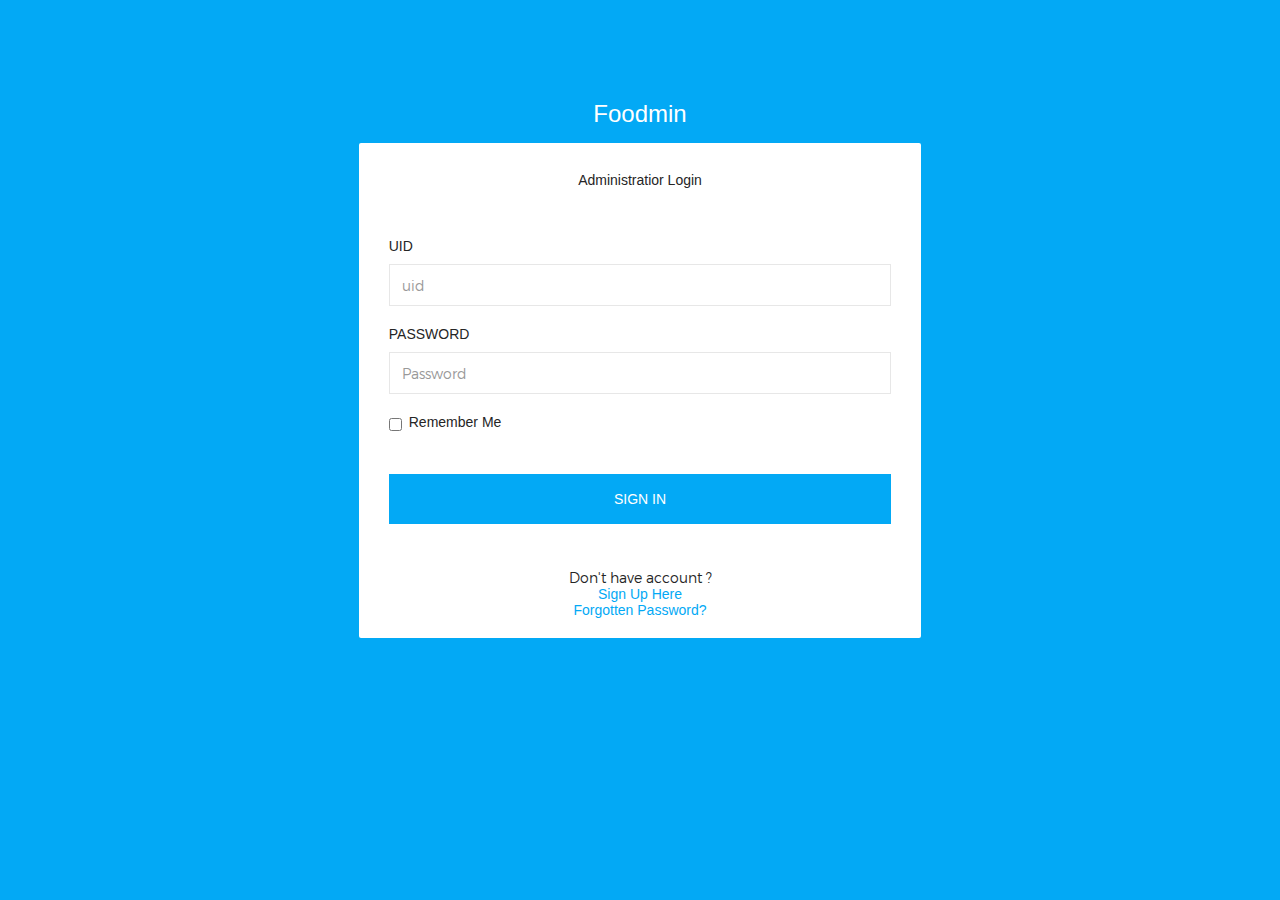
<file: page-login.html>
<!DOCTYPE html>
<html lang="en">

	<head>
		<meta charset="utf-8">
		<meta http-equiv="X-UA-Compatible" content="IE=edge">
		<meta name="viewport" content="width=device-width, initial-scale=1">

		<title>Widget</title>

		<!-- ================= Favicon ================== -->

		<!-- Styles -->
		<link href="assets/css/lib/font-awesome.min.css" rel="stylesheet">
		<link href="assets/css/lib/themify-icons.css" rel="stylesheet">
		<link href="assets/css/lib/bootstrap.min.css" rel="stylesheet">
		<link href="assets/css/lib/unix.css" rel="stylesheet">
		<link href="assets/css/style.css" rel="stylesheet">
		<link rel="stylesheet" href="layui/css/layui.css">
		<script src="assets/js/lib/jquery-3.6.0.js"></script>
		<script src="layui/layui.js"></script>
	</head>

	<body class="bg-primary">

		<div class="unix-login">
			<div class="container">
				<div class="row">
					<div class="col-lg-6 col-lg-offset-3">
						<div class="login-content">
							<div class="login-logo">
								<a href="index.html"><span>Foodmin</span></a>
							</div>
							<div class="login-form">
								<h4>Administratior Login</h4>
								<form>
									<div class="form-group">
										<label>uid</label>
										<input type="text" class="form-control" placeholder="uid" id="uid">
									</div>
									<div class="form-group">
										<label>Password</label>
										<input type="password" class="form-control" placeholder="Password" id="pwd">
									</div>
									<div class="checkbox">
										<label>
											<input type="checkbox" id="isin"> Remember Me
										</label>
									</div>
									<div class="btn btn-primary btn-flat m-b-30 m-t-30" id="login">Sign in</div>
									<div class="register-link m-t-15 text-center">
										<p>Don't have account ? </p><a href="page-register.html"> Sign Up Here</a><br />
										<a href="#">Forgotten Password?</a>
									</div>
								</form>
							</div>
						</div>
					</div>
				</div>
			</div>
		</div>
		<script>
			$("#login").click(function() {
				var userData = {
					uid: $("#uid").val(),
					pwd: $("#pwd").val(),
					isin: $("#isin").is(":checked")
				}
				$.post("php/login.php", userData, function(data) {
					alert(data);
					if (data == "false") {
						layui.define(function() { // 需确保您的 layui.js 是引入的构建后的版本（即官网下载或 git 平台的发行版）
							//直接可得到各种内置模块
							var layer = layui.layer,
								form = layui.form,
								table = layui.table;
							layer.msg("uid或密码错误或者被拉黑");
							exports('index', {}); //注意，这里是模块输出的核心，模块名必须和 use 时的模块名一致
						});
					}else{
						$(location).attr("href", "index.html");
					}
				});
			});
		</script>
	</body>
</html>
</file>
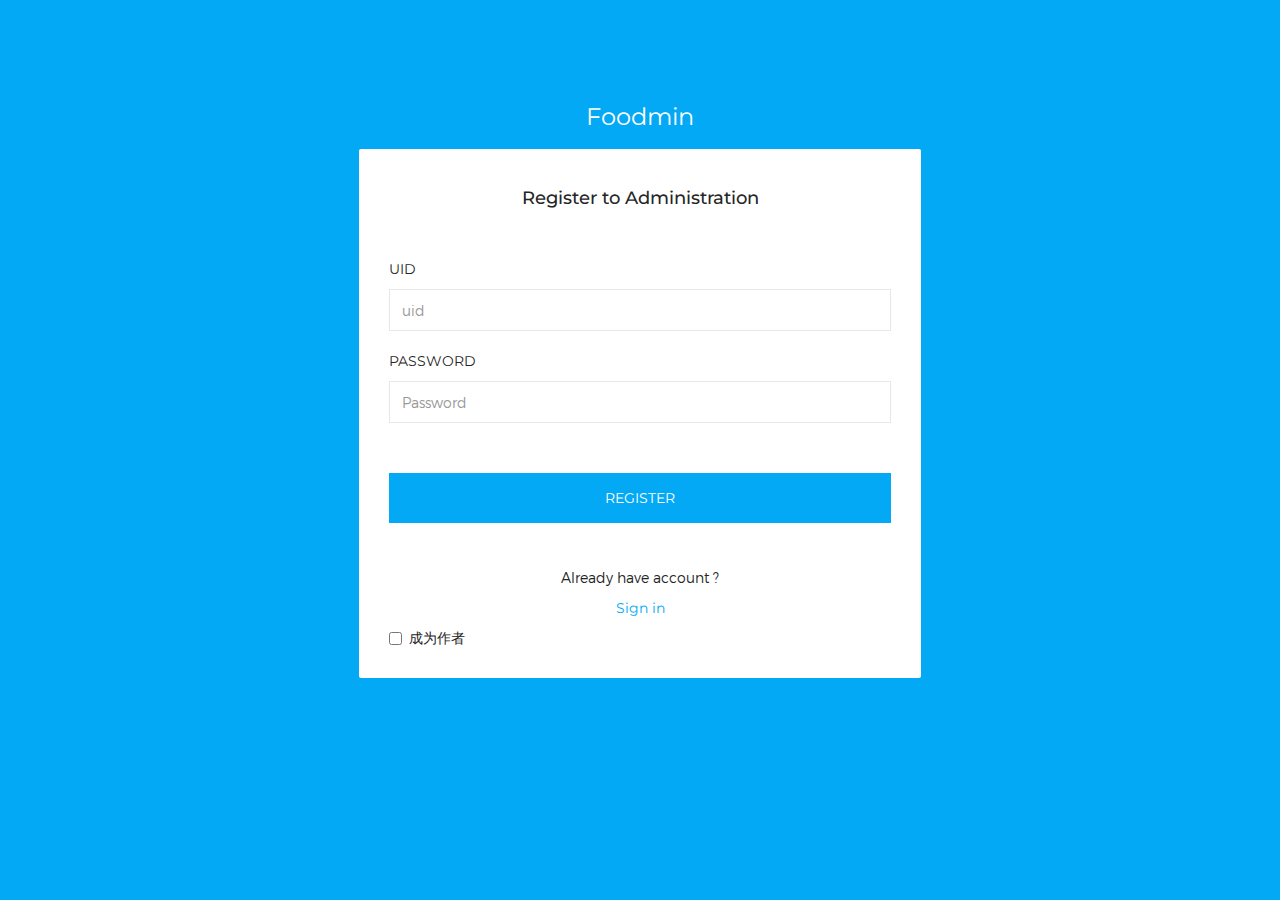
<file: page-register.html>
<!DOCTYPE html>
<html lang="en">

	<head>
		<meta charset="utf-8">
		<meta http-equiv="X-UA-Compatible" content="IE=edge">
		<meta name="viewport" content="width=device-width, initial-scale=1">

		<title>Widget</title>

		<!-- ================= Favicon ================== -->

		<!-- Styles -->
		<link href="assets/css/lib/font-awesome.min.css" rel="stylesheet">
		<link href="assets/css/lib/themify-icons.css" rel="stylesheet">
		<link href="assets/css/lib/bootstrap.min.css" rel="stylesheet">
		<link href="assets/css/lib/unix.css" rel="stylesheet">
		<link href="assets/css/style.css" rel="stylesheet">
		<script src="assets/js/lib/jquery-3.6.0.js"></script>
	</head>

	<body class="bg-primary">

		<div class="unix-login">
			<div class="container">
				<div class="row">
					<div class="col-lg-6 col-lg-offset-3">
						<div class="login-content">
							<div class="login-logo">
								<a href="index.html"><span>Foodmin</span></a>
							</div>
							<div class="login-form">
								<h4>Register to Administration</h4>
								<form>
									<div class="form-group">
										<label>uid</label>
										<input type="text" class="form-control" placeholder="uid" id="uid">
									</div>
									<div class="form-group">
										<label>Password</label>
										<input type="password" class="form-control" placeholder="Password" id="pwd">
									</div>
									<button type="submit" id="register"
										class="btn btn-primary btn-flat m-b-30 m-t-30">Register</button>
									<div class="register-link m-t-15 text-center">
										<p>Already have account ? </p><a href="page-login.html"> Sign in</a>
									</div>
									<div class="checkbox">
										<label>
											<input type="checkbox" id="isadmin">成为作者
										</label>
									</div>
								</form>
							</div>
						</div>
					</div>
				</div>
			</div>
		</div>
		<script>
			$("#register").click(function() {
				var userData = {
					uid: $("#uid").val(),
					pwd: $("#pwd").val(),
					isin: $("#isadmin").is(":checked")
				}
				$.post("php/register.php", userData, function(data) {
					if (data == "true") {
						window.location.href = 'page-login.html';
					}
				});
			});
		</script>
	</body>

</html>
</file>
<file: assets/css/lib/themify-icons.css>
.icon-section {
	margin: 0 0 3em;
	clear: both;
	overflow: hidden;
}
.icon-container {
	width: 240px; 
	padding: .7em 0;
	float: left; 
	position: relative;
	text-align: left;
}
.icon-container [class^="ti-"], 
.icon-container [class*=" ti-"] {
	color: #000;
	position: absolute;
	margin-top: 3px;
	transition: .3s;
}
.icon-container:hover [class^="ti-"],
.icon-container:hover [class*=" ti-"] {
	font-size: 2.2em;
	margin-top: -5px;
}
.icon-container:hover .icon-name {
	color: #000;
}
.icon-name {
	color: #aaa;
	margin-left: 35px;
	font-size: 14px;
	transition: .3s;
}
.icon-container:hover .icon-name {
	margin-left: 45px;
}
















@font-face {
	font-family: 'themify';
	src:url('../../fonts/themify.eot?-fvbane');
	src:url('../../fonts/themify.eot?#iefix-fvbane') format('embedded-opentype'),
		url('../../fonts/themify.woff?-fvbane') format('woff'),
		url('../../fonts/themify.ttf?-fvbane') format('truetype'),
		url('../../fonts/themify.svg?-fvbane#themify') format('svg');
	font-weight: normal;
	font-style: normal;
}

@font-face {
	font-family: 'themify';
	src:url('../admin/assets/fonts/themify.eot?-fvbane');
	src:url('../admin/assets/fonts/themify.eot?#iefix-fvbane') format('embedded-opentype'),
		url('../admin/assets/fonts/themify.woff?-fvbane') format('woff'),
		url('../admin/assets/fonts/themify.ttf?-fvbane') format('truetype'),
		url('../admin/assets/fonts/themify.svg?-fvbane#themify') format('svg');
	font-weight: normal;
	font-style: normal;
}

[class^="ti-"], [class*=" ti-"] {
	font-family: 'themify';
	speak: none;
	font-style: normal;
	font-weight: normal;
	font-variant: normal;
	text-transform: none;
	line-height: 1;

	/* Better Font Rendering =========== */
	-webkit-font-smoothing: antialiased;
	-moz-osx-font-smoothing: grayscale;
}

.ti-wand:before {
	content: "\e600";
}
.ti-volume:before {
	content: "\e601";
}
.ti-user:before {
	content: "\e602";
}
.ti-unlock:before {
	content: "\e603";
}
.ti-unlink:before {
	content: "\e604";
}
.ti-trash:before {
	content: "\e605";
}
.ti-thought:before {
	content: "\e606";
}
.ti-target:before {
	content: "\e607";
}
.ti-tag:before {
	content: "\e608";
}
.ti-tablet:before {
	content: "\e609";
}
.ti-star:before {
	content: "\e60a";
}
.ti-spray:before {
	content: "\e60b";
}
.ti-signal:before {
	content: "\e60c";
}
.ti-shopping-cart:before {
	content: "\e60d";
}
.ti-shopping-cart-full:before {
	content: "\e60e";
}
.ti-settings:before {
	content: "\e60f";
}
.ti-search:before {
	content: "\e610";
}
.ti-zoom-in:before {
	content: "\e611";
}
.ti-zoom-out:before {
	content: "\e612";
}
.ti-cut:before {
	content: "\e613";
}
.ti-ruler:before {
	content: "\e614";
}
.ti-ruler-pencil:before {
	content: "\e615";
}
.ti-ruler-alt:before {
	content: "\e616";
}
.ti-bookmark:before {
	content: "\e617";
}
.ti-bookmark-alt:before {
	content: "\e618";
}
.ti-reload:before {
	content: "\e619";
}
.ti-plus:before {
	content: "\e61a";
}
.ti-pin:before {
	content: "\e61b";
}
.ti-pencil:before {
	content: "\e61c";
}
.ti-pencil-alt:before {
	content: "\e61d";
}
.ti-paint-roller:before {
	content: "\e61e";
}
.ti-paint-bucket:before {
	content: "\e61f";
}
.ti-na:before {
	content: "\e620";
}
.ti-mobile:before {
	content: "\e621";
}
.ti-minus:before {
	content: "\e622";
}
.ti-medall:before {
	content: "\e623";
}
.ti-medall-alt:before {
	content: "\e624";
}
.ti-marker:before {
	content: "\e625";
}
.ti-marker-alt:before {
	content: "\e626";
}
.ti-arrow-up:before {
	content: "\e627";
}
.ti-arrow-right:before {
	content: "\e628";
}
.ti-arrow-left:before {
	content: "\e629";
}
.ti-arrow-down:before {
	content: "\e62a";
}
.ti-lock:before {
	content: "\e62b";
}
.ti-location-arrow:before {
	content: "\e62c";
}
.ti-link:before {
	content: "\e62d";
}
.ti-layout:before {
	content: "\e62e";
}
.ti-layers:before {
	content: "\e62f";
}
.ti-layers-alt:before {
	content: "\e630";
}
.ti-key:before {
	content: "\e631";
}
.ti-import:before {
	content: "\e632";
}
.ti-image:before {
	content: "\e633";
}
.ti-heart:before {
	content: "\e634";
}
.ti-heart-broken:before {
	content: "\e635";
}
.ti-hand-stop:before {
	content: "\e636";
}
.ti-hand-open:before {
	content: "\e637";
}
.ti-hand-drag:before {
	content: "\e638";
}
.ti-folder:before {
	content: "\e639";
}
.ti-flag:before {
	content: "\e63a";
}
.ti-flag-alt:before {
	content: "\e63b";
}
.ti-flag-alt-2:before {
	content: "\e63c";
}
.ti-eye:before {
	content: "\e63d";
}
.ti-export:before {
	content: "\e63e";
}
.ti-exchange-vertical:before {
	content: "\e63f";
}
.ti-desktop:before {
	content: "\e640";
}
.ti-cup:before {
	content: "\e641";
}
.ti-crown:before {
	content: "\e642";
}
.ti-comments:before {
	content: "\e643";
}
.ti-comment:before {
	content: "\e644";
}
.ti-comment-alt:before {
	content: "\e645";
}
.ti-close:before {
	content: "\e646";
}
.ti-clip:before {
	content: "\e647";
}
.ti-angle-up:before {
	content: "\e648";
}
.ti-angle-right:before {
	content: "\e649";
}
.ti-angle-left:before {
	content: "\e64a";
}
.ti-angle-down:before {
	content: "\e64b";
}
.ti-check:before {
	content: "\e64c";
}
.ti-check-box:before {
	content: "\e64d";
}
.ti-camera:before {
	content: "\e64e";
}
.ti-announcement:before {
	content: "\e64f";
}
.ti-brush:before {
	content: "\e650";
}
.ti-briefcase:before {
	content: "\e651";
}
.ti-bolt:before {
	content: "\e652";
}
.ti-bolt-alt:before {
	content: "\e653";
}
.ti-blackboard:before {
	content: "\e654";
}
.ti-bag:before {
	content: "\e655";
}
.ti-move:before {
	content: "\e656";
}
.ti-arrows-vertical:before {
	content: "\e657";
}
.ti-arrows-horizontal:before {
	content: "\e658";
}
.ti-fullscreen:before {
	content: "\e659";
}
.ti-arrow-top-right:before {
	content: "\e65a";
}
.ti-arrow-top-left:before {
	content: "\e65b";
}
.ti-arrow-circle-up:before {
	content: "\e65c";
}
.ti-arrow-circle-right:before {
	content: "\e65d";
}
.ti-arrow-circle-left:before {
	content: "\e65e";
}
.ti-arrow-circle-down:before {
	content: "\e65f";
}
.ti-angle-double-up:before {
	content: "\e660";
}
.ti-angle-double-right:before {
	content: "\e661";
}
.ti-angle-double-left:before {
	content: "\e662";
}
.ti-angle-double-down:before {
	content: "\e663";
}
.ti-zip:before {
	content: "\e664";
}
.ti-world:before {
	content: "\e665";
}
.ti-wheelchair:before {
	content: "\e666";
}
.ti-view-list:before {
	content: "\e667";
}
.ti-view-list-alt:before {
	content: "\e668";
}
.ti-view-grid:before {
	content: "\e669";
}
.ti-uppercase:before {
	content: "\e66a";
}
.ti-upload:before {
	content: "\e66b";
}
.ti-underline:before {
	content: "\e66c";
}
.ti-truck:before {
	content: "\e66d";
}
.ti-timer:before {
	content: "\e66e";
}
.ti-ticket:before {
	content: "\e66f";
}
.ti-thumb-up:before {
	content: "\e670";
}
.ti-thumb-down:before {
	content: "\e671";
}
.ti-text:before {
	content: "\e672";
}
.ti-stats-up:before {
	content: "\e673";
}
.ti-stats-down:before {
	content: "\e674";
}
.ti-split-v:before {
	content: "\e675";
}
.ti-split-h:before {
	content: "\e676";
}
.ti-smallcap:before {
	content: "\e677";
}
.ti-shine:before {
	content: "\e678";
}
.ti-shift-right:before {
	content: "\e679";
}
.ti-shift-left:before {
	content: "\e67a";
}
.ti-shield:before {
	content: "\e67b";
}
.ti-notepad:before {
	content: "\e67c";
}
.ti-server:before {
	content: "\e67d";
}
.ti-quote-right:before {
	content: "\e67e";
}
.ti-quote-left:before {
	content: "\e67f";
}
.ti-pulse:before {
	content: "\e680";
}
.ti-printer:before {
	content: "\e681";
}
.ti-power-off:before {
	content: "\e682";
}
.ti-plug:before {
	content: "\e683";
}
.ti-pie-chart:before {
	content: "\e684";
}
.ti-paragraph:before {
	content: "\e685";
}
.ti-panel:before {
	content: "\e686";
}
.ti-package:before {
	content: "\e687";
}
.ti-music:before {
	content: "\e688";
}
.ti-music-alt:before {
	content: "\e689";
}
.ti-mouse:before {
	content: "\e68a";
}
.ti-mouse-alt:before {
	content: "\e68b";
}
.ti-money:before {
	content: "\e68c";
}
.ti-microphone:before {
	content: "\e68d";
}
.ti-menu:before {
	content: "\e68e";
}
.ti-menu-alt:before {
	content: "\e68f";
}
.ti-map:before {
	content: "\e690";
}
.ti-map-alt:before {
	content: "\e691";
}
.ti-loop:before {
	content: "\e692";
}
.ti-location-pin:before {
	content: "\e693";
}
.ti-list:before {
	content: "\e694";
}
.ti-light-bulb:before {
	content: "\e695";
}
.ti-Italic:before {
	content: "\e696";
}
.ti-info:before {
	content: "\e697";
}
.ti-infinite:before {
	content: "\e698";
}
.ti-id-badge:before {
	content: "\e699";
}
.ti-hummer:before {
	content: "\e69a";
}
.ti-home:before {
	content: "\e69b";
}
.ti-help:before {
	content: "\e69c";
}
.ti-headphone:before {
	content: "\e69d";
}
.ti-harddrives:before {
	content: "\e69e";
}
.ti-harddrive:before {
	content: "\e69f";
}
.ti-gift:before {
	content: "\e6a0";
}
.ti-game:before {
	content: "\e6a1";
}
.ti-filter:before {
	content: "\e6a2";
}
.ti-files:before {
	content: "\e6a3";
}
.ti-file:before {
	content: "\e6a4";
}
.ti-eraser:before {
	content: "\e6a5";
}
.ti-envelope:before {
	content: "\e6a6";
}
.ti-download:before {
	content: "\e6a7";
}
.ti-direction:before {
	content: "\e6a8";
}
.ti-direction-alt:before {
	content: "\e6a9";
}
.ti-dashboard:before {
	content: "\e6aa";
}
.ti-control-stop:before {
	content: "\e6ab";
}
.ti-control-shuffle:before {
	content: "\e6ac";
}
.ti-control-play:before {
	content: "\e6ad";
}
.ti-control-pause:before {
	content: "\e6ae";
}
.ti-control-forward:before {
	content: "\e6af";
}
.ti-control-backward:before {
	content: "\e6b0";
}
.ti-cloud:before {
	content: "\e6b1";
}
.ti-cloud-up:before {
	content: "\e6b2";
}
.ti-cloud-down:before {
	content: "\e6b3";
}
.ti-clipboard:before {
	content: "\e6b4";
}
.ti-car:before {
	content: "\e6b5";
}
.ti-calendar:before {
	content: "\e6b6";
}
.ti-book:before {
	content: "\e6b7";
}
.ti-bell:before {
	content: "\e6b8";
}
.ti-basketball:before {
	content: "\e6b9";
}
.ti-bar-chart:before {
	content: "\e6ba";
}
.ti-bar-chart-alt:before {
	content: "\e6bb";
}
.ti-back-right:before {
	content: "\e6bc";
}
.ti-back-left:before {
	content: "\e6bd";
}
.ti-arrows-corner:before {
	content: "\e6be";
}
.ti-archive:before {
	content: "\e6bf";
}
.ti-anchor:before {
	content: "\e6c0";
}
.ti-align-right:before {
	content: "\e6c1";
}
.ti-align-left:before {
	content: "\e6c2";
}
.ti-align-justify:before {
	content: "\e6c3";
}
.ti-align-center:before {
	content: "\e6c4";
}
.ti-alert:before {
	content: "\e6c5";
}
.ti-alarm-clock:before {
	content: "\e6c6";
}
.ti-agenda:before {
	content: "\e6c7";
}
.ti-write:before {
	content: "\e6c8";
}
.ti-window:before {
	content: "\e6c9";
}
.ti-widgetized:before {
	content: "\e6ca";
}
.ti-widget:before {
	content: "\e6cb";
}
.ti-widget-alt:before {
	content: "\e6cc";
}
.ti-wallet:before {
	content: "\e6cd";
}
.ti-video-clapper:before {
	content: "\e6ce";
}
.ti-video-camera:before {
	content: "\e6cf";
}
.ti-vector:before {
	content: "\e6d0";
}
.ti-themify-logo:before {
	content: "\e6d1";
}
.ti-themify-favicon:before {
	content: "\e6d2";
}
.ti-themify-favicon-alt:before {
	content: "\e6d3";
}
.ti-support:before {
	content: "\e6d4";
}
.ti-stamp:before {
	content: "\e6d5";
}
.ti-split-v-alt:before {
	content: "\e6d6";
}
.ti-slice:before {
	content: "\e6d7";
}
.ti-shortcode:before {
	content: "\e6d8";
}
.ti-shift-right-alt:before {
	content: "\e6d9";
}
.ti-shift-left-alt:before {
	content: "\e6da";
}
.ti-ruler-alt-2:before {
	content: "\e6db";
}
.ti-receipt:before {
	content: "\e6dc";
}
.ti-pin2:before {
	content: "\e6dd";
}
.ti-pin-alt:before {
	content: "\e6de";
}
.ti-pencil-alt2:before {
	content: "\e6df";
}
.ti-palette:before {
	content: "\e6e0";
}
.ti-more:before {
	content: "\e6e1";
}
.ti-more-alt:before {
	content: "\e6e2";
}
.ti-microphone-alt:before {
	content: "\e6e3";
}
.ti-magnet:before {
	content: "\e6e4";
}
.ti-line-double:before {
	content: "\e6e5";
}
.ti-line-dotted:before {
	content: "\e6e6";
}
.ti-line-dashed:before {
	content: "\e6e7";
}
.ti-layout-width-full:before {
	content: "\e6e8";
}
.ti-layout-width-default:before {
	content: "\e6e9";
}
.ti-layout-width-default-alt:before {
	content: "\e6ea";
}
.ti-layout-tab:before {
	content: "\e6eb";
}
.ti-layout-tab-window:before {
	content: "\e6ec";
}
.ti-layout-tab-v:before {
	content: "\e6ed";
}
.ti-layout-tab-min:before {
	content: "\e6ee";
}
.ti-layout-slider:before {
	content: "\e6ef";
}
.ti-layout-slider-alt:before {
	content: "\e6f0";
}
.ti-layout-sidebar-right:before {
	content: "\e6f1";
}
.ti-layout-sidebar-none:before {
	content: "\e6f2";
}
.ti-layout-sidebar-left:before {
	content: "\e6f3";
}
.ti-layout-placeholder:before {
	content: "\e6f4";
}
.ti-layout-menu:before {
	content: "\e6f5";
}
.ti-layout-menu-v:before {
	content: "\e6f6";
}
.ti-layout-menu-separated:before {
	content: "\e6f7";
}
.ti-layout-menu-full:before {
	content: "\e6f8";
}
.ti-layout-media-right-alt:before {
	content: "\e6f9";
}
.ti-layout-media-right:before {
	content: "\e6fa";
}
.ti-layout-media-overlay:before {
	content: "\e6fb";
}
.ti-layout-media-overlay-alt:before {
	content: "\e6fc";
}
.ti-layout-media-overlay-alt-2:before {
	content: "\e6fd";
}
.ti-layout-media-left-alt:before {
	content: "\e6fe";
}
.ti-layout-media-left:before {
	content: "\e6ff";
}
.ti-layout-media-center-alt:before {
	content: "\e700";
}
.ti-layout-media-center:before {
	content: "\e701";
}
.ti-layout-list-thumb:before {
	content: "\e702";
}
.ti-layout-list-thumb-alt:before {
	content: "\e703";
}
.ti-layout-list-post:before {
	content: "\e704";
}
.ti-layout-list-large-image:before {
	content: "\e705";
}
.ti-layout-line-solid:before {
	content: "\e706";
}
.ti-layout-grid4:before {
	content: "\e707";
}
.ti-layout-grid3:before {
	content: "\e708";
}
.ti-layout-grid2:before {
	content: "\e709";
}
.ti-layout-grid2-thumb:before {
	content: "\e70a";
}
.ti-layout-cta-right:before {
	content: "\e70b";
}
.ti-layout-cta-left:before {
	content: "\e70c";
}
.ti-layout-cta-center:before {
	content: "\e70d";
}
.ti-layout-cta-btn-right:before {
	content: "\e70e";
}
.ti-layout-cta-btn-left:before {
	content: "\e70f";
}
.ti-layout-column4:before {
	content: "\e710";
}
.ti-layout-column3:before {
	content: "\e711";
}
.ti-layout-column2:before {
	content: "\e712";
}
.ti-layout-accordion-separated:before {
	content: "\e713";
}
.ti-layout-accordion-merged:before {
	content: "\e714";
}
.ti-layout-accordion-list:before {
	content: "\e715";
}
.ti-ink-pen:before {
	content: "\e716";
}
.ti-info-alt:before {
	content: "\e717";
}
.ti-help-alt:before {
	content: "\e718";
}
.ti-headphone-alt:before {
	content: "\e719";
}
.ti-hand-point-up:before {
	content: "\e71a";
}
.ti-hand-point-right:before {
	content: "\e71b";
}
.ti-hand-point-left:before {
	content: "\e71c";
}
.ti-hand-point-down:before {
	content: "\e71d";
}
.ti-gallery:before {
	content: "\e71e";
}
.ti-face-smile:before {
	content: "\e71f";
}
.ti-face-sad:before {
	content: "\e720";
}
.ti-credit-card:before {
	content: "\e721";
}
.ti-control-skip-forward:before {
	content: "\e722";
}
.ti-control-skip-backward:before {
	content: "\e723";
}
.ti-control-record:before {
	content: "\e724";
}
.ti-control-eject:before {
	content: "\e725";
}
.ti-comments-smiley:before {
	content: "\e726";
}
.ti-brush-alt:before {
	content: "\e727";
}
.ti-youtube:before {
	content: "\e728";
}
.ti-vimeo:before {
	content: "\e729";
}
.ti-twitter:before {
	content: "\e72a";
}
.ti-time:before {
	content: "\e72b";
}
.ti-tumblr:before {
	content: "\e72c";
}
.ti-skype:before {
	content: "\e72d";
}
.ti-share:before {
	content: "\e72e";
}
.ti-share-alt:before {
	content: "\e72f";
}
.ti-rocket:before {
	content: "\e730";
}
.ti-pinterest:before {
	content: "\e731";
}
.ti-new-window:before {
	content: "\e732";
}
.ti-microsoft:before {
	content: "\e733";
}
.ti-list-ol:before {
	content: "\e734";
}
.ti-linkedin:before {
	content: "\e735";
}
.ti-layout-sidebar-2:before {
	content: "\e736";
}
.ti-layout-grid4-alt:before {
	content: "\e737";
}
.ti-layout-grid3-alt:before {
	content: "\e738";
}
.ti-layout-grid2-alt:before {
	content: "\e739";
}
.ti-layout-column4-alt:before {
	content: "\e73a";
}
.ti-layout-column3-alt:before {
	content: "\e73b";
}
.ti-layout-column2-alt:before {
	content: "\e73c";
}
.ti-instagram:before {
	content: "\e73d";
}
.ti-google:before {
	content: "\e73e";
}
.ti-github:before {
	content: "\e73f";
}
.ti-flickr:before {
	content: "\e740";
}
.ti-facebook:before {
	content: "\e741";
}
.ti-dropbox:before {
	content: "\e742";
}
.ti-dribbble:before {
	content: "\e743";
}
.ti-apple:before {
	content: "\e744";
}
.ti-android:before {
	content: "\e745";
}
.ti-save:before {
	content: "\e746";
}
.ti-save-alt:before {
	content: "\e747";
}
.ti-yahoo:before {
	content: "\e748";
}
.ti-wordpress:before {
	content: "\e749";
}
.ti-vimeo-alt:before {
	content: "\e74a";
}
.ti-twitter-alt:before {
	content: "\e74b";
}
.ti-tumblr-alt:before {
	content: "\e74c";
}
.ti-trello:before {
	content: "\e74d";
}
.ti-stack-overflow:before {
	content: "\e74e";
}
.ti-soundcloud:before {
	content: "\e74f";
}
.ti-sharethis:before {
	content: "\e750";
}
.ti-sharethis-alt:before {
	content: "\e751";
}
.ti-reddit:before {
	content: "\e752";
}
.ti-pinterest-alt:before {
	content: "\e753";
}
.ti-microsoft-alt:before {
	content: "\e754";
}
.ti-linux:before {
	content: "\e755";
}
.ti-jsfiddle:before {
	content: "\e756";
}
.ti-joomla:before {
	content: "\e757";
}
.ti-html5:before {
	content: "\e758";
}
.ti-flickr-alt:before {
	content: "\e759";
}
.ti-email:before {
	content: "\e75a";
}
.ti-drupal:before {
	content: "\e75b";
}
.ti-dropbox-alt:before {
	content: "\e75c";
}
.ti-css3:before {
	content: "\e75d";
}
.ti-rss:before {
	content: "\e75e";
}
.ti-rss-alt:before {
	content: "\e75f";
}
</file>
<file: assets/css/lib/unix.css>
/*  font  */

/*  font size */

.f-s-1 {font-size: 1px!important;}
.f-s-2 {font-size: 2px!important;}
.f-s-3 {font-size: 3px!important;}
.f-s-4 {font-size: 4px!important;}
.f-s-5 {font-size: 5px!important;}
.f-s-6 {font-size: 6px!important;}
.f-s-7 {font-size: 7px!important;}
.f-s-8 {font-size: 8px!important;}
.f-s-9 {font-size: 9px!important;}
.f-s-10 {font-size: 10px!important;}
.f-s-11 {font-size: 11px!important;}
.f-s-12 {font-size: 12px!important;}
.f-s-13 {font-size: 13px!important;}
.f-s-14 {font-size: 14px!important;}
.f-s-15 {font-size: 15px!important;}
.f-s-16 {font-size: 16px!important;}
.f-s-17 {font-size: 17px!important;}
.f-s-18 {font-size: 18px!important;}
.f-s-19 {font-size: 19px!important;}
.f-s-20 {font-size: 20px!important;}
.f-s-21 {font-size: 21px!important;}
.f-s-22 {font-size: 22px!important;}
.f-s-23 {font-size: 23px!important;}
.f-s-24 {font-size: 24px!important;}
.f-s-25 {font-size: 25px!important;}
.f-s-26 {font-size: 26px!important;}
.f-s-27 {font-size: 27px!important;}
.f-s-28 {font-size: 28px!important;}
.f-s-29 {font-size: 29px!important;}
.f-s-30 {font-size: 30px!important;}
.f-s-31 {font-size: 31px!important;}
.f-s-32 {font-size: 32px!important;}
.f-s-33 {font-size: 33px!important;}
.f-s-34 {font-size: 34px!important;}
.f-s-35 {font-size: 35px!important;}
.f-s-36 {font-size: 36px!important;}
.f-s-37 {font-size: 37px!important;}
.f-s-38 {font-size: 38px!important;}
.f-s-39 {font-size: 39px!important;}
.f-s-40 {font-size: 40px!important;}
.f-s-41 {font-size: 41px!important;}
.f-s-42 {font-size: 42px!important;}
.f-s-43 {font-size: 43px!important;}
.f-s-44 {font-size: 44px!important;}
.f-s-45 {font-size: 45px!important;}
.f-s-46 {font-size: 46px!important;}
.f-s-47 {font-size: 47px!important;}
.f-s-48 {font-size: 48px!important;}
.f-s-49 {font-size: 49px!important;}
.f-s-50 {font-size: 50px!important;}
.f-s-51 {font-size: 51px!important;}
.f-s-52 {font-size: 52px!important;}
.f-s-53 {font-size: 53px!important;}
.f-s-54 {font-size: 54px!important;}
.f-s-55 {font-size: 55px!important;}
.f-s-56 {font-size: 56px!important;}
.f-s-57 {font-size: 57px!important;}
.f-s-58 {font-size: 58px!important;}
.f-s-59 {font-size: 59px!important;}
.f-s-60 {font-size: 60px!important;}
.f-s-61 {font-size: 61px!important;}
.f-s-62 {font-size: 62px!important;}
.f-s-63 {font-size: 63px!important;}
.f-s-64 {font-size: 64px!important;}
.f-s-65 {font-size: 65px!important;}
.f-s-66 {font-size: 66px!important;}
.f-s-67 {font-size: 67px!important;}
.f-s-68 {font-size: 68px!important;}
.f-s-69 {font-size: 69px!important;}
.f-s-70 {font-size: 70px!important;}
.f-s-71 {font-size: 71px!important;}
.f-s-72 {font-size: 72px!important;}
.f-s-73 {font-size: 73px!important;}
.f-s-74 {font-size: 74px!important;}
.f-s-75 {font-size: 75px!important;}
.f-s-76 {font-size: 76px!important;}
.f-s-77 {font-size: 77px!important;}
.f-s-78 {font-size: 78px!important;}
.f-s-79 {font-size: 79px!important;}
.f-s-80 {font-size: 80px!important;}
.f-s-81 {font-size: 81px!important;}
.f-s-82 {font-size: 82px!important;}
.f-s-83 {font-size: 83px!important;}
.f-s-84 {font-size: 84px!important;}
.f-s-85 {font-size: 85px!important;}
.f-s-86 {font-size: 86px!important;}
.f-s-87 {font-size: 87px!important;}
.f-s-88 {font-size: 88px!important;}
.f-s-89 {font-size: 89px!important;}
.f-s-90 {font-size: 90px!important;}
.f-s-91 {font-size: 91px!important;}
.f-s-92 {font-size: 92px!important;}
.f-s-93 {font-size: 93px!important;}
.f-s-94 {font-size: 94px!important;}
.f-s-95 {font-size: 95px!important;}
.f-s-96 {font-size: 96px!important;}
.f-s-97 {font-size: 97px!important;}
.f-s-98 {font-size: 98px!important;}
.f-s-99 {font-size: 99px!important;}
.f-s-100 {font-size: 100px!important;}

/*   font weight */

.f-w-100 {font-weight: 100}
.f-w-200 {font-weight: 200}
.f-w-300 {font-weight: 300}
.f-w-400 {font-weight: 400}
.f-w-500 {font-weight: 500}
.f-w-600 {font-weight: 600}
.f-w-700 {font-weight: 700}
.f-w-800 {font-weight: 800}
.f-w-900 {font-weight: 900}


/*   margin  */

.m-0 {margin: 0px!important;}

/*   margin top  */

.m-t-0 {margin-top: 0px!important;}
.m-t-1 {margin-top: 1px!important;}
.m-t-2 {margin-top: 2px!important;}
.m-t-3 {margin-top: 3px!important;}
.m-t-4 {margin-top: 4px!important;}
.m-t-5 {margin-top: 5px!important;}
.m-t-6 {margin-top: 6px!important;}
.m-t-7 {margin-top: 7px!important;}
.m-t-8 {margin-top: 8px!important;}
.m-t-9 {margin-top: 9px!important;}
.m-t-10 {margin-top: 10px!important;}
.m-t-11 {margin-top: 11px!important;}
.m-t-12 {margin-top: 12px!important;}
.m-t-13 {margin-top: 13px!important;}
.m-t-14 {margin-top: 14px!important;}
.m-t-15 {margin-top: 15px!important;}
.m-t-16 {margin-top: 16px!important;}
.m-t-17 {margin-top: 17px!important;}
.m-t-18 {margin-top: 18px!important;}
.m-t-19 {margin-top: 19px!important;}
.m-t-20 {margin-top: 20px!important;}
.m-t-21 {margin-top: 21px!important;}
.m-t-22 {margin-top: 22px!important;}
.m-t-23 {margin-top: 23px!important;}
.m-t-24 {margin-top: 24px!important;}
.m-t-25 {margin-top: 25px!important;}
.m-t-26 {margin-top: 26px!important;}
.m-t-27 {margin-top: 27px!important;}
.m-t-28 {margin-top: 28px!important;}
.m-t-29 {margin-top: 29px!important;}
.m-t-30 {margin-top: 30px!important;}
.m-t-31 {margin-top: 31px!important;}
.m-t-32 {margin-top: 32px!important;}
.m-t-33 {margin-top: 33px!important;}
.m-t-34 {margin-top: 34px!important;}
.m-t-35 {margin-top: 35px!important;}
.m-t-36 {margin-top: 36px!important;}
.m-t-37 {margin-top: 37px!important;}
.m-t-38 {margin-top: 38px!important;}
.m-t-39 {margin-top: 39px!important;}
.m-t-40 {margin-top: 40px!important;}
.m-t-41 {margin-top: 41px!important;}
.m-t-42 {margin-top: 42px!important;}
.m-t-43 {margin-top: 43px!important;}
.m-t-44 {margin-top: 44px!important;}
.m-t-45 {margin-top: 45px!important;}
.m-t-46 {margin-top: 46px!important;}
.m-t-47 {margin-top: 47px!important;}
.m-t-48 {margin-top: 48px!important;}
.m-t-49 {margin-top: 49px!important;}
.m-t-50 {margin-top: 50px!important;}
.m-t-51 {margin-top: 51px!important;}
.m-t-52 {margin-top: 52px!important;}
.m-t-53 {margin-top: 53px!important;}
.m-t-54 {margin-top: 54px!important;}
.m-t-55 {margin-top: 55px!important;}
.m-t-56 {margin-top: 56px!important;}
.m-t-57 {margin-top: 57px!important;}
.m-t-58 {margin-top: 58px!important;}
.m-t-59 {margin-top: 59px!important;}
.m-t-60 {margin-top: 60px!important;}
.m-t-61 {margin-top: 61px!important;}
.m-t-62 {margin-top: 62px!important;}
.m-t-63 {margin-top: 63px!important;}
.m-t-64 {margin-top: 64px!important;}
.m-t-65 {margin-top: 65px!important;}
.m-t-66 {margin-top: 66px!important;}
.m-t-67 {margin-top: 67px!important;}
.m-t-68 {margin-top: 68px!important;}
.m-t-69 {margin-top: 69px!important;}
.m-t-70 {margin-top: 70px!important;}
.m-t-71 {margin-top: 71px!important;}
.m-t-72 {margin-top: 72px!important;}
.m-t-73 {margin-top: 73px!important;}
.m-t-74 {margin-top: 74px!important;}
.m-t-75 {margin-top: 75px!important;}
.m-t-76 {margin-top: 76px!important;}
.m-t-77 {margin-top: 77px!important;}
.m-t-78 {margin-top: 78px!important;}
.m-t-79 {margin-top: 79px!important;}
.m-t-80 {margin-top: 80px!important;}
.m-t-81 {margin-top: 81px!important;}
.m-t-82 {margin-top: 82px!important;}
.m-t-83 {margin-top: 83px!important;}
.m-t-84 {margin-top: 84px!important;}
.m-t-85 {margin-top: 85px!important;}
.m-t-86 {margin-top: 86px!important;}
.m-t-87 {margin-top: 87px!important;}
.m-t-88 {margin-top: 88px!important;}
.m-t-89 {margin-top: 89px!important;}
.m-t-90 {margin-top: 90px!important;}
.m-t-91 {margin-top: 91px!important;}
.m-t-92 {margin-top: 92px!important;}
.m-t-93 {margin-top: 93px!important;}
.m-t-94 {margin-top: 94px!important;}
.m-t-95 {margin-top: 95px!important;}
.m-t-96 {margin-top: 96px!important;}
.m-t-97 {margin-top: 97px!important;}
.m-t-98 {margin-top: 98px!important;}
.m-t-99 {margin-top: 99px!important;}
.m-t-100 {margin-top: 100px!important;}
.m-t-101 {margin-top: 101px!important;}
.m-t-102 {margin-top: 102px!important;}
.m-t-103 {margin-top: 103px!important;}
.m-t-104 {margin-top: 104px!important;}
.m-t-105 {margin-top: 105px!important;}
.m-t-106 {margin-top: 106px!important;}
.m-t-107 {margin-top: 107px!important;}
.m-t-108 {margin-top: 108px!important;}
.m-t-109 {margin-top: 109px!important;}
.m-t-110 {margin-top: 110px!important;}
.m-t-111 {margin-top: 111px!important;}
.m-t-112 {margin-top: 112px!important;}
.m-t-113 {margin-top: 113px!important;}
.m-t-114 {margin-top: 114px!important;}
.m-t-115 {margin-top: 115px!important;}
.m-t-116 {margin-top: 116px!important;}
.m-t-117 {margin-top: 117px!important;}
.m-t-118 {margin-top: 118px!important;}
.m-t-119 {margin-top: 119px!important;}
.m-t-120 {margin-top: 120px!important;}
.m-t-121 {margin-top: 121px!important;}
.m-t-122 {margin-top: 122px!important;}
.m-t-123 {margin-top: 123px!important;}
.m-t-124 {margin-top: 124px!important;}
.m-t-125 {margin-top: 125px!important;}
.m-t-126 {margin-top: 126px!important;}
.m-t-127 {margin-top: 127px!important;}
.m-t-128 {margin-top: 128px!important;}
.m-t-129 {margin-top: 129px!important;}
.m-t-130 {margin-top: 130px!important;}
.m-t-131 {margin-top: 131px!important;}
.m-t-132 {margin-top: 132px!important;}
.m-t-133 {margin-top: 133px!important;}
.m-t-134 {margin-top: 134px!important;}
.m-t-135 {margin-top: 135px!important;}
.m-t-136 {margin-top: 136px!important;}
.m-t-137 {margin-top: 137px!important;}
.m-t-138 {margin-top: 138px!important;}
.m-t-139 {margin-top: 139px!important;}
.m-t-140 {margin-top: 140px!important;}
.m-t-141 {margin-top: 141px!important;}
.m-t-142 {margin-top: 142px!important;}
.m-t-143 {margin-top: 143px!important;}
.m-t-144 {margin-top: 144px!important;}
.m-t-145 {margin-top: 145px!important;}
.m-t-146 {margin-top: 146px!important;}
.m-t-147 {margin-top: 147px!important;}
.m-t-148 {margin-top: 148px!important;}
.m-t-149 {margin-top: 149px!important;}
.m-t-150 {margin-top: 150px!important;}


/*   margin right  */

.m-r-0 {margin-right: 0px!important;}
.m-r-1 {margin-right: 1px!important;}
.m-r-2 {margin-right: 2px!important;}
.m-r-3 {margin-right: 3px!important;}
.m-r-4 {margin-right: 4px!important;}
.m-r-5 {margin-right: 5px!important;}
.m-r-6 {margin-right: 6px!important;}
.m-r-7 {margin-right: 7px!important;}
.m-r-8 {margin-right: 8px!important;}
.m-r-9 {margin-right: 9px!important;}
.m-r-10 {margin-right: 10px!important;}
.m-r-11 {margin-right: 11px!important;}
.m-r-12 {margin-right: 12px!important;}
.m-r-13 {margin-right: 13px!important;}
.m-r-14 {margin-right: 14px!important;}
.m-r-15 {margin-right: 15px!important;}
.m-r-16 {margin-right: 16px!important;}
.m-r-17 {margin-right: 17px!important;}
.m-r-18 {margin-right: 18px!important;}
.m-r-19 {margin-right: 19px!important;}
.m-r-20 {margin-right: 20px!important;}
.m-r-21 {margin-right: 21px!important;}
.m-r-22 {margin-right: 22px!important;}
.m-r-23 {margin-right: 23px!important;}
.m-r-24 {margin-right: 24px!important;}
.m-r-25 {margin-right: 25px!important;}
.m-r-26 {margin-right: 26px!important;}
.m-r-27 {margin-right: 27px!important;}
.m-r-28 {margin-right: 28px!important;}
.m-r-29 {margin-right: 29px!important;}
.m-r-30 {margin-right: 30px!important;}
.m-r-31 {margin-right: 31px!important;}
.m-r-32 {margin-right: 32px!important;}
.m-r-33 {margin-right: 33px!important;}
.m-r-34 {margin-right: 34px!important;}
.m-r-35 {margin-right: 35px!important;}
.m-r-36 {margin-right: 36px!important;}
.m-r-37 {margin-right: 37px!important;}
.m-r-38 {margin-right: 38px!important;}
.m-r-39 {margin-right: 39px!important;}
.m-r-40 {margin-right: 40px!important;}
.m-r-41 {margin-right: 4px!important;}
.m-r-42 {margin-right: 42px!important;}
.m-r-43 {margin-right: 43px!important;}
.m-r-44 {margin-right: 44px!important;}
.m-r-45 {margin-right: 45px!important;}
.m-r-46 {margin-right: 46px!important;}
.m-r-47 {margin-right: 47px!important;}
.m-r-48 {margin-right: 48px!important;}
.m-r-49 {margin-right: 49px!important;}
.m-r-50 {margin-right: 50px!important;}
.m-r-51 {margin-right: 51px!important;}
.m-r-52 {margin-right: 52px!important;}
.m-r-53 {margin-right: 53px!important;}
.m-r-54 {margin-right: 54px!important;}
.m-r-55 {margin-right: 55px!important;}
.m-r-56 {margin-right: 56px!important;}
.m-r-57 {margin-right: 57px!important;}
.m-r-58 {margin-right: 58px!important;}
.m-r-59 {margin-right: 59px!important;}
.m-r-60 {margin-right: 60px!important;}
.m-r-61 {margin-right: 61px!important;}
.m-r-62 {margin-right: 62px!important;}
.m-r-63 {margin-right: 63px!important;}
.m-r-64 {margin-right: 64px!important;}
.m-r-65 {margin-right: 65px!important;}
.m-r-66 {margin-right: 66px!important;}
.m-r-67 {margin-right: 67px!important;}
.m-r-68 {margin-right: 68px!important;}
.m-r-69 {margin-right: 69px!important;}
.m-r-70 {margin-right: 70px!important;}
.m-r-71 {margin-right: 71px!important;}
.m-r-72 {margin-right: 72px!important;}
.m-r-73 {margin-right: 73px!important;}
.m-r-74 {margin-right: 74px!important;}
.m-r-75 {margin-right: 75px!important;}
.m-r-76 {margin-right: 76px!important;}
.m-r-77 {margin-right: 77px!important;}
.m-r-78 {margin-right: 78px!important;}
.m-r-79 {margin-right: 79px!important;}
.m-r-80 {margin-right: 80px!important;}
.m-r-81 {margin-right: 81px!important;}
.m-r-82 {margin-right: 82px!important;}
.m-r-83 {margin-right: 83px!important;}
.m-r-84 {margin-right: 84px!important;}
.m-r-85 {margin-right: 85px!important;}
.m-r-86 {margin-right: 86px!important;}
.m-r-87 {margin-right: 87px!important;}
.m-r-88 {margin-right: 88px!important;}
.m-r-89 {margin-right: 89px!important;}
.m-r-90 {margin-right: 90px!important;}
.m-r-91 {margin-right: 91px!important;}
.m-r-92 {margin-right: 92px!important;}
.m-r-93 {margin-right: 93px!important;}
.m-r-94 {margin-right: 94px!important;}
.m-r-95 {margin-right: 95px!important;}
.m-r-96 {margin-right: 96px!important;}
.m-r-97 {margin-right: 97px!important;}
.m-r-98 {margin-right: 98px!important;}
.m-r-99 {margin-right: 99px!important;}
.m-r-100 {margin-right: 100px!important;}
.m-r-101 {margin-right: 101px!important;}
.m-r-102 {margin-right: 102px!important;}
.m-r-103 {margin-right: 103px!important;}
.m-r-104 {margin-right: 104px!important;}
.m-r-105 {margin-right: 105px!important;}
.m-r-106 {margin-right: 106px!important;}
.m-r-107 {margin-right: 107px!important;}
.m-r-108 {margin-right: 108px!important;}
.m-r-109 {margin-right: 109px!important;}
.m-r-110 {margin-right: 110px!important;}
.m-r-111 {margin-right: 111px!important;}
.m-r-112 {margin-right: 112px!important;}
.m-r-113 {margin-right: 113px!important;}
.m-r-114 {margin-right: 114px!important;}
.m-r-115 {margin-right: 115px!important;}
.m-r-116 {margin-right: 116px!important;}
.m-r-117 {margin-right: 117px!important;}
.m-r-118 {margin-right: 118px!important;}
.m-r-119 {margin-right: 119px!important;}
.m-r-120 {margin-right: 120px!important;}
.m-r-121 {margin-right: 121px!important;}
.m-r-122 {margin-right: 122px!important;}
.m-r-123 {margin-right: 123px!important;}
.m-r-124 {margin-right: 124px!important;}
.m-r-125 {margin-right: 125px!important;}
.m-r-126 {margin-right: 126px!important;}
.m-r-127 {margin-right: 127px!important;}
.m-r-128 {margin-right: 128px!important;}
.m-r-129 {margin-right: 129px!important;}
.m-r-130 {margin-right: 130px!important;}
.m-r-131 {margin-right: 131px!important;}
.m-r-132 {margin-right: 132px!important;}
.m-r-133 {margin-right: 133px!important;}
.m-r-134 {margin-right: 134px!important;}
.m-r-135 {margin-right: 135px!important;}
.m-r-136 {margin-right: 136px!important;}
.m-r-137 {margin-right: 137px!important;}
.m-r-138 {margin-right: 138px!important;}
.m-r-139 {margin-right: 139px!important;}
.m-r-140 {margin-right: 140px!important;}
.m-r-141 {margin-right: 141px!important;}
.m-r-142 {margin-right: 142px!important;}
.m-r-143 {margin-right: 143px!important;}
.m-r-144 {margin-right: 144px!important;}
.m-r-145 {margin-right: 145px!important;}
.m-r-146 {margin-right: 146px!important;}
.m-r-147 {margin-right: 147px!important;}
.m-r-148 {margin-right: 148px!important;}
.m-r-149 {margin-right: 149px!important;}
.m-r-150 {margin-right: 150px!important;}


/*   margin bottom  */

.m-b-0 {margin-bottom: 0px!important;}
.m-b-1 {margin-bottom: 1px!important;}
.m-b-2 {margin-bottom: 2px!important;}
.m-b-3 {margin-bottom: 3px!important;}
.m-b-4 {margin-bottom: 4px!important;}
.m-b-5 {margin-bottom: 5px!important;}
.m-b-6 {margin-bottom: 6px!important;}
.m-b-7 {margin-bottom: 7px!important;}
.m-b-8 {margin-bottom: 8px!important;}
.m-b-9 {margin-bottom: 9px!important;}
.m-b-10 {margin-bottom: 10px!important;}
.m-b-11 {margin-bottom: 11px!important;}
.m-b-12 {margin-bottom: 12px!important;}
.m-b-13 {margin-bottom: 13px!important;}
.m-b-14 {margin-bottom: 14px!important;}
.m-b-15 {margin-bottom: 15px!important;}
.m-b-16 {margin-bottom: 16px!important;}
.m-b-17 {margin-bottom: 17px!important;}
.m-b-18 {margin-bottom: 18px!important;}
.m-b-19 {margin-bottom: 19px!important;}
.m-b-20 {margin-bottom: 20px!important;}
.m-b-21 {margin-bottom: 21px!important;}
.m-b-22 {margin-bottom: 22px!important;}
.m-b-23 {margin-bottom: 23px!important;}
.m-b-24 {margin-bottom: 24px!important;}
.m-b-25 {margin-bottom: 25px!important;}
.m-b-26 {margin-bottom: 26px!important;}
.m-b-27 {margin-bottom: 27px!important;}
.m-b-28 {margin-bottom: 28px!important;}
.m-b-29 {margin-bottom: 29px!important;}
.m-b-30 {margin-bottom: 30px!important;}
.m-b-31 {margin-bottom: 31px!important;}
.m-b-32 {margin-bottom: 32px!important;}
.m-b-33 {margin-bottom: 33px!important;}
.m-b-34 {margin-bottom: 34px!important;}
.m-b-35 {margin-bottom: 35px!important;}
.m-b-36 {margin-bottom: 36px!important;}
.m-b-37 {margin-bottom: 37px!important;}
.m-b-38 {margin-bottom: 38px!important;}
.m-b-39 {margin-bottom: 39px!important;}
.m-b-40 {margin-bottom: 40px!important;}
.m-b-41 {margin-bottom: 4px!important;}
.m-b-42 {margin-bottom: 42px!important;}
.m-b-43 {margin-bottom: 43px!important;}
.m-b-44 {margin-bottom: 44px!important;}
.m-b-45 {margin-bottom: 45px!important;}
.m-b-46 {margin-bottom: 46px!important;}
.m-b-47 {margin-bottom: 47px!important;}
.m-b-48 {margin-bottom: 48px!important;}
.m-b-49 {margin-bottom: 49px!important;}
.m-b-50 {margin-bottom: 50px!important;}
.m-b-51 {margin-bottom: 51px!important;}
.m-b-52 {margin-bottom: 52px!important;}
.m-b-53 {margin-bottom: 53px!important;}
.m-b-54 {margin-bottom: 54px!important;}
.m-b-55 {margin-bottom: 55px!important;}
.m-b-56 {margin-bottom: 56px!important;}
.m-b-57 {margin-bottom: 57px!important;}
.m-b-58 {margin-bottom: 58px!important;}
.m-b-59 {margin-bottom: 59px!important;}
.m-b-60 {margin-bottom: 60px!important;}
.m-b-61 {margin-bottom: 61px!important;}
.m-b-62 {margin-bottom: 62px!important;}
.m-b-63 {margin-bottom: 63px!important;}
.m-b-64 {margin-bottom: 64px!important;}
.m-b-65 {margin-bottom: 65px!important;}
.m-b-66 {margin-bottom: 66px!important;}
.m-b-67 {margin-bottom: 67px!important;}
.m-b-68 {margin-bottom: 68px!important;}
.m-b-69 {margin-bottom: 69px!important;}
.m-b-70 {margin-bottom: 70px!important;}
.m-b-71 {margin-bottom: 71px!important;}
.m-b-72 {margin-bottom: 72px!important;}
.m-b-73 {margin-bottom: 73px!important;}
.m-b-74 {margin-bottom: 74px!important;}
.m-b-75 {margin-bottom: 75px!important;}
.m-b-76 {margin-bottom: 76px!important;}
.m-b-77 {margin-bottom: 77px!important;}
.m-b-78 {margin-bottom: 78px!important;}
.m-b-79 {margin-bottom: 79px!important;}
.m-b-80 {margin-bottom: 80px!important;}
.m-b-81 {margin-bottom: 81px!important;}
.m-b-82 {margin-bottom: 82px!important;}
.m-b-83 {margin-bottom: 83px!important;}
.m-b-84 {margin-bottom: 84px!important;}
.m-b-85 {margin-bottom: 85px!important;}
.m-b-86 {margin-bottom: 86px!important;}
.m-b-87 {margin-bottom: 87px!important;}
.m-b-88 {margin-bottom: 88px!important;}
.m-b-89 {margin-bottom: 89px!important;}
.m-b-90 {margin-bottom: 90px!important;}
.m-b-91 {margin-bottom: 91px!important;}
.m-b-92 {margin-bottom: 92px!important;}
.m-b-93 {margin-bottom: 93px!important;}
.m-b-94 {margin-bottom: 94px!important;}
.m-b-95 {margin-bottom: 95px!important;}
.m-b-96 {margin-bottom: 96px!important;}
.m-b-97 {margin-bottom: 97px!important;}
.m-b-98 {margin-bottom: 98px!important;}
.m-b-99 {margin-bottom: 99px!important;}
.m-b-100 {margin-bottom: 100px!important;}
.m-b-101 {margin-bottom: 101px!important;}
.m-b-102 {margin-bottom: 102px!important;}
.m-b-103 {margin-bottom: 103px!important;}
.m-b-104 {margin-bottom: 104px!important;}
.m-b-105 {margin-bottom: 105px!important;}
.m-b-106 {margin-bottom: 106px!important;}
.m-b-107 {margin-bottom: 107px!important;}
.m-b-108 {margin-bottom: 108px!important;}
.m-b-109 {margin-bottom: 109px!important;}
.m-b-110 {margin-bottom: 110px!important;}
.m-b-111 {margin-bottom: 111px!important;}
.m-b-112 {margin-bottom: 112px!important;}
.m-b-113 {margin-bottom: 113px!important;}
.m-b-114 {margin-bottom: 114px!important;}
.m-b-115 {margin-bottom: 115px!important;}
.m-b-116 {margin-bottom: 116px!important;}
.m-b-117 {margin-bottom: 117px!important;}
.m-b-118 {margin-bottom: 118px!important;}
.m-b-119 {margin-bottom: 119px!important;}
.m-b-120 {margin-bottom: 120px!important;}
.m-b-121 {margin-bottom: 121px!important;}
.m-b-122 {margin-bottom: 122px!important;}
.m-b-123 {margin-bottom: 123px!important;}
.m-b-124 {margin-bottom: 124px!important;}
.m-b-125 {margin-bottom: 125px!important;}
.m-b-126 {margin-bottom: 126px!important;}
.m-b-127 {margin-bottom: 127px!important;}
.m-b-128 {margin-bottom: 128px!important;}
.m-b-129 {margin-bottom: 129px!important;}
.m-b-130 {margin-bottom: 130px!important;}
.m-b-131 {margin-bottom: 131px!important;}
.m-b-132 {margin-bottom: 132px!important;}
.m-b-133 {margin-bottom: 133px!important;}
.m-b-134 {margin-bottom: 134px!important;}
.m-b-135 {margin-bottom: 135px!important;}
.m-b-136 {margin-bottom: 136px!important;}
.m-b-137 {margin-bottom: 137px!important;}
.m-b-138 {margin-bottom: 138px!important;}
.m-b-139 {margin-bottom: 139px!important;}
.m-b-140 {margin-bottom: 140px!important;}
.m-b-141 {margin-bottom: 141px!important;}
.m-b-142 {margin-bottom: 142px!important;}
.m-b-143 {margin-bottom: 143px!important;}
.m-b-144 {margin-bottom: 144px!important;}
.m-b-145 {margin-bottom: 145px!important;}
.m-b-146 {margin-bottom: 146px!important;}
.m-b-147 {margin-bottom: 147px!important;}
.m-b-148 {margin-bottom: 148px!important;}
.m-b-149 {margin-bottom: 149px!important;}
.m-b-150 {margin-bottom: 150px!important;}


/*   margin left  */

.m-l-0 {margin-left: 0px!important;}
.m-l-1 {margin-left: 1px!important;}
.m-l-2 {margin-left: 2px!important;}
.m-l-3 {margin-left: 3px!important;}
.m-l-4 {margin-left: 4px!important;}
.m-l-5 {margin-left: 5px!important;}
.m-l-6 {margin-left: 6px!important;}
.m-l-7 {margin-left: 7px!important;}
.m-l-8 {margin-left: 8px!important;}
.m-l-9 {margin-left: 9px!important;}
.m-l-10 {margin-left: 10px!important;}
.m-l-11 {margin-left: 11px!important;}
.m-l-12 {margin-left: 12px!important;}
.m-l-13 {margin-left: 13px!important;}
.m-l-14 {margin-left: 14px!important;}
.m-l-15 {margin-left: 15px!important;}
.m-l-16 {margin-left: 16px!important;}
.m-l-17 {margin-left: 17px!important;}
.m-l-18 {margin-left: 18px!important;}
.m-l-19 {margin-left: 19px!important;}
.m-l-20 {margin-left: 20px!important;}
.m-l-21 {margin-left: 21px!important;}
.m-l-22 {margin-left: 22px!important;}
.m-l-23 {margin-left: 23px!important;}
.m-l-24 {margin-left: 24px!important;}
.m-l-25 {margin-left: 25px!important;}
.m-l-26 {margin-left: 26px!important;}
.m-l-27 {margin-left: 27px!important;}
.m-l-28 {margin-left: 28px!important;}
.m-l-29 {margin-left: 29px!important;}
.m-l-30 {margin-left: 30px!important;}
.m-l-31 {margin-left: 31px!important;}
.m-l-32 {margin-left: 32px!important;}
.m-l-33 {margin-left: 33px!important;}
.m-l-34 {margin-left: 34px!important;}
.m-l-35 {margin-left: 35px!important;}
.m-l-36 {margin-left: 36px!important;}
.m-l-37 {margin-left: 37px!important;}
.m-l-38 {margin-left: 38px!important;}
.m-l-39 {margin-left: 39px!important;}
.m-l-40 {margin-left: 40px!important;}
.m-l-41 {margin-left: 4px!important;}
.m-l-42 {margin-left: 42px!important;}
.m-l-43 {margin-left: 43px!important;}
.m-l-44 {margin-left: 44px!important;}
.m-l-45 {margin-left: 45px!important;}
.m-l-46 {margin-left: 46px!important;}
.m-l-47 {margin-left: 47px!important;}
.m-l-48 {margin-left: 48px!important;}
.m-l-49 {margin-left: 49px!important;}
.m-l-50 {margin-left: 50px!important;}
.m-l-51 {margin-left: 51px!important;}
.m-l-52 {margin-left: 52px!important;}
.m-l-53 {margin-left: 53px!important;}
.m-l-54 {margin-left: 54px!important;}
.m-l-55 {margin-left: 55px!important;}
.m-l-56 {margin-left: 56px!important;}
.m-l-57 {margin-left: 57px!important;}
.m-l-58 {margin-left: 58px!important;}
.m-l-59 {margin-left: 59px!important;}
.m-l-60 {margin-left: 60px!important;}
.m-l-61 {margin-left: 61px!important;}
.m-l-62 {margin-left: 62px!important;}
.m-l-63 {margin-left: 63px!important;}
.m-l-64 {margin-left: 64px!important;}
.m-l-65 {margin-left: 65px!important;}
.m-l-66 {margin-left: 66px!important;}
.m-l-67 {margin-left: 67px!important;}
.m-l-68 {margin-left: 68px!important;}
.m-l-69 {margin-left: 69px!important;}
.m-l-70 {margin-left: 70px!important;}
.m-l-71 {margin-left: 71px!important;}
.m-l-72 {margin-left: 72px!important;}
.m-l-73 {margin-left: 73px!important;}
.m-l-74 {margin-left: 74px!important;}
.m-l-75 {margin-left: 75px!important;}
.m-l-76 {margin-left: 76px!important;}
.m-l-77 {margin-left: 77px!important;}
.m-l-78 {margin-left: 78px!important;}
.m-l-79 {margin-left: 79px!important;}
.m-l-80 {margin-left: 80px!important;}
.m-l-81 {margin-left: 81px!important;}
.m-l-82 {margin-left: 82px!important;}
.m-l-83 {margin-left: 83px!important;}
.m-l-84 {margin-left: 84px!important;}
.m-l-85 {margin-left: 85px!important;}
.m-l-86 {margin-left: 86px!important;}
.m-l-87 {margin-left: 87px!important;}
.m-l-88 {margin-left: 88px!important;}
.m-l-89 {margin-left: 89px!important;}
.m-l-90 {margin-left: 90px!important;}
.m-l-91 {margin-left: 91px!important;}
.m-l-92 {margin-left: 92px!important;}
.m-l-93 {margin-left: 93px!important;}
.m-l-94 {margin-left: 94px!important;}
.m-l-95 {margin-left: 95px!important;}
.m-l-96 {margin-left: 96px!important;}
.m-l-97 {margin-left: 97px!important;}
.m-l-98 {margin-left: 98px!important;}
.m-l-99 {margin-left: 99px!important;}
.m-l-100 {margin-left: 100px!important;}
.m-l-101 {margin-left: 101px!important;}
.m-l-102 {margin-left: 102px!important;}
.m-l-103 {margin-left: 103px!important;}
.m-l-104 {margin-left: 104px!important;}
.m-l-105 {margin-left: 105px!important;}
.m-l-106 {margin-left: 106px!important;}
.m-l-107 {margin-left: 107px!important;}
.m-l-108 {margin-left: 108px!important;}
.m-l-109 {margin-left: 109px!important;}
.m-l-110 {margin-left: 110px!important;}
.m-l-111 {margin-left: 111px!important;}
.m-l-112 {margin-left: 112px!important;}
.m-l-113 {margin-left: 113px!important;}
.m-l-114 {margin-left: 114px!important;}
.m-l-115 {margin-left: 115px!important;}
.m-l-116 {margin-left: 116px!important;}
.m-l-117 {margin-left: 117px!important;}
.m-l-118 {margin-left: 118px!important;}
.m-l-119 {margin-left: 119px!important;}
.m-l-120 {margin-left: 120px!important;}
.m-l-121 {margin-left: 121px!important;}
.m-l-122 {margin-left: 122px!important;}
.m-l-123 {margin-left: 123px!important;}
.m-l-124 {margin-left: 124px!important;}
.m-l-125 {margin-left: 125px!important;}
.m-l-126 {margin-left: 126px!important;}
.m-l-127 {margin-left: 127px!important;}
.m-l-128 {margin-left: 128px!important;}
.m-l-129 {margin-left: 129px!important;}
.m-l-130 {margin-left: 130px!important;}
.m-l-131 {margin-left: 131px!important;}
.m-l-132 {margin-left: 132px!important;}
.m-l-133 {margin-left: 133px!important;}
.m-l-134 {margin-left: 134px!important;}
.m-l-135 {margin-left: 135px!important;}
.m-l-136 {margin-left: 136px!important;}
.m-l-137 {margin-left: 137px!important;}
.m-l-138 {margin-left: 138px!important;}
.m-l-139 {margin-left: 139px!important;}
.m-l-140 {margin-left: 140px!important;}
.m-l-141 {margin-left: 141px!important;}
.m-l-142 {margin-left: 142px!important;}
.m-l-143 {margin-left: 143px!important;}
.m-l-144 {margin-left: 144px!important;}
.m-l-145 {margin-left: 145px!important;}
.m-l-146 {margin-left: 146px!important;}
.m-l-147 {margin-left: 147px!important;}
.m-l-148 {margin-left: 148px!important;}
.m-l-149 {margin-left: 149px!important;}
.m-l-150 {margin-left: 150px!important;}



/*   padding  */

.p-0 {padding: 0px!important; }
.p-5 {padding: 5px!important; }
.p-15 {padding: 15px!important; }
.p-20{padding: 20px!important; }
.p-22{padding: 22px!important; }
.p-17 {padding: 17px!important; }
.p-18 {padding: 18px!important; }
.p-30 {padding: 30px!important; }
.p-48 {padding: 48px!important; }


/*   padding top */

.p-t-0 {padding-top: 0px!important;}
.p-t-1 {padding-top: 1px!important;}
.p-t-2 {padding-top: 2px!important;}
.p-t-3 {padding-top: 3px!important;}
.p-t-4 {padding-top: 4px!important;}
.p-t-5 {padding-top: 5px!important;}
.p-t-6 {padding-top: 6px!important;}
.p-t-7 {padding-top: 7px!important;}
.p-t-8 {padding-top: 8px!important;}
.p-t-9 {padding-top: 9px!important;}
.p-t-10 {padding-top: 10px!important;}
.p-t-11 {padding-top: 11px!important;}
.p-t-12 {padding-top: 12px!important;}
.p-t-13 {padding-top: 13px!important;}
.p-t-14 {padding-top: 14px!important;}
.p-t-15 {padding-top: 15px!important;}
.p-t-16 {padding-top: 16px!important;}
.p-t-17 {padding-top: 17px!important;}
.p-t-18 {padding-top: 18px!important;}
.p-t-19 {padding-top: 19px!important;}
.p-t-20 {padding-top: 20px!important;}
.p-t-21 {padding-top: 21px!important;}
.p-t-22 {padding-top: 22px!important;}
.p-t-23 {padding-top: 23px!important;}
.p-t-24 {padding-top: 24px!important;}
.p-t-25 {padding-top: 25px!important;}
.p-t-26 {padding-top: 26px!important;}
.p-t-27 {padding-top: 27px!important;}
.p-t-28 {padding-top: 28px!important;}
.p-t-29 {padding-top: 29px!important;}
.p-t-30 {padding-top: 30px!important;}
.p-t-31 {padding-top: 31px!important;}
.p-t-32 {padding-top: 32px!important;}
.p-t-33 {padding-top: 33px!important;}
.p-t-34 {padding-top: 34px!important;}
.p-t-35 {padding-top: 35px!important;}
.p-t-36 {padding-top: 36px!important;}
.p-t-37 {padding-top: 37px!important;}
.p-t-38 {padding-top: 38px!important;}
.p-t-39 {padding-top: 39px!important;}
.p-t-40 {padding-top: 40px!important;}
.p-t-41 {padding-top: 4px!important;}
.p-t-42 {padding-top: 42px!important;}
.p-t-43 {padding-top: 43px!important;}
.p-t-44 {padding-top: 44px!important;}
.p-t-45 {padding-top: 45px!important;}
.p-t-46 {padding-top: 46px!important;}
.p-t-47 {padding-top: 47px!important;}
.p-t-48 {padding-top: 48px!important;}
.p-t-49 {padding-top: 49px!important;}
.p-t-50 {padding-top: 50px!important;}
.p-t-51 {padding-top: 51px!important;}
.p-t-52 {padding-top: 52px!important;}
.p-t-53 {padding-top: 53px!important;}
.p-t-54 {padding-top: 54px!important;}
.p-t-55 {padding-top: 55px!important;}
.p-t-56 {padding-top: 56px!important;}
.p-t-57 {padding-top: 57px!important;}
.p-t-58 {padding-top: 58px!important;}
.p-t-59 {padding-top: 59px!important;}
.p-t-60 {padding-top: 60px!important;}
.p-t-61 {padding-top: 61px!important;}
.p-t-62 {padding-top: 62px!important;}
.p-t-63 {padding-top: 63px!important;}
.p-t-64 {padding-top: 64px!important;}
.p-t-65 {padding-top: 65px!important;}
.p-t-66 {padding-top: 66px!important;}
.p-t-67 {padding-top: 67px!important;}
.p-t-68 {padding-top: 68px!important;}
.p-t-69 {padding-top: 69px!important;}
.p-t-70 {padding-top: 70px!important;}
.p-t-71 {padding-top: 71px!important;}
.p-t-72 {padding-top: 72px!important;}
.p-t-73 {padding-top: 73px!important;}
.p-t-74 {padding-top: 74px!important;}
.p-t-75 {padding-top: 75px!important;}
.p-t-76 {padding-top: 76px!important;}
.p-t-77 {padding-top: 77px!important;}
.p-t-78 {padding-top: 78px!important;}
.p-t-79 {padding-top: 79px!important;}
.p-t-80 {padding-top: 80px!important;}
.p-t-81 {padding-top: 81px!important;}
.p-t-82 {padding-top: 82px!important;}
.p-t-83 {padding-top: 83px!important;}
.p-t-84 {padding-top: 84px!important;}
.p-t-85 {padding-top: 85px!important;}
.p-t-86 {padding-top: 86px!important;}
.p-t-87 {padding-top: 87px!important;}
.p-t-88 {padding-top: 88px!important;}
.p-t-89 {padding-top: 89px!important;}
.p-t-90 {padding-top: 90px!important;}
.p-t-91 {padding-top: 91px!important;}
.p-t-92 {padding-top: 92px!important;}
.p-t-93 {padding-top: 93px!important;}
.p-t-94 {padding-top: 94px!important;}
.p-t-95 {padding-top: 95px!important;}
.p-t-96 {padding-top: 96px!important;}
.p-t-97 {padding-top: 97px!important;}
.p-t-98 {padding-top: 98px!important;}
.p-t-99 {padding-top: 99px!important;}
.p-t-100 {padding-top: 100px!important;}
.p-t-101 {padding-top: 101px!important;}
.p-t-102 {padding-top: 102px!important;}
.p-t-103 {padding-top: 103px!important;}
.p-t-104 {padding-top: 104px!important;}
.p-t-105 {padding-top: 105px!important;}
.p-t-106 {padding-top: 106px!important;}
.p-t-107 {padding-top: 107px!important;}
.p-t-108 {padding-top: 108px!important;}
.p-t-109 {padding-top: 109px!important;}
.p-t-110 {padding-top: 110px!important;}
.p-t-111 {padding-top: 111px!important;}
.p-t-112 {padding-top: 112px!important;}
.p-t-113 {padding-top: 113px!important;}
.p-t-114 {padding-top: 114px!important;}
.p-t-115 {padding-top: 115px!important;}
.p-t-116 {padding-top: 116px!important;}
.p-t-117 {padding-top: 117px!important;}
.p-t-118 {padding-top: 118px!important;}
.p-t-119 {padding-top: 119px!important;}
.p-t-120 {padding-top: 120px!important;}
.p-t-121 {padding-top: 121px!important;}
.p-t-122 {padding-top: 122px!important;}
.p-t-123 {padding-top: 123px!important;}
.p-t-124 {padding-top: 124px!important;}
.p-t-125 {padding-top: 125px!important;}
.p-t-126 {padding-top: 126px!important;}
.p-t-127 {padding-top: 127px!important;}
.p-t-128 {padding-top: 128px!important;}
.p-t-129 {padding-top: 129px!important;}
.p-t-130 {padding-top: 130px!important;}
.p-t-131 {padding-top: 131px!important;}
.p-t-132 {padding-top: 132px!important;}
.p-t-133 {padding-top: 133px!important;}
.p-t-134 {padding-top: 134px!important;}
.p-t-135 {padding-top: 135px!important;}
.p-t-136 {padding-top: 136px!important;}
.p-t-137 {padding-top: 137px!important;}
.p-t-138 {padding-top: 138px!important;}
.p-t-139 {padding-top: 139px!important;}
.p-t-140 {padding-top: 140px!important;}
.p-t-141 {padding-top: 141px!important;}
.p-t-142 {padding-top: 142px!important;}
.p-t-143 {padding-top: 143px!important;}
.p-t-144 {padding-top: 144px!important;}
.p-t-145 {padding-top: 145px!important;}
.p-t-146 {padding-top: 146px!important;}
.p-t-147 {padding-top: 147px!important;}
.p-t-148 {padding-top: 148px!important;}
.p-t-149 {padding-top: 149px!important;}
.p-t-150 {padding-top: 150px!important;}


/*   padding right */

.p-r-0 {padding-right: 0px!important;}
.p-r-1 {padding-right: 1px!important;}
.p-r-2 {padding-right: 2px!important;}
.p-r-3 {padding-right: 3px!important;}
.p-r-4 {padding-right: 4px!important;}
.p-r-5 {padding-right: 5px!important;}
.p-r-6 {padding-right: 6px!important;}
.p-r-7 {padding-right: 7px!important;}
.p-r-8 {padding-right: 8px!important;}
.p-r-9 {padding-right: 9px!important;}
.p-r-10 {padding-right: 10px!important;}
.p-r-11 {padding-right: 11px!important;}
.p-r-12 {padding-right: 12px!important;}
.p-r-13 {padding-right: 13px!important;}
.p-r-14 {padding-right: 14px!important;}
.p-r-15 {padding-right: 15px!important;}
.p-r-16 {padding-right: 16px!important;}
.p-r-17 {padding-right: 17px!important;}
.p-r-18 {padding-right: 18px!important;}
.p-r-19 {padding-right: 19px!important;}
.p-r-20 {padding-right: 20px!important;}
.p-r-21 {padding-right: 21px!important;}
.p-r-22 {padding-right: 22px!important;}
.p-r-23 {padding-right: 23px!important;}
.p-r-24 {padding-right: 24px!important;}
.p-r-25 {padding-right: 25px!important;}
.p-r-26 {padding-right: 26px!important;}
.p-r-27 {padding-right: 27px!important;}
.p-r-28 {padding-right: 28px!important;}
.p-r-29 {padding-right: 29px!important;}
.p-r-30 {padding-right: 30px!important;}
.p-r-31 {padding-right: 31px!important;}
.p-r-32 {padding-right: 32px!important;}
.p-r-33 {padding-right: 33px!important;}
.p-r-34 {padding-right: 34px!important;}
.p-r-35 {padding-right: 35px!important;}
.p-r-36 {padding-right: 36px!important;}
.p-r-37 {padding-right: 37px!important;}
.p-r-38 {padding-right: 38px!important;}
.p-r-39 {padding-right: 39px!important;}
.p-r-40 {padding-right: 40px!important;}
.p-r-41 {padding-right: 4px!important;}
.p-r-42 {padding-right: 42px!important;}
.p-r-43 {padding-right: 43px!important;}
.p-r-44 {padding-right: 44px!important;}
.p-r-45 {padding-right: 45px!important;}
.p-r-46 {padding-right: 46px!important;}
.p-r-47 {padding-right: 47px!important;}
.p-r-48 {padding-right: 48px!important;}
.p-r-49 {padding-right: 49px!important;}
.p-r-50 {padding-right: 50px!important;}
.p-r-51 {padding-right: 51px!important;}
.p-r-52 {padding-right: 52px!important;}
.p-r-53 {padding-right: 53px!important;}
.p-r-54 {padding-right: 54px!important;}
.p-r-55 {padding-right: 55px!important;}
.p-r-56 {padding-right: 56px!important;}
.p-r-57 {padding-right: 57px!important;}
.p-r-58 {padding-right: 58px!important;}
.p-r-59 {padding-right: 59px!important;}
.p-r-60 {padding-right: 60px!important;}
.p-r-61 {padding-right: 61px!important;}
.p-r-62 {padding-right: 62px!important;}
.p-r-63 {padding-right: 63px!important;}
.p-r-64 {padding-right: 64px!important;}
.p-r-65 {padding-right: 65px!important;}
.p-r-66 {padding-right: 66px!important;}
.p-r-67 {padding-right: 67px!important;}
.p-r-68 {padding-right: 68px!important;}
.p-r-69 {padding-right: 69px!important;}
.p-r-70 {padding-right: 70px!important;}
.p-r-71 {padding-right: 71px!important;}
.p-r-72 {padding-right: 72px!important;}
.p-r-73 {padding-right: 73px!important;}
.p-r-74 {padding-right: 74px!important;}
.p-r-75 {padding-right: 75px!important;}
.p-r-76 {padding-right: 76px!important;}
.p-r-77 {padding-right: 77px!important;}
.p-r-78 {padding-right: 78px!important;}
.p-r-79 {padding-right: 79px!important;}
.p-r-80 {padding-right: 80px!important;}
.p-r-81 {padding-right: 81px!important;}
.p-r-82 {padding-right: 82px!important;}
.p-r-83 {padding-right: 83px!important;}
.p-r-84 {padding-right: 84px!important;}
.p-r-85 {padding-right: 85px!important;}
.p-r-86 {padding-right: 86px!important;}
.p-r-87 {padding-right: 87px!important;}
.p-r-88 {padding-right: 88px!important;}
.p-r-89 {padding-right: 89px!important;}
.p-r-90 {padding-right: 90px!important;}
.p-r-91 {padding-right: 91px!important;}
.p-r-92 {padding-right: 92px!important;}
.p-r-93 {padding-right: 93px!important;}
.p-r-94 {padding-right: 94px!important;}
.p-r-95 {padding-right: 95px!important;}
.p-r-96 {padding-right: 96px!important;}
.p-r-97 {padding-right: 97px!important;}
.p-r-98 {padding-right: 98px!important;}
.p-r-99 {padding-right: 99px!important;}
.p-r-100 {padding-right: 100px!important;}
.p-r-101 {padding-right: 101px!important;}
.p-r-102 {padding-right: 102px!important;}
.p-r-103 {padding-right: 103px!important;}
.p-r-104 {padding-right: 104px!important;}
.p-r-105 {padding-right: 105px!important;}
.p-r-106 {padding-right: 106px!important;}
.p-r-107 {padding-right: 107px!important;}
.p-r-108 {padding-right: 108px!important;}
.p-r-109 {padding-right: 109px!important;}
.p-r-110 {padding-right: 110px!important;}
.p-r-111 {padding-right: 111px!important;}
.p-r-112 {padding-right: 112px!important;}
.p-r-113 {padding-right: 113px!important;}
.p-r-114 {padding-right: 114px!important;}
.p-r-115 {padding-right: 115px!important;}
.p-r-116 {padding-right: 116px!important;}
.p-r-117 {padding-right: 117px!important;}
.p-r-118 {padding-right: 118px!important;}
.p-r-119 {padding-right: 119px!important;}
.p-r-120 {padding-right: 120px!important;}
.p-r-121 {padding-right: 121px!important;}
.p-r-122 {padding-right: 122px!important;}
.p-r-123 {padding-right: 123px!important;}
.p-r-124 {padding-right: 124px!important;}
.p-r-125 {padding-right: 125px!important;}
.p-r-126 {padding-right: 126px!important;}
.p-r-127 {padding-right: 127px!important;}
.p-r-128 {padding-right: 128px!important;}
.p-r-129 {padding-right: 129px!important;}
.p-r-130 {padding-right: 130px!important;}
.p-r-131 {padding-right: 131px!important;}
.p-r-132 {padding-right: 132px!important;}
.p-r-133 {padding-right: 133px!important;}
.p-r-134 {padding-right: 134px!important;}
.p-r-135 {padding-right: 135px!important;}
.p-r-136 {padding-right: 136px!important;}
.p-r-137 {padding-right: 137px!important;}
.p-r-138 {padding-right: 138px!important;}
.p-r-139 {padding-right: 139px!important;}
.p-r-140 {padding-right: 140px!important;}
.p-r-141 {padding-right: 141px!important;}
.p-r-142 {padding-right: 142px!important;}
.p-r-143 {padding-right: 143px!important;}
.p-r-144 {padding-right: 144px!important;}
.p-r-145 {padding-right: 145px!important;}
.p-r-146 {padding-right: 146px!important;}
.p-r-147 {padding-right: 147px!important;}
.p-r-148 {padding-right: 148px!important;}
.p-r-149 {padding-right: 149px!important;}
.p-r-150 {padding-right: 150px!important;}


/*   padding bottom */

.p-b-0 {padding-bottom: 0px!important;}
.p-b-1 {padding-bottom: 1px!important;}
.p-b-2 {padding-bottom: 2px!important;}
.p-b-3 {padding-bottom: 3px!important;}
.p-b-4 {padding-bottom: 4px!important;}
.p-b-5 {padding-bottom: 5px!important;}
.p-b-6 {padding-bottom: 6px!important;}
.p-b-7 {padding-bottom: 7px!important;}
.p-b-8 {padding-bottom: 8px!important;}
.p-b-9 {padding-bottom: 9px!important;}
.p-b-10 {padding-bottom: 10px!important;}
.p-b-11 {padding-bottom: 11px!important;}
.p-b-12 {padding-bottom: 12px!important;}
.p-b-13 {padding-bottom: 13px!important;}
.p-b-14 {padding-bottom: 14px!important;}
.p-b-15 {padding-bottom: 15px!important;}
.p-b-16 {padding-bottom: 16px!important;}
.p-b-17 {padding-bottom: 17px!important;}
.p-b-18 {padding-bottom: 18px!important;}
.p-b-19 {padding-bottom: 19px!important;}
.p-b-20 {padding-bottom: 20px!important;}
.p-b-21 {padding-bottom: 21px!important;}
.p-b-22 {padding-bottom: 22px!important;}
.p-b-23 {padding-bottom: 23px!important;}
.p-b-24 {padding-bottom: 24px!important;}
.p-b-25 {padding-bottom: 25px!important;}
.p-b-26 {padding-bottom: 26px!important;}
.p-b-27 {padding-bottom: 27px!important;}
.p-b-28 {padding-bottom: 28px!important;}
.p-b-29 {padding-bottom: 29px!important;}
.p-b-30 {padding-bottom: 30px!important;}
.p-b-31 {padding-bottom: 31px!important;}
.p-b-32 {padding-bottom: 32px!important;}
.p-b-33 {padding-bottom: 33px!important;}
.p-b-34 {padding-bottom: 34px!important;}
.p-b-35 {padding-bottom: 35px!important;}
.p-b-36 {padding-bottom: 36px!important;}
.p-b-37 {padding-bottom: 37px!important;}
.p-b-38 {padding-bottom: 38px!important;}
.p-b-39 {padding-bottom: 39px!important;}
.p-b-40 {padding-bottom: 40px!important;}
.p-b-41 {padding-bottom: 4px!important;}
.p-b-42 {padding-bottom: 42px!important;}
.p-b-43 {padding-bottom: 43px!important;}
.p-b-44 {padding-bottom: 44px!important;}
.p-b-45 {padding-bottom: 45px!important;}
.p-b-46 {padding-bottom: 46px!important;}
.p-b-47 {padding-bottom: 47px!important;}
.p-b-48 {padding-bottom: 48px!important;}
.p-b-49 {padding-bottom: 49px!important;}
.p-b-50 {padding-bottom: 50px!important;}
.p-b-51 {padding-bottom: 51px!important;}
.p-b-52 {padding-bottom: 52px!important;}
.p-b-53 {padding-bottom: 53px!important;}
.p-b-54 {padding-bottom: 54px!important;}
.p-b-55 {padding-bottom: 55px!important;}
.p-b-56 {padding-bottom: 56px!important;}
.p-b-57 {padding-bottom: 57px!important;}
.p-b-58 {padding-bottom: 58px!important;}
.p-b-59 {padding-bottom: 59px!important;}
.p-b-60 {padding-bottom: 60px!important;}
.p-b-61 {padding-bottom: 61px!important;}
.p-b-62 {padding-bottom: 62px!important;}
.p-b-63 {padding-bottom: 63px!important;}
.p-b-64 {padding-bottom: 64px!important;}
.p-b-65 {padding-bottom: 65px!important;}
.p-b-66 {padding-bottom: 66px!important;}
.p-b-67 {padding-bottom: 67px!important;}
.p-b-68 {padding-bottom: 68px!important;}
.p-b-69 {padding-bottom: 69px!important;}
.p-b-70 {padding-bottom: 70px!important;}
.p-b-71 {padding-bottom: 71px!important;}
.p-b-72 {padding-bottom: 72px!important;}
.p-b-73 {padding-bottom: 73px!important;}
.p-b-74 {padding-bottom: 74px!important;}
.p-b-75 {padding-bottom: 75px!important;}
.p-b-76 {padding-bottom: 76px!important;}
.p-b-77 {padding-bottom: 77px!important;}
.p-b-78 {padding-bottom: 78px!important;}
.p-b-79 {padding-bottom: 79px!important;}
.p-b-80 {padding-bottom: 80px!important;}
.p-b-81 {padding-bottom: 81px!important;}
.p-b-82 {padding-bottom: 82px!important;}
.p-b-83 {padding-bottom: 83px!important;}
.p-b-84 {padding-bottom: 84px!important;}
.p-b-85 {padding-bottom: 85px!important;}
.p-b-86 {padding-bottom: 86px!important;}
.p-b-87 {padding-bottom: 87px!important;}
.p-b-88 {padding-bottom: 88px!important;}
.p-b-89 {padding-bottom: 89px!important;}
.p-b-90 {padding-bottom: 90px!important;}
.p-b-91 {padding-bottom: 91px!important;}
.p-b-92 {padding-bottom: 92px!important;}
.p-b-93 {padding-bottom: 93px!important;}
.p-b-94 {padding-bottom: 94px!important;}
.p-b-95 {padding-bottom: 95px!important;}
.p-b-96 {padding-bottom: 96px!important;}
.p-b-97 {padding-bottom: 97px!important;}
.p-b-98 {padding-bottom: 98px!important;}
.p-b-99 {padding-bottom: 99px!important;}
.p-b-100 {padding-bottom: 100px!important;}
.p-b-101 {padding-bottom: 101px!important;}
.p-b-102 {padding-bottom: 102px!important;}
.p-b-103 {padding-bottom: 103px!important;}
.p-b-104 {padding-bottom: 104px!important;}
.p-b-105 {padding-bottom: 105px!important;}
.p-b-106 {padding-bottom: 106px!important;}
.p-b-107 {padding-bottom: 107px!important;}
.p-b-108 {padding-bottom: 108px!important;}
.p-b-109 {padding-bottom: 109px!important;}
.p-b-110 {padding-bottom: 110px!important;}
.p-b-111 {padding-bottom: 111px!important;}
.p-b-112 {padding-bottom: 112px!important;}
.p-b-113 {padding-bottom: 113px!important;}
.p-b-114 {padding-bottom: 114px!important;}
.p-b-115 {padding-bottom: 115px!important;}
.p-b-116 {padding-bottom: 116px!important;}
.p-b-117 {padding-bottom: 117px!important;}
.p-b-118 {padding-bottom: 118px!important;}
.p-b-119 {padding-bottom: 119px!important;}
.p-b-120 {padding-bottom: 120px!important;}
.p-b-121 {padding-bottom: 121px!important;}
.p-b-122 {padding-bottom: 122px!important;}
.p-b-123 {padding-bottom: 123px!important;}
.p-b-124 {padding-bottom: 124px!important;}
.p-b-125 {padding-bottom: 125px!important;}
.p-b-126 {padding-bottom: 126px!important;}
.p-b-127 {padding-bottom: 127px!important;}
.p-b-128 {padding-bottom: 128px!important;}
.p-b-129 {padding-bottom: 129px!important;}
.p-b-130 {padding-bottom: 130px!important;}
.p-b-131 {padding-bottom: 131px!important;}
.p-b-132 {padding-bottom: 132px!important;}
.p-b-133 {padding-bottom: 133px!important;}
.p-b-134 {padding-bottom: 134px!important;}
.p-b-135 {padding-bottom: 135px!important;}
.p-b-136 {padding-bottom: 136px!important;}
.p-b-137 {padding-bottom: 137px!important;}
.p-b-138 {padding-bottom: 138px!important;}
.p-b-139 {padding-bottom: 139px!important;}
.p-b-140 {padding-bottom: 140px!important;}
.p-b-141 {padding-bottom: 141px!important;}
.p-b-142 {padding-bottom: 142px!important;}
.p-b-143 {padding-bottom: 143px!important;}
.p-b-144 {padding-bottom: 144px!important;}
.p-b-145 {padding-bottom: 145px!important;}
.p-b-146 {padding-bottom: 146px!important;}
.p-b-147 {padding-bottom: 147px!important;}
.p-b-148 {padding-bottom: 148px!important;}
.p-b-149 {padding-bottom: 149px!important;}
.p-b-150 {padding-bottom: 150px!important;}



/*   padding left */

.p-l-0 {padding-left: 0px!important;}
.p-l-1 {padding-left: 1px!important;}
.p-l-2 {padding-left: 2px!important;}
.p-l-3 {padding-left: 3px!important;}
.p-l-4 {padding-left: 4px!important;}
.p-l-5 {padding-left: 5px!important;}
.p-l-6 {padding-left: 6px!important;}
.p-l-7 {padding-left: 7px!important;}
.p-l-8 {padding-left: 8px!important;}
.p-l-9 {padding-left: 9px!important;}
.p-l-10 {padding-left: 10px!important;}
.p-l-11 {padding-left: 11px!important;}
.p-l-12 {padding-left: 12px!important;}
.p-l-13 {padding-left: 13px!important;}
.p-l-14 {padding-left: 14px!important;}
.p-l-15 {padding-left: 15px!important;}
.p-l-16 {padding-left: 16px!important;}
.p-l-17 {padding-left: 17px!important;}
.p-l-18 {padding-left: 18px!important;}
.p-l-19 {padding-left: 19px!important;}
.p-l-20 {padding-left: 20px!important;}
.p-l-21 {padding-left: 21px!important;}
.p-l-22 {padding-left: 22px!important;}
.p-l-23 {padding-left: 23px!important;}
.p-l-24 {padding-left: 24px!important;}
.p-l-25 {padding-left: 25px!important;}
.p-l-26 {padding-left: 26px!important;}
.p-l-27 {padding-left: 27px!important;}
.p-l-28 {padding-left: 28px!important;}
.p-l-29 {padding-left: 29px!important;}
.p-l-30 {padding-left: 30px!important;}
.p-l-31 {padding-left: 31px!important;}
.p-l-32 {padding-left: 32px!important;}
.p-l-33 {padding-left: 33px!important;}
.p-l-34 {padding-left: 34px!important;}
.p-l-35 {padding-left: 35px!important;}
.p-l-36 {padding-left: 36px!important;}
.p-l-37 {padding-left: 37px!important;}
.p-l-38 {padding-left: 38px!important;}
.p-l-39 {padding-left: 39px!important;}
.p-l-40 {padding-left: 40px!important;}
.p-l-41 {padding-left: 4px!important;}
.p-l-42 {padding-left: 42px!important;}
.p-l-43 {padding-left: 43px!important;}
.p-l-44 {padding-left: 44px!important;}
.p-l-45 {padding-left: 45px!important;}
.p-l-46 {padding-left: 46px!important;}
.p-l-47 {padding-left: 47px!important;}
.p-l-48 {padding-left: 48px!important;}
.p-l-49 {padding-left: 49px!important;}
.p-l-50 {padding-left: 50px!important;}
.p-l-51 {padding-left: 51px!important;}
.p-l-52 {padding-left: 52px!important;}
.p-l-53 {padding-left: 53px!important;}
.p-l-54 {padding-left: 54px!important;}
.p-l-55 {padding-left: 55px!important;}
.p-l-56 {padding-left: 56px!important;}
.p-l-57 {padding-left: 57px!important;}
.p-l-58 {padding-left: 58px!important;}
.p-l-59 {padding-left: 59px!important;}
.p-l-60 {padding-left: 60px!important;}
.p-l-61 {padding-left: 61px!important;}
.p-l-62 {padding-left: 62px!important;}
.p-l-63 {padding-left: 63px!important;}
.p-l-64 {padding-left: 64px!important;}
.p-l-65 {padding-left: 65px!important;}
.p-l-66 {padding-left: 66px!important;}
.p-l-67 {padding-left: 67px!important;}
.p-l-68 {padding-left: 68px!important;}
.p-l-69 {padding-left: 69px!important;}
.p-l-70 {padding-left: 70px!important;}
.p-l-71 {padding-left: 71px!important;}
.p-l-72 {padding-left: 72px!important;}
.p-l-73 {padding-left: 73px!important;}
.p-l-74 {padding-left: 74px!important;}
.p-l-75 {padding-left: 75px!important;}
.p-l-76 {padding-left: 76px!important;}
.p-l-77 {padding-left: 77px!important;}
.p-l-78 {padding-left: 78px!important;}
.p-l-79 {padding-left: 79px!important;}
.p-l-80 {padding-left: 80px!important;}
.p-l-81 {padding-left: 81px!important;}
.p-l-82 {padding-left: 82px!important;}
.p-l-83 {padding-left: 83px!important;}
.p-l-84 {padding-left: 84px!important;}
.p-l-85 {padding-left: 85px!important;}
.p-l-86 {padding-left: 86px!important;}
.p-l-87 {padding-left: 87px!important;}
.p-l-88 {padding-left: 88px!important;}
.p-l-89 {padding-left: 89px!important;}
.p-l-90 {padding-left: 90px!important;}
.p-l-91 {padding-left: 91px!important;}
.p-l-92 {padding-left: 92px!important;}
.p-l-93 {padding-left: 93px!important;}
.p-l-94 {padding-left: 94px!important;}
.p-l-95 {padding-left: 95px!important;}
.p-l-96 {padding-left: 96px!important;}
.p-l-97 {padding-left: 97px!important;}
.p-l-98 {padding-left: 98px!important;}
.p-l-99 {padding-left: 99px!important;}
.p-l-100 {padding-left: 100px!important;}
.p-l-101 {padding-left: 101px!important;}
.p-l-102 {padding-left: 102px!important;}
.p-l-103 {padding-left: 103px!important;}
.p-l-104 {padding-left: 104px!important;}
.p-l-105 {padding-left: 105px!important;}
.p-l-106 {padding-left: 106px!important;}
.p-l-107 {padding-left: 107px!important;}
.p-l-108 {padding-left: 108px!important;}
.p-l-109 {padding-left: 109px!important;}
.p-l-110 {padding-left: 110px!important;}
.p-l-111 {padding-left: 111px!important;}
.p-l-112 {padding-left: 112px!important;}
.p-l-113 {padding-left: 113px!important;}
.p-l-114 {padding-left: 114px!important;}
.p-l-115 {padding-left: 115px!important;}
.p-l-116 {padding-left: 116px!important;}
.p-l-117 {padding-left: 117px!important;}
.p-l-118 {padding-left: 118px!important;}
.p-l-119 {padding-left: 119px!important;}
.p-l-120 {padding-left: 120px!important;}
.p-l-121 {padding-left: 121px!important;}
.p-l-122 {padding-left: 122px!important;}
.p-l-123 {padding-left: 123px!important;}
.p-l-124 {padding-left: 124px!important;}
.p-l-125 {padding-left: 125px!important;}
.p-l-126 {padding-left: 126px!important;}
.p-l-127 {padding-left: 127px!important;}
.p-l-128 {padding-left: 128px!important;}
.p-l-129 {padding-left: 129px!important;}
.p-l-130 {padding-left: 130px!important;}
.p-l-131 {padding-left: 131px!important;}
.p-l-132 {padding-left: 132px!important;}
.p-l-133 {padding-left: 133px!important;}
.p-l-134 {padding-left: 134px!important;}
.p-l-135 {padding-left: 135px!important;}
.p-l-136 {padding-left: 136px!important;}
.p-l-137 {padding-left: 137px!important;}
.p-l-138 {padding-left: 138px!important;}
.p-l-139 {padding-left: 139px!important;}
.p-l-140 {padding-left: 140px!important;}
.p-l-141 {padding-left: 141px!important;}
.p-l-142 {padding-left: 142px!important;}
.p-l-143 {padding-left: 143px!important;}
.p-l-144 {padding-left: 144px!important;}
.p-l-145 {padding-left: 145px!important;}
.p-l-146 {padding-left: 146px!important;}
.p-l-147 {padding-left: 147px!important;}
.p-l-148 {padding-left: 148px!important;}
.p-l-149 {padding-left: 149px!important;}
.p-l-150 {padding-left: 150px!important;}


/* Width percentage*/




.w-5{
    width:5%!important;
}
.w-10{
    width:10%!important;
}
.w-15{
    width:15%!important;
}
.w-20{
    width:20%!important;
}
.w-25{
    width:25%!important;
}
.w-30{
    width:30%!important;
}
.w-35{
    width:35%!important;
}
.w-40{
    width:40%!important;
}
.w-45{
    width:45%!important;
}
.w-50{
    width:50%!important;
}
.w-55{
    width:55%!important;
}
.w-60{
    width:60%!important;
}
.w-65{
    width:65%!important;
}
.w-70{
    width:70%!important;
}
.w-75{
    width:75%!important;
}
.w-80{
    width:80%!important;
}
.w-85{
    width:85%!important;
}
.w-90{
    width:90%!important;
}
.w-95{
    width:95%!important;
}
.w-100{
    width:100%!important;
}
</file>
<file: assets/css/style.css>
@import url('https://fonts.googleapis.com/css?family=Montserrat:300,400,500,600,700');
@import url('https://fonts.googleapis.com/css?family=Open+Sans:300,300i,400,500,600,700,800');
/*
    Template: Adminity
    Author: Themeur
    Url: http://themeur.com/adminity/
    Developer by: Saiful Islam

    Table of Content
    ================

1. variable
2. fonts
3. card
4. global
5. badge
6. tab
7. modal
8. timeline
9. data-table
10. panel
11. button
12. header
13. gmap
14. chat
15. carousel
16. weather
17. invoice-edit
18. invoice
19. widget-stat
20. recent-comments
21. recent-message
22. forms
23. compose-email
24. progress-bar
25. todo-list
26. datamap
27. table
28. order-progress
29. login
30. chart
31. nestable
32. profile
33. profile-widget
34. ui-element-basic
35. calendar
36. flot-chart
37. morris-chart
38. products_1
39. products_2
40. products_3
41. favourite_menu
42. order-list
43. booking-system
44. scrollable
45. vector-map
46. menu-upload
47. social-media-stats
48. vertical-carousel
49. chartist
50. table-export
51. ui-widget-v1
42. responsive

*/
/*    Font Variable
----------------------*/
/*    Color Variable
-----------------------*/
/*    Solid Color
------------------*/
/*    Brand color
----------------------*/
/*----------------font-------------------*/
@font-face {
  font-family: 'MontserratLight';
  src: url('../fonts/MontserratLight.eot');
  src: url('../fonts/MontserratLight.eot') format('embedded-opentype'), url('../fonts/MontserratLight.woff2') format('woff2'), url('../fonts/MontserratLight.woff') format('woff'), url('../fonts/MontserratLight.ttf') format('truetype'), url('../fonts/MontserratLight.svg#MontserratLight') format('svg');
}
@font-face {
  font-family: 'Glyphicons Halflings';
  src: url('../fonts/glyphicons-halflings-regular.eot');
  src: url('../fonts/glyphicons-halflings-regular.eot?#iefix') format('embedded-opentype'), url('../fonts/glyphicons-halflings-regular.woff') format('woff'), url('../fonts/glyphicons-halflings-regular.ttf') format('truetype'), url('../fonts/glyphicons-halflings-regular.svg#glyphicons-halflingsregular') format('svg');
}
.icon-name {
  color: #000;
}
/*  Opensans
--------------- */
.card-body {
  background: #ffffff;
}
.card {
  background: #ffffff;
  margin: 7.5px 0px 7.5px 0px;
  padding: 20px;
  border-radius: 0px;
}
.card-header h4 {
  display: inline-block;
  font-weight: 500;
}
.card-header p {
  font-family: 'MontserratLight', sans-serif;
  margin-bottom: 12px;
}
.card-header-right-icon {
  display: inline-block;
  float: right;
}
.card-header-right-icon li {
  float: right;
  padding-left: 14px;
  color: #252525;
  cursor: pointer;
  vertical-align: middle;
  transition: all 0.5s ease-in-out;
  display: inline-block;
}
.card-header-right-icon li .ti-close {
  font-size: 12px;
}
.card-option {
  position: relative;
}
.card-option-dropdown {
  display: none;
  left: auto;
  right: 0;
}
.card-option-dropdown li {
  display: block;
  float: left;
  width: 100%;
  padding: 0px;
}
.card-option-dropdown li a {
  line-height: 25px;
  font-size: 12px;
}
.card-option-dropdown li a i {
  margin-right: 10px;
}
.doc-link {
  float: right;
  position: relative;
  transition: all 0.5s ease-in-out;
}
.doc-link:hover:after,
.doc-link:focus:after {
  opacity: 1;
  visibility: visible;
}
.doc-link:after {
  border: 1px solid #e7e7e7;
  border-radius: 5px;
  content: "Documentation";
  font-size: 12px;
  padding: 5px 10px;
  position: absolute;
  right: -30px;
  top: -30px;
  opacity: 0;
  visibility: hidden;
  transition: all 0.5s ease-in-out;
}
.badge {
  padding: 5px 10px;
  font-weight: 400;
  border-radius: 4px;
}
.badge-primary {
  background: #03a9f5;
  color: #ffffff;
}
.badge-success {
  background: #1de9b6;
  color: #ffffff;
}
.badge-info {
  background: #03a9f4;
  color: #ffffff;
}
.badge-warning {
  background: #f39c12;
  color: #ffffff;
}
.badge-danger {
  background: #e74c3c;
  color: #ffffff;
}
.badge-pink {
  background: #e6a1f2;
  color: #ffffff;
}
.badge-dark {
  background: #545454;
  color: #ffffff;
}
.nav-tabs > li > a {
  border-radius: 0px;
  padding: 7px 24px;
  margin-right: 0px;
}
.tab-pane {
  color: #252525;
  line-height: 26px;
  padding-top: 15px;
}
/*    Custom Tab
----------------------*/
.custom-tab .nav-tabs > li.active > a,
.custom-tab .nav-tabs > li.active > a:focus,
.custom-tab .nav-tabs > li.active > a:hover {
  border-color: transparent transparent;
  color: #03a9f5;
  position: relative;
}
.custom-tab .nav-tabs > li.active > a:after,
.custom-tab .nav-tabs > li.active > a:focus:after,
.custom-tab .nav-tabs > li.active > a:hover:after {
  background: #03a9f5;
  bottom: -1px;
  content: "";
  height: 2px;
  left: 0;
  position: absolute;
  right: 0;
  width: 100%;
  z-index: 999;
}
.custom-tab .nav > li > a:focus,
.custom-tab .nav > li > a:hover {
  background-color: transparent;
  text-decoration: none;
  border: 1px solid transparent;
}
/*    Vertical Tab Left
----------------------*/
.vertical-tab-left .nav-tabs {
  float: left;
  border-right: 1px solid #e7e7e7;
  border-bottom: 0px;
}
.vertical-tab-left .nav-tabs > li {
  float: none;
}
.vertical-tab-left .nav-tabs > li.active > a,
.vertical-tab-left .nav-tabs > li.active > a:focus,
.vertical-tab-left .nav-tabs > li.active > a:hover {
  background: #03a9f5;
  color: #ffffff;
  border-color: transparent transparent;
}
.vertical-tab-left .nav > li > a:focus,
.vertical-tab-left .nav > li > a:hover {
  background-color: transparent;
  text-decoration: none;
  border: 1px solid transparent;
}
.vertical-tab-left .tab-pane {
  padding-top: 0;
}
/*    Vertical Tab Right
----------------------*/
.vertical-tab-right .nav-tabs {
  float: right;
  border-left: 1px solid #e7e7e7;
  border-bottom: 0px;
}
.vertical-tab-right .nav-tabs > li {
  float: none;
}
.vertical-tab-right .nav-tabs > li.active > a,
.vertical-tab-right .nav-tabs > li.active > a:focus,
.vertical-tab-right .nav-tabs > li.active > a:hover {
  background: #03a9f5;
  color: #ffffff;
  border-color: transparent transparent;
}
.vertical-tab-right .nav > li > a:focus,
.vertical-tab-right .nav > li > a:hover {
  background-color: transparent;
  text-decoration: none;
  border: 1px solid transparent;
}
.vertical-tab-right .tab-pane {
  padding-top: 0;
}
.modal-dialog {
  margin: 30px auto;
  position: relative;
  top: 50%;
  transform: translateY(-50%) !important;
  width: 70%;
}
.modal-header .close {
  font-size: 14px;
  margin-right: 15px;
  margin-top: 5px;
}
.modal-content {
  border-radius: 3px;
}
.timeline {
  list-style: none;
  padding: 20px 0 8px;
  position: relative;
}
.timeline:before {
  top: 20px;
  bottom: 0;
  position: absolute;
  content: " ";
  width: 3px;
  background-color: #e7e7e7;
  left: 25px;
  margin-right: -1.5px;
}
.timeline-title {
  margin: 10px 0!important;
}
.timeline > li {
  margin-bottom: 5px;
  position: relative;
}
.timeline > li:before,
.timeline > li:after {
  content: " ";
  display: table;
}
.timeline > li:after {
  clear: both;
}
.timeline > li > .timeline-panel {
  width: calc(100% - 70px);
  float: right;
  border: 1px solid #e7e7e7;
  border-radius: 2px;
  padding: 5px 20px;
  position: relative;
}
.timeline > li > .timeline-panel:before {
  position: absolute;
  top: 26px;
  left: -15px;
  display: inline-block;
  border-top: 15px solid transparent;
  border-right: 15px solid #e7e7e7;
  border-left: 0 solid #e7e7e7;
  border-bottom: 15px solid transparent;
  content: " ";
}
.timeline > li > .timeline-panel:after {
  position: absolute;
  top: 27px;
  left: -14px;
  display: inline-block;
  border-top: 14px solid transparent;
  border-right: 14px solid #ffffff;
  border-left: 0 solid #ffffff;
  border-bottom: 14px solid transparent;
  content: " ";
}
.timeline > li > .timeline-badge {
  color: #ffffff;
  width: 35px;
  height: 35px;
  line-height: 35px;
  font-size: 1.4em;
  text-align: center;
  position: absolute;
  top: 25px;
  left: 8px;
  margin-right: -25px;
  background-color: #e6a1f2;
  z-index: 100;
  border-top-right-radius: 50%;
  border-top-left-radius: 50%;
  border-bottom-right-radius: 50%;
  border-bottom-left-radius: 50%;
}
.timeline-body > p {
  font-size: 12px;
  margin-bottom: 10px;
}
.timeline-badge.primary {
  background-color: #03a9f5 !important;
}
.timeline-badge.success {
  background-color: #1de9b6 !important;
}
.timeline-badge.warning {
  background-color: #f39c12 !important;
}
.timeline-badge.danger {
  background-color: #e74c3c !important;
}
.timeline-badge.info {
  background-color: #03a9f4 !important;
}
.bootstrap-data-table-panel .dataTables_filter {
  text-align: right;
}
.bootstrap-data-table-panel .dataTables_filter .form-control {
  margin-left: 10px;
}
.bootstrap-data-table-panel .dataTables_filter .form-control:hover,
.bootstrap-data-table-panel .dataTables_filter .form-control:focus {
  background: transparent;
}
.dataTables_length {
  display: inline-block;
  float: left;
  margin-right: 30px;
}
.dt-buttons {
  margin-bottom: 15px;
}
.dt-buttons .dt-button {
  background-image: none;
  background: #ffffff;
  color: #252525;
  border-color: #e7e7e7;
  margin-right: 10px;
  padding: 7px 20px;
  border-radius: 0px;
}
.dt-buttons .dt-button:hover:not(.disabled),
.dt-buttons .dt-button:focus,
.dt-buttons .dt-button.active {
  background-image: none;
  background: #03a9f5;
  color: #ffffff;
}
button.dt-button:hover:not(.disabled),
div.dt-button:hover:not(.disabled),
a.dt-button:hover:not(.disabled) {
  background-color: #03a9f5;
  background-image: none;
  border: 1px solid #03a9f5;
  box-shadow: none;
  color: #ffffff;
}
button.dt-button:focus:not(.disabled),
div.dt-button:focus:not(.disabled),
a.dt-button:focus:not(.disabled) {
  background-color: #03a9f5;
  background-image: none;
  border: 1px solid #03a9f5;
  box-shadow: none;
  color: #ffffff;
}
button.dt-button:active:hover:not(.disabled):not(.disabled),
button.dt-button.active:hover:not(.disabled):not(.disabled),
div.dt-button:active:hover:not(.disabled):not(.disabled),
div.dt-button.active:hover:not(.disabled):not(.disabled),
a.dt-button:active:hover:not(.disabled):not(.disabled),
a.dt-button.active:hover:not(.disabled):not(.disabled) {
  background-color: #03a9f5;
  background-image: none;
  border: 1px solid #03a9f5;
  box-shadow: none;
  color: #ffffff;
}
button.dt-button:active:not(.disabled),
button.dt-button.active:not(.disabled),
div.dt-button:active:not(.disabled),
div.dt-button.active:not(.disabled),
a.dt-button:active:not(.disabled),
a.dt-button.active:not(.disabled) {
  background-color: #03a9f5;
  background-image: none;
  border: 1px solid #03a9f5;
  box-shadow: none;
  color: #ffffff;
}
@media (max-width: 767px) {
  .dataTables_length {
    margin-left: 10px;
  }
  select.input-sm {
    width: 167px;
  }
  .bootstrap-data-table-panel .dataTables_filter {
    margin-left: 12px;
    text-align: left;
    padding-right: 10px;
  }
  .bootstrap-data-table-panel .dataTables_filter .form-control {
    margin-left: 0px;
  }
}
.panel {
  border-radius: 0;
  margin: 15px 0;
}
.panel-body {
  font-family: 'MontserratLight', sans-serif;
}
.panel-primary {
  border-color: #03a9f5;
}
.panel-primary .panel-heading {
  background: #03a9f5;
  border-color: #03a9f5;
  color: #ffffff;
}
.panel-success {
  border-color: #1de9b6;
}
.panel-success .panel-heading {
  background: #1de9b6;
  border-color: #1de9b6;
  color: #ffffff;
}
.panel-info {
  border-color: #03a9f4;
}
.panel-info .panel-heading {
  background: #03a9f4;
  border-color: #03a9f4;
  color: #ffffff;
}
.panel-danger {
  border-color: #e74c3c;
}
.panel-danger .panel-heading {
  background: #e74c3c;
  border-color: #e74c3c;
  color: #ffffff;
}
.panel-warning {
  border-color: #f39c12;
}
.panel-warning .panel-heading {
  background: #f39c12;
  border-color: #f39c12;
  color: #ffffff;
}
.panel-pink {
  border-color: #e6a1f2;
}
.panel-pink .panel-heading {
  background: #e6a1f2;
  border-color: #e6a1f2;
  color: #ffffff;
}
.panel-dark {
  border-color: #545454;
}
.panel-dark .panel-heading {
  background: #545454;
  border-color: #545454;
  color: #ffffff;
}
.panel-white {
  border-color: #252525;
}
.panel-white .panel-heading {
  background: #ffffff;
  border-color: #252525;
  color: #252525;
}
.btn-default {
  background: #878787;
  border-color: #878787;
  color: #ffffff;
}
.btn-default:hover,
.btn-default:focus,
.btn-default.active {
  background: #6e6e6e;
  border-color: #878787;
  color: #ffffff;
  box-shadow: none;
}
.btn-primary {
  background: #03a9f5;
  border-color: #03a9f5;
  color: #ffffff;
}
.btn-primary:hover,
.btn-primary:focus,
.btn-primary.active {
  background: #0286c3;
  border-color: #03a9f5;
  color: #ffffff;
  box-shadow: none;
}
.btn-success {
  background: #1de9b6;
  border-color: #1de9b6;
  color: #ffffff;
}
.btn-success:hover,
.btn-success:focus,
.btn-success.active {
  background: #13c095;
  border-color: #1de9b6;
  color: #ffffff;
  box-shadow: none;
}
.btn-info {
  background: #03a9f4;
  border-color: #03a9f4;
  color: #ffffff;
}
.btn-info:hover,
.btn-info:focus,
.btn-info.active {
  background: #0286c2;
  border-color: #03a9f4;
  color: #ffffff;
  box-shadow: none;
}
.btn-warning {
  background: #f39c12;
  border-color: #f39c12;
  color: #ffffff;
}
.btn-warning:hover,
.btn-warning:focus,
.btn-warning.active {
  background: #c87f0a;
  border-color: #f39c12;
  color: #ffffff;
  box-shadow: none;
}
.btn-danger {
  background: #e74c3c;
  border-color: #e74c3c;
  color: #ffffff;
}
.btn-danger:hover,
.btn-danger:focus,
.btn-danger.active {
  background: #d62c1a;
  border-color: #e74c3c;
  color: #ffffff;
  box-shadow: none;
}
.btn-pink {
  background: #e6a1f2;
  border-color: #e6a1f2;
  color: #ffffff;
}
.btn-pink:hover,
.btn-pink:focus,
.btn-pink.active {
  background: #da74ec;
  border-color: #e6a1f2;
  color: #ffffff;
  box-shadow: none;
}
.btn-dark {
  background: #545454;
  border-color: #545454;
  color: #ffffff;
}
.btn-dark:hover,
.btn-dark:focus,
.btn-dark.active {
  background: #3b3b3b;
  border-color: #545454;
  color: #ffffff;
  box-shadow: none;
}
.btn-addon {
  position: relative;
  padding-left: 40px;
}
.btn-addon i {
  background: rgba(0, 0, 0, 0.1);
  left: -1px;
  margin-right: 20px;
  padding: 10px;
  position: absolute;
  top: -1px;
}
.btn-addon.btn-lg {
  padding-left: 60px;
}
.btn-addon.btn-lg i {
  padding: 14px;
}
.btn-addon.btn-md {
  padding-left: 45px;
}
.btn-addon.btn-md i {
  padding: 10px;
}
.btn-addon.btn-sm {
  padding-left: 40px;
}
.btn-addon.btn-sm i {
  padding: 9px;
}
.btn-addon.btn-xs {
  padding-left: 25px;
}
.btn-addon.btn-xs i {
  padding: 5px;
}
.btn-rounded {
  border-radius: 100px;
}
.btn-outline {
  background: transparent;
  color: #252525;
}
.btn-flat {
  border-radius: 0px;
}
/*    Header
---------------*/
.header {
  background: #ffffff;
  position: fixed;
  width: 100%;
  min-height: 50px;
  z-index: 990;
  top: 0;
}
.logo {
  /*background: #03A9F5;*/
  display: inline-block;
  padding: 18px 0;
  text-align: center;
  width: 250px;
  transition: width 300ms ease-in-out;
}
.logo span {
  color: #252525;
  font-size: 16px;
  font-weight: 600;
}
.sidebar-hide .logo {
  width: 0px;
}
.sidebar-hide .logo span {
  display: none;
}
.header-icon {
  font-size: 18px;
  padding: 14px 15px;
  color: #252525;
  position: relative;
  transition: all 0.4s ease-in-out;
  display: inline-block;
  vertical-align: middle;
  float: left;
}
.header-icon i,
.header-icon img,
.header-icon span {
  cursor: pointer;
}
.header-icon:hover,
.header-icon:focus,
.header-icon.active {
  background: rgba(255, 255, 255, 0.3);
}
.header-icon.active .drop-down {
  visibility: visible;
  opacity: 1;
  transform: translateY(0px);
}
.drop-down {
  background: #ffffff;
  color: #252525;
  visibility: hidden;
  opacity: 0;
  width: 320px;
  position: absolute;
  right: 0;
  top: 55px;
  transform: translateY(50px);
  transition: all 0.4s ease-in-out;
  border-top: 0px;
  border: 1px solid #e7e7e7;
}
.header-left .drop-down {
  left: 0;
}
.dropdown-content-heading {
  padding: 10px 15px;
}
.dropdown-content-heading span {
  font-size: 13px;
  font-family: 'Montserrat', sans-serif;
  color: #252525;
}
.dropdown-content-heading i {
  position: relative;
  top: 5px;
  opacity: 1!important;
  color: #03a9f5;
}
.dropdown-content-body li {
  padding: 15px;
  border-top: 1px solid #eef1f6;
}
.dropdown-content-body li:hover,
.dropdown-content-body li:focus,
.dropdown-content-body li.active {
  background: #eef1f6;
  border-top: 1px solid #eef1f6;
}
.dropdown-content-body li a:hover,
.dropdown-content-body li a:focus,
.dropdown-content-body li a.active {
  color: #252525;
}
.dropdown-content-body li:last-child {
  padding: 5px 15px;
}
.notification-heading {
  font-size: 13px;
  font-weight: 700;
  color: #252525;
}
.avatar-img {
  border-radius: 100px;
  width: 25px;
  position: relative;
  top: -3px;
}
.user-avatar {
  margin-left: 10px;
  font-size: 14px;
  font-weight: 700;
}
.notification-text {
  font-size: 12px;
  font-family: 'MontserratLight', sans-serif;
  max-width: 100%;
  overflow: hidden;
  text-overflow: ellipsis;
  padding-top: 3px;
}
.notification-timestamp {
  font-size: 11px;
}
.notification-percentage {
  font-size: 12px;
  position: relative;
  top: 12px;
}
.notification-unread {
  background: #eef1f6;
}
.notification-unread .notification-heading {
  color: #555;
}
.more-link {
  font-size: 12px;
  color: #03a9f5;
  display: inline-block;
}
.dropdown-profile {
  width: 200px;
}
.dropdown-profile .trial-day {
  font-size: 11px;
  padding-top: 2px;
  color: #03a9f5;
}
.dropdown-profile li {
  padding: 7px 15px;
}
.dropdown-profile li a {
  display: block;
  color: #252525;
}
.dropdown-profile li a:hover,
.dropdown-profile li a:focus,
.dropdown-profile li a.active {
  color: #252525;
}
.dropdown-profile li a span {
  font-family: 'Montserrat', sans-serif;
  font-size: 14px;
}
.dropdown-profile li a i {
  margin-right: 5px;
  font-size: 14px;
}
.dropdown-profile li:last-child {
  padding: 7px 15px;
}
.header-link {
  position: relative;
  top: -3px;
  font-size: 14px;
}
/*    Search box
----------------------*/
.main .page-header {
  min-height: 50px;
  margin: 15px 0px 5px 0px;
  padding: 0px 15px;
  background: #ffffff;
  border-bottom: 0px;
}
.main .page-header h1 {
  font-size: 18px;
  padding: 14px 0px;
  margin: 0px;
}
.main .page-header h1 span {
  font-size: 14px;
}
.main .page-header .breadcrumb {
  margin: 0px;
  padding: 14px 15px;
  background: #ffffff;
}
.main .page-header .breadcrumb li:hover,
.main .page-header .breadcrumb li:focus,
.main .page-header .breadcrumb li.active {
  font-family: 'MontserratLight', sans-serif;
  font-weight: normal;
  font-size: 12px;
}
.main .page-header .breadcrumb li a {
  font-size: 12px;
  font-family: 'MontserratLight', sans-serif;
}
.dropdown-task .progress {
  height: 5px;
  margin-bottom: 0px;
  margin-top: 20px;
  box-shadow: none;
}
.dropdown-task .progress-bar {
  box-shadow: none;
}
/*  Responsive*/
@media (min-width: 320px) and (max-width: 679px) {
  .sidebar {
    top: 50px;
  }
}
.map {
  width: 100%;
  height: 400px;
}
.chat-sidebar {
  background-color: #eef1f6;
  border-left: 1px solid #e7e7e7;
  position: fixed;
  right: -240px;
  bottom: 0;
  top: 55px;
  width: 240px;
  z-index: 2;
  -webkit-transition: all 0.5s ease 0s;
  transition: all 0.5s ease 0s;
}
.chat-sidebar .user-name {
  font-family: 'MontserratLight', sans-serif;
}
.chat-sidebar .content {
  font-family: 'MontserratLight', sans-serif;
}
.chat-sidebar .textarea {
  font-family: 'MontserratLight', sans-serif;
}
.chat-sidebar .seen {
  font-family: 'MontserratLight', sans-serif;
}
.chat-sidebar.is-active {
  right: 0;
}
.chat-user-search .input-group-addon {
  background: #ffffff;
  border-radius: 0px;
  border: 0px;
}
.chat-user-search .form-control {
  border: 0px;
}
.hidden {
  display: none;
}
/*    Home Chat Widget
---------------------------------*/
.chat-widget .chat_window {
  position: relative;
  width: 100%;
  height: 500px;
  border-radius: 10px;
  background-color: #ffffff;
  background-color: #f8f8f8;
  overflow: hidden;
}
.chat-widget .messages {
  position: relative;
  list-style: none;
  padding: 20px 10px 0 10px;
  margin: 0;
  min-height: 350px;
  overflow: scroll;
}
.chat-widget .messages .message {
  clear: both;
  overflow: hidden;
  margin-bottom: 20px;
  transition: all 0.5s linear;
  opacity: 0;
}
.chat-widget .messages .message .avatar {
  width: 60px;
  height: 60px;
  border-radius: 50%;
  display: inline-block;
}
.chat-widget .messages .message .text_wrapper {
  display: inline-block;
  padding: 20px;
  border-radius: 6px;
  width: calc(100% - 100px);
  min-width: 100px;
  position: relative;
}
.chat-widget .messages .message .text_wrapper .text {
  font-size: 18px;
  font-weight: 300;
}
.chat-widget .messages .message .text_wrapper::after {
  top: 18px;
  border: solid transparent;
  content: " ";
  height: 0;
  width: 0;
  position: absolute;
  pointer-events: none;
  border-width: 13px;
  margin-top: 0px;
}
.chat-widget .messages .message .text_wrapper:before {
  top: 18px;
  border: solid transparent;
  content: " ";
  height: 0;
  width: 0;
  position: absolute;
  pointer-events: none;
}
.chat-widget .messages .message .text_wrapper::before {
  border-width: 15px;
  margin-top: -2px;
}
.chat-widget .messages .message.left .text_wrapper::after,
.chat-widget .messages .message.left .text_wrapper::before {
  right: 100%;
  border-right-color: #ffe6cb;
}
.chat-widget .messages .message.left .avatar {
  background-color: #f5886e;
  float: left;
}
.chat-widget .messages .message.left .text_wrapper {
  background-color: #ffe6cb;
  margin-left: 20px;
}
.chat-widget .messages .message.left .text {
  color: #c48843;
}
.chat-widget .messages .message.right .text_wrapper::after,
.chat-widget .messages .message.right .text_wrapper::before {
  left: 100%;
  border-left-color: #c7eafc;
}
.chat-widget .messages .message.right .avatar {
  background-color: #fdbf68;
  float: right;
}
.chat-widget .messages .message.right .text_wrapper {
  background-color: #c7eafc;
  margin-right: 20px;
  float: right;
}
.chat-widget .messages .message.right .text {
  color: #45829b;
}
.chat-widget .messages .message.appeared {
  opacity: 1;
}
.chat-widget .bottom_wrapper {
  position: relative;
  position: absolute;
  width: 100%;
  background-color: #ffffff;
  padding: 20px 20px;
  bottom: 0;
}
.chat-widget .bottom_wrapper .message_input_wrapper {
  display: inline-block;
  height: 50px;
  border-radius: 25px;
  border: 1px solid #bcbdc0;
  width: calc(100% - 160px);
  position: relative;
  padding: 0 20px;
}
.chat-widget .bottom_wrapper .message_input_wrapper .message_input {
  border: none;
  height: 100%;
  box-sizing: border-box;
  width: calc(100% - 45px);
  position: absolute;
  outline-width: 0;
  color: gray;
}
.chat-widget .bottom_wrapper .send_message {
  width: 140px;
  height: 50px;
  display: inline-block;
  border-radius: 50px;
  background-color: #a3d063;
  border: 2px solid #a3d063;
  color: #ffffff;
  cursor: pointer;
  transition: all 0.2s linear;
  text-align: center;
  float: right;
}
.chat-widget .bottom_wrapper .send_message .text {
  font-size: 18px;
  font-weight: 300;
  display: inline-block;
  line-height: 48px;
}
.chat-widget .bottom_wrapper .send_message:hover {
  color: #a3d063;
  background-color: #ffffff;
}
.chat-widget .message_template {
  display: none;
}
.testimonial-widget-one .testimonial-content {
  text-align: right;
}
.testimonial-widget-one .testimonial-text {
  margin-bottom: 30px;
}
.testimonial-widget-one .testimonial-author-position {
  font-family: 'MontserratLight', sans-serif;
  margin-right: 75px;
  position: relative;
  top: -5px;
}
.testimonial-widget-one .testimonial-author {
  margin-right: 75px;
  position: relative;
  top: -5px;
}
.testimonial-widget-one .testimonial-author-img {
  height: 50px !important;
  width: 50px !important;
  border-radius: 100px;
  position: absolute;
  bottom: 0;
  right: 0;
}
.weather-one {
  background: #03a9f5;
}
.weather-one i {
  font-size: 80px;
  position: relative;
  top: 5px;
}
.weather-one h2 {
  display: inline-block;
  float: right;
  font-size: 48px;
}
.weather-one .city {
  position: relative;
  text-align: right;
  top: -25px;
}
.weather-one .currently {
  font-size: 16px;
  font-weight: 400;
  position: relative;
  top: 25px;
}
.weather-one .celcious {
  text-align: right;
  font-size: 20px;
}
[contenteditable]:hover,
[contenteditable]:focus {
  background: #48c4fd;
}
.control-bar {
  position: relative;
  z-index: 100;
  background: #03a9f5;
  color: #ffffff;
  padding: 15px;
  margin-bottom: 30px;
}
.control-bar .slogan {
  font-weight: bold;
  font-size: 1.2rem;
  display: inline-block;
  margin-right: 2rem;
}
.control-bar label {
  margin: 0px;
  color: #ffffff;
}
.control-bar a {
  margin: 0;
  padding: .5em 1em;
  background: #ffffff;
  color: #252525;
}
.control-bar a:hover {
  background: #48c4fd;
}
.control-bar input {
  border: none;
  background: #48c4fd;
  max-width: 30px;
  text-align: center;
  color: #252525;
}
.control-bar input:hover {
  background: #48c4fd;
}
.hidetax .taxrelated {
  display: none;
}
.showtax .notaxrelated {
  display: none;
}
.hidedate .daterelated {
  display: none;
}
.showdate .notdaterelated {
  display: none;
}
.details input {
  display: inline;
  margin: 0 0 0 .5rem;
  border: none;
  width: 55px;
  min-width: 0;
  background: transparent;
  text-align: left;
}
.invoice-edit .rate:before,
.invoice-edit .price:before,
.invoice-edit .sum:before,
.invoice-edit .tax:before,
.invoice-edit #total_price:before,
.invoice-edit #total_tax:before {
  content: '€';
}
.invoice-edit .me,
.invoice-edit .info,
.invoice-edit .bank,
.invoice-edit .smallme,
.invoice-edit .client,
.invoice-edit .bill,
.invoice-edit .details {
  padding: 15px;
}
.invoice-logo img {
  display: block;
  vertical-align: top;
  width: 50px;
}
/**
 * INVOICELIST BODY
 */
.invoicelist-body {
  margin: 1rem;
}
.invoicelist-body table {
  width: 100%;
}
.invoicelist-body thead {
  text-align: left;
  border-bottom: 2pt solid #666;
}
.invoicelist-body td,
.invoicelist-body th {
  position: relative;
  padding: 1rem;
}
.invoicelist-body tr:nth-child(even) {
  background: #eef1f6;
}
.invoicelist-body tr:hover .removeRow {
  display: block;
}
.invoicelist-body input {
  display: inline;
  margin: 0;
  border: none;
  width: 80%;
  min-width: 0;
  background: transparent;
  text-align: left;
}
.invoicelist-body .control {
  display: inline-block;
  color: white;
  background: #03a9f5;
  padding: 3px 7px;
  font-size: .9rem;
  text-transform: uppercase;
  cursor: pointer;
}
.invoicelist-body .control:hover {
  background: #15b4fc;
}
.invoicelist-body .newRow {
  margin: .5rem 0;
  float: left;
}
.invoicelist-body .removeRow {
  display: none;
  position: absolute;
  top: .1rem;
  bottom: .1rem;
  left: -1.3rem;
  font-size: .7rem;
  border-radius: 3px 0 0 3px;
  padding: .5rem;
}
/**
 * INVOICE LIST FOOTER
 */
.invoicelist-footer {
  margin: 1rem;
}
.invoicelist-footer table {
  float: right;
  width: 25%;
}
.invoicelist-footer table td {
  padding: 1rem 2rem 0 1rem;
  text-align: right;
}
.invoicelist-footer table tr:nth-child(2) td {
  padding-top: 0;
}
.invoicelist-footer table #total_price {
  font-size: 2rem;
  color: #03a9f5;
}
/**
 * NOTE
 */
.note {
  margin: 75px 15px;
}
.hidenote .note {
  display: none;
}
.note h2 {
  margin: 0;
  font-size: 12px;
  font-weight: bold;
}
.note p {
  font-size: 12px;
  padding: 0px 5px;
}
/**
 * FOOTER
 */
footer {
  display: block;
  margin: 1rem 0;
  padding: 1rem 0 0;
}
footer p {
  font-size: 12px;
}
/**
 * PRINT STYLE
 */
@media print {
  .header,
  .sidebar,
  .chat-sidebar,
  .control,
  .control-bar {
    display: none !important;
  }
  [contenteditable]:hover,
  [contenteditable]:focus {
    outline: none;
  }
}
#invoice {
  position: relative;
  /*  top: -290px;*/
  margin-bottom: 120px;
  /*  width: 700px;*/
  background: #ffffff;
  padding: 30px;
}
#invoice-table {
  /* Targets all id with 'col-' */
  border-bottom: 1px solid #e7e7e7;
  padding: 30px 0px;
}
#invoice-top {
  min-height: 120px;
}
#invoice-mid {
  min-height: 120px;
}
#invoice-bot {
  min-height: 250px;
}
.invoice-logo {
  float: left;
  height: 60px;
  width: 60px;
  background: url(http://michaeltruong.ca/images/logo1.png) no-repeat;
  background-size: 60px 60px;
}
.clientlogo {
  float: left;
  height: 60px;
  width: 60px;
  background: url(http://michaeltruong.ca/images/client.jpg) no-repeat;
  background-size: 60px 60px;
  border-radius: 50px;
}
.invoice-info {
  display: block;
  float: left;
  margin-left: 20px;
}
.invoice-info h2 {
  color: #252525;
  font-size: 14px;
}
.invoice-info p {
  font-size: 12px;
}
.title {
  float: right;
}
.title h4 {
  color: #252525;
  text-align: right;
}
.title p {
  text-align: right;
  font-size: 12px;
}
#project {
  margin-left: 52%;
}
#project p {
  font-size: 12px;
}
#invoice-table h2 {
  font-size: 18px;
}
.tabletitle {
  padding: 5px;
  background: #e7e7e7;
}
.service {
  border: 1px solid #e7e7e7;
}
.table-item {
  width: 50%;
}
.itemtext {
  font-size: .9em;
}
#legalcopy {
  margin-top: 30px;
}
#legalcopy p {
  font-size: 12px;
}
.effect2 {
  position: relative;
}
.effect2:before,
.effect2:after {
  z-index: -1;
  position: absolute;
  content: "";
  bottom: 15px;
  left: 10px;
  width: 50%;
  top: 80%;
  max-width: 300px;
  background: #777;
  -webkit-box-shadow: 0 15px 10px #777;
  -moz-box-shadow: 0 15px 10px #777;
  box-shadow: 0 15px 10px #777;
  -webkit-transform: rotate(-3deg);
  -moz-transform: rotate(-3deg);
  -o-transform: rotate(-3deg);
  -ms-transform: rotate(-3deg);
  transform: rotate(-3deg);
}
.effect2:after {
  -webkit-transform: rotate(3deg);
  -moz-transform: rotate(3deg);
  -o-transform: rotate(3deg);
  -ms-transform: rotate(3deg);
  transform: rotate(3deg);
  right: 10px;
  left: auto;
}
.legal {
  width: 70%;
}
/* All Invoice Page Responsive
--------------------------- */
@media (max-width: 480px) {
  .control-bar {
    padding: 15px 15px 40px;
  }
}
@media (max-width: 360px) {
  .notaxrelated {
    margin-top: 15px;
  }
}
/*    Widget One
---------------------------*/
.stat-widget-one .stat-icon {
  vertical-align: top;
}
.stat-widget-one .stat-icon i {
  font-size: 30px;
  border-width: 3px;
  border-style: solid;
  border-radius: 100px;
  padding: 15px;
  font-weight: 900;
  display: inline-block;
}
.stat-widget-one .stat-content {
  margin-left: 30px;
  margin-top: 7px;
}
.stat-widget-one .stat-text {
  font-size: 14px;
  color: #252525;
}
.stat-widget-one .stat-digit {
  font-size: 24px;
  color: #252525;
}
/*    Widget Two
---------------------------*/
.stat-widget-two {
  text-align: center;
}
.stat-widget-two .stat-digit {
  font-size: 40px;
  font-weight: 700;
  color: #252525;
}
.stat-widget-two .stat-text {
  font-size: 20px;
  margin-bottom: 5px;
  color: #252525;
}
.stat-widget-two .progress {
  height: 8px;
  margin-bottom: 0px;
  margin-top: 20px;
  box-shadow: none;
}
.stat-widget-two .progress-bar {
  box-shadow: none;
}
/*    Widget Three
---------------------------*/
.stat-widget-three .stat-icon {
  display: inline-block;
  padding: 33px;
  position: absolute;
  line-height: 21px;
}
.stat-widget-three .stat-icon i {
  font-size: 30px;
  color: #ffffff;
}
.stat-widget-three .stat-content {
  text-align: center;
  padding: 15px;
  margin-left: 90px;
}
.stat-widget-three .stat-digit {
  font-size: 30px;
}
.stat-widget-three .stat-text {
  padding-top: 7px;
}
.home-widget-three .stat-icon {
  line-height: 19px;
  padding: 27px;
}
.home-widget-three .stat-digit {
  font-size: 24px;
  font-weight: 300;
  color: #252525;
}
.home-widget-three .stat-content {
  text-align: center;
  margin-left: 60px;
  padding: 13px;
}
.stat-widget-four {
  position: relative;
}
.stat-widget-four .stat-icon {
  display: inline-block;
  position: absolute;
  top: 5px;
}
.stat-widget-four i {
  display: block;
  font-size: 36px;
}
.stat-widget-four .stat-content {
  margin-left: 40px;
  text-align: center;
}
.stat-widget-four .stat-heading {
  font-size: 20px;
}
.stat-widget-five .stat-icon {
  border-radius: 100px;
  display: inline-block;
  position: absolute;
}
.stat-widget-five i {
  border-radius: 100px;
  display: block;
  font-size: 36px;
  padding: 30px;
}
.stat-widget-five .stat-content {
  margin-left: 100px;
  padding: 24px 0;
  position: relative;
  text-align: right;
  vertical-align: middle;
}
.stat-widget-five .stat-heading {
  text-align: right;
  padding-left: 80px;
  font-size: 20px;
  font-weight: 200;
}
.stat-widget-six {
  position: relative;
}
.stat-widget-six .stat-icon {
  display: inline-block;
  position: absolute;
  top: 5px;
}
.stat-widget-six i {
  display: block;
  font-size: 36px;
}
.stat-widget-six .stat-content {
  margin-left: 40px;
  text-align: center;
}
.stat-widget-six .stat-heading {
  font-size: 16px;
  font-weight: 300;
}
.stat-widget-six .stat-text {
  font-size: 12px;
  padding-top: 4px;
}
.stat-widget-seven .stat-heading {
  text-align: center;
}
.stat-widget-seven .gradient-circle {
  text-align: center;
  position: relative;
  margin: 30px auto;
  display: inline-block;
  width: 100%;
}
.stat-widget-seven .gradient-circle i {
  position: absolute;
  left: 0;
  right: 0;
  text-align: center;
  top: 35px;
  font-size: 30px;
}
.stat-widget-seven .stat-footer {
  text-align: center;
  margin-top: 30px;
}
.stat-widget-seven .stat-footer .stat-count {
  padding-left: 5px;
}
.stat-widget-seven .count-header {
  color: #252525;
  font-size: 12px;
  font-weight: 400;
  line-height: 30px;
}
.stat-widget-seven .stat-count {
  font-size: 18px;
  font-weight: 400;
  color: #252525;
}
.stat-widget-seven .analytic-arrow {
  position: relative;
}
.stat-widget-seven .analytic-arrow i {
  font-size: 12px;
}
/* Stat widget Eight
--------------------------- */
.stat-widget-eight {
  padding: 15px;
}
.stat-widget-eight .header-title {
  font-size: 20px;
  font-weight: 300;
}
.stat-widget-eight .ti-more-alt {
  color: #878787;
  cursor: pointer;
  left: -5px;
  position: absolute;
  transform: rotate(90deg);
}
.stat-widget-eight .stat-content {
  margin-top: 50px;
}
.stat-widget-eight .stat-content .ti-arrow-up {
  font-size: 30px;
  color: #1de9b6;
}
.stat-widget-eight .stat-content .stat-digit {
  font-size: 24px;
  font-weight: 300;
  margin-left: 15px;
}
.stat-widget-eight .stat-content .progress-stats {
  color: #aaadb2;
  font-weight: 400;
  position: relative;
  top: 10px;
}
.stat-widget-eight .progress {
  margin-bottom: 0;
  margin-top: 30px;
  height: 7px;
  background: #EAEAEA;
  box-shadow: none;
}
.stat-widget-nine .all-like {
  float: right;
}
.stat-widget-nine .stat-icon i {
  font-size: 22px;
}
.stat-widget-nine .stat-text {
  font-size: 14px;
}
.stat-widget-nine .stat-digit {
  font-size: 14px;
}
.stat-widget-nine .like-count {
  font-size: 30px;
}
.horizontal {
  position: relative;
}
.horizontal:before {
  background: #ffffff;
  bottom: 0;
  content: "";
  height: 38px;
  left: 0;
  margin: 0 auto;
  position: absolute;
  right: 0;
  width: 1px;
}
/*
=================================================
    Responsive
=================================================
*/
@media (max-width: 768px) {
  .card {
    display: inline-block;
    width: 100%;
  }
}
@media (max-width: 360px) {
  .stat-widget-five .stat-heading {
    padding-left: 0;
  }
  .stat-widget-two .stat-digit {
    font-size: 16px;
  }
  .stat-widget-two .stat-text {
    font-size: 14px;
  }
  .stat-widget-three .stat-digit {
    font-size: 20px;
  }
  .stat-widget-four .stat-heading {
    font-size: 18px;
  }
  .stat-widget-three .stat-icon {
    padding: 26px;
  }
}
.recent-comment .media {
  border-bottom: 1px solid #e7e7e7;
  padding-bottom: 10px;
}
.recent-comment .media-left {
  padding-right: 25px;
}
.recent-comment .media-left img {
  border-radius: 100px;
}
.recent-comment .media-body h4 {
  font-size: 16px;
  margin-bottom: 10px;
}
.recent-comment .media-body p {
  margin-bottom: 10px;
  line-height: 20px;
  color: #252525;
}
.recent-comment .comment-date {
  float: left;
  color: #252525;
  font-family: 'MontserratLight', sans-serif;
  font-size: 12px;
}
.comment-action {
  float: left;
}
.comment-action .badge {
  text-transform: uppercase;
  font-family: 'MontserratLight', sans-serif;
}
.comment-action i {
  padding: 0px 5px;
}
.recent-meaasge {
  margin-top: 15px;
}
.recent-meaasge .media {
  border-bottom: 1px solid #e7e7e7;
  padding-bottom: 10px;
}
.recent-meaasge .media-left {
  padding-right: 25px;
}
.recent-meaasge .media-left img {
  border-radius: 100px;
}
.recent-meaasge .media-body {
  position: relative;
}
.recent-meaasge .media-body h4 {
  font-size: 16px;
}
.recent-meaasge .media-body p {
  margin-top: 10px;
  margin-bottom: 10px;
}
.meaasge-date {
  float: right;
  color: #252525;
  position: absolute;
  right: 0;
  top: 0;
  font-size: 12px;
}
/*    Input Style
------------------------*/
.form-group {
  margin-bottom: 20px;
}
.form-control {
  height: 42px;
  border-radius: 0px;
  box-shadow: none;
  border-color: #e7e7e7;
  font-family: 'MontserratLight', sans-serif;
}
.form-control:hover {
  box-shadow: none;
  border-color: #e7e7e7;
}
.form-control:focus,
.form-control.active {
  box-shadow: none;
  border-color: #878787;
}
.input-default {
  border-radius: 4px;
}
.input-flat {
  border-radius: 0px;
}
.input-rounded {
  border-radius: 100px;
}
.input-focus {
  border-color: #03a9f5;
}
.input-focus:focus {
  border-color: #03a9f5;
}
/*    Search Box Input Button
--------------------------------*/
.input-group-btn .btn {
  padding: 10px 12px;
}
.input-group-default .form-control {
  border-radius: 4px;
}
.input-group-flat .form-control {
  border-radius: 4px;
}
.input-group-flat .btn {
  border-radius: 0px;
}
.input-group-rounded .form-control {
  border-radius: 100px;
}
.input-group-rounded .btn-group-left {
  border-top-left-radius: 100px;
  border-bottom-left-radius: 100px;
}
.input-group-rounded .btn-group-right {
  border-top-right-radius: 100px;
  border-bottom-right-radius: 100px;
}
.input-group-close-icon {
  background: none;
  color: #252525;
  border-color: #e7e7e7;
}
.input-group-close-icon:hover,
.input-group-close-icon:focus,
.input-group-close-icon.active {
  background: none;
  border-color: #e7e7e7;
  color: #252525;
}
/*    Input States
-----------------------*/
.has-default .form-control:hover,
.has-success .form-control:hover,
.has-warning .form-control:hover,
.has-error .form-control:hover,
.has-default .form-control:focus,
.has-success .form-control:focus,
.has-warning .form-control:focus,
.has-error .form-control:focus,
.has-default .form-control.active,
.has-success .form-control.active,
.has-warning .form-control.active,
.has-error .form-control.active {
  box-shadow: none;
}
.has-default .control-label {
  color: #878787;
}
.has-default .form-control {
  border-color: #878787;
}
.has-default .form-control:hover,
.has-default .form-control:focus,
.has-default .form-control.active {
  border-color: #878787;
}
.has-success .control-label {
  color: #1de9b6;
}
.has-success .form-control {
  border-color: #1de9b6;
}
.has-success .form-control:hover,
.has-success .form-control:focus,
.has-success .form-control.active {
  border-color: #1de9b6;
}
.has-warning .control-label {
  color: #f39c12;
}
.has-warning .form-control {
  border-color: #f39c12;
}
.has-warning .form-control:hover,
.has-warning .form-control:focus,
.has-warning .form-control.active {
  border-color: #f39c12;
}
.has-error .control-label {
  color: #e74c3c;
}
.has-error .form-control {
  border-color: #e74c3c;
}
.has-error .form-control:hover,
.has-error .form-control:focus,
.has-error .form-control.active {
  border-color: #e74c3c;
}
.has-feedback label ~ .form-control-feedback {
  top: 35px;
}
.form-horizontal .has-feedback .form-control-feedback {
  top: 5px;
}
.has-success .form-control-feedback {
  color: #1de9b6;
}
.has-warning .form-control-feedback {
  color: #f39c12;
}
.has-error .form-control-feedback {
  color: #e74c3c;
}
.has-success .input-group-addon {
  background-color: #91f4dc;
  border-color: #1de9b6;
  color: #1de9b6;
}
.has-warning .input-group-addon {
  background-color: #f9cf8b;
  border-color: #f39c12;
  color: #f39c12;
}
.has-error .input-group-addon {
  background-color: #f5b4ae;
  border-color: #e74c3c;
  color: #e74c3c;
}
/*    Input Size
--------------------*/
.input-sm {
  font-size: 12px;
  height: 30px;
  line-height: 1.5;
}
.input-lg {
  font-size: 18px;
  height: 46px;
  line-height: 1.33333;
}
/*    Basic form
----------------------*/
label {
  font-weight: 400;
  margin-bottom: 10px;
}
/*    Form Horizontal
----------------------*/
.form-horizontal .control-label {
  padding-top: 12px;
}
.form-horizontal .form-group {
  margin-left: 0px;
  margin-right: 0px;
}
.mail-box {
  border-collapse: collapse;
  border-spacing: 0;
  display: table;
  table-layout: fixed;
  width: 100%;
}
.mail-box aside {
  display: table-cell;
  float: none;
  height: 100%;
  padding: 0;
  vertical-align: top;
}
.mail-box .sm-side {
  background: #ffffff;
  border-radius: 4px 0 0 4px;
  width: 25%;
}
.mail-box .sm-side .user-head {
  background: #ffffff;
  border-radius: 4px 0 0;
  color: #252525;
  min-height: 80px;
  padding: 10px;
}
.mail-box .lg-side {
  background: none repeat scroll 0 0 #ffffff;
  border-radius: 0 4px 4px 0;
  width: 75%;
}
.user-head .inbox-avatar {
  float: left;
  width: 65px;
}
.user-head .inbox-avatar img {
  border-radius: 100px;
  height: 65px;
  width: 65px;
}
.user-head .user-name {
  display: inline-block;
  margin: 0 0 0 10px;
}
.user-head .user-name h5 {
  font-size: 14px;
  font-weight: 300;
  margin-bottom: 0;
  margin-top: 15px;
}
.user-head .user-name h5 a {
  color: #252525;
}
.user-head .user-name span a {
  color: #252525;
  font-size: 12px;
}
a.mail-dropdown {
  background: none repeat scroll 0 0 #80d3d9;
  border-radius: 2px;
  color: #01a7b3;
  font-size: 10px;
  margin-top: 20px;
  padding: 3px 5px;
}
.inbox-body {
  padding: 20px 0px;
}
.inbox-body .modal .modal-body input {
  border: 1px solid #e6e6e6;
  box-shadow: none;
}
.inbox-body .modal .modal-body textarea {
  border: 1px solid #e6e6e6;
  box-shadow: none;
}
.btn-compose {
  background: #03a9f5;
  color: #ffffff;
  padding: 12px 0;
  text-align: center;
  width: 70%;
}
.btn-compose:hover,
.btn-compose:focus,
.btn-compose.active {
  background: #03a9f5;
  color: #ffffff;
}
ul.inbox-nav {
  display: inline-block;
  margin: 0;
  padding: 0;
  width: 100%;
}
ul.inbox-nav li {
  display: inline-block;
  line-height: 45px;
  width: 100%;
}
ul.inbox-nav li a {
  color: #6a6a6a;
  display: inline-block;
  line-height: 45px;
  padding: 0 20px;
  width: 100%;
  font-family: 'MontserratLight', sans-serif;
}
ul.inbox-nav li a:hover {
  background: #eef1f6;
  color: #6a6a6a;
}
ul.inbox-nav li a:focus {
  background: #eef1f6;
  color: #6a6a6a;
}
ul.inbox-nav li a i {
  color: #6a6a6a;
  font-size: 16px;
  padding-right: 10px;
}
ul.inbox-nav li a span.label {
  margin-top: 13px;
}
ul.inbox-nav li.active a {
  background: #eef1f6;
  color: #6a6a6a;
}
.inbox-divider {
  border-bottom: 1px solid #e7e7e7;
}
ul.labels-info li {
  margin: 0;
}
ul.labels-info li h4 {
  color: #5c5c5e;
  font-size: 13px;
  padding-left: 15px;
  padding-right: 15px;
  padding-top: 20px;
  text-transform: uppercase;
}
ul.labels-info li a {
  border-radius: 0;
  color: #6a6a6a;
  font-family: 'MontserratLight', sans-serif;
}
ul.labels-info li a:hover {
  background: #eef1f6;
  color: #6a6a6a;
}
ul.labels-info li a:focus {
  background: #eef1f6;
  color: #6a6a6a;
}
ul.labels-info li a i {
  padding-right: 10px;
}
.nav.nav-pills.nav-stacked.labels-info p {
  color: #9d9f9e;
  font-size: 11px;
  margin-bottom: 0;
  padding: 0 22px;
}
.inbox-head {
  background: #eef1f6;
  border-radius: 4px 4px 0 0;
  color: #252525;
  min-height: 80px;
  padding: 20px;
}
.inbox-head h3 {
  display: inline-block;
  font-weight: 300;
  margin: 0;
  padding-top: 6px;
}
.inbox-head .sr-input {
  border: medium none;
  border-radius: 4px 0 0 4px;
  box-shadow: none;
  color: #8a8a8a;
  float: left;
  height: 40px;
  padding: 0 10px;
}
.inbox-head .sr-btn {
  background: #ffffff;
  border: medium none;
  border-radius: 0 4px 4px 0;
  color: #252525;
  height: 40px;
  padding: 0 20px;
}
.table-inbox {
  border: 1px solid #e7e7e7;
  margin-bottom: 0;
}
.table-inbox tr td {
  padding: 12px !important;
}
.table-inbox tr td:hover {
  cursor: pointer;
}
.table-inbox tr td .ti-star.inbox-started {
  color: #f39c12;
}
.table-inbox tr td .ti-star {
  color: #d5d5d5;
}
.table-inbox tr td .ti-star:hover {
  color: #f39c12;
}
.table-inbox tr.unread td {
  background: #eef1f6;
}
ul.inbox-pagination {
  float: right;
}
ul.inbox-pagination li {
  float: left;
}
.mail-option {
  display: inline-block;
  margin: 26px 0;
  width: 100%;
  font-size: 12px;
}
.mail-option .chk-all {
  margin-right: 5px;
  background: none repeat scroll 0 0 #fcfcfc;
  border: 1px solid #e7e7e7;
  border-radius: 3px !important;
  color: #afafaf;
  display: inline-block;
  padding: 5px 16px;
}
.mail-option .chk-all input[type="checkbox"] {
  margin-top: 0;
}
.mail-option .btn-group {
  margin-right: 5px;
}
.mail-option .btn-group a.btn {
  background: #ffffff;
  border: 1px solid #e7e7e7;
  border-radius: 3px !important;
  font-family: 'MontserratLight', sans-serif;
  color: #252525;
  display: inline-block;
  padding: 5px 10px;
  font-size: 12px;
}
.mail-option .btn-group a.all {
  border: medium none;
  padding: 0;
  margin-left: 5px;
}
.mail-option .btn-group i {
  margin-left: 5px;
}
.mail-option .card-option-dropdown {
  left: 0;
  right: auto;
}
.inbox-pagination a.np-btn {
  background: none repeat scroll 0 0 #fcfcfc;
  border: 1px solid #e7e7e7;
  border-radius: 3px !important;
  color: #afafaf;
  display: inline-block;
  padding: 5px 15px;
  margin-left: 5px;
}
.inbox-pagination li span {
  display: inline-block;
  margin-right: 5px;
  margin-top: 7px;
}
.fileinput-button {
  background: none repeat scroll 0 0 #eeeeee;
  border: 1px solid #e6e6e6;
  float: left;
  margin-right: 4px;
  overflow: hidden;
  position: relative;
}
.fileinput-button input {
  cursor: pointer;
  direction: ltr;
  font-size: 23px;
  margin: 0;
  opacity: 0;
  position: absolute;
  right: 0;
  top: 0;
  transform: translate(-300px, 0px) scale(4);
}
.modal-header h4.modal-title {
  font-weight: 300;
}
.modal-body label {
  font-weight: 400;
}
.heading-inbox h4 {
  border-bottom: 1px solid #ddd;
  color: #444444;
  font-size: 18px;
  margin-top: 20px;
  padding-bottom: 10px;
}
.sender-info {
  margin-bottom: 20px;
}
.sender-info img {
  height: 30px;
  width: 30px;
}
.sender-dropdown {
  background: none repeat scroll 0 0 #eaeaea;
  color: #777777;
  font-size: 10px;
  padding: 0 3px;
}
.view-mail a {
  color: #e74c3c;
}
.attachment-mail {
  margin-top: 30px;
}
.attachment-mail ul {
  display: inline-block;
  margin-bottom: 30px;
  width: 100%;
}
.attachment-mail ul li {
  float: left;
  margin-bottom: 10px;
  margin-right: 10px;
  width: 150px;
}
.attachment-mail ul li img {
  width: 100%;
}
.attachment-mail ul li span {
  float: right;
}
.attachment-mail .file-name {
  float: left;
}
.attachment-mail .links {
  display: inline-block;
  width: 100%;
}
.fileupload-buttonbar .btn {
  margin-bottom: 5px;
}
.fileupload-buttonbar .toggle {
  margin-bottom: 5px;
}
.files .progress {
  width: 200px;
}
.fileupload-processing .fileupload-loading {
  display: block;
}
* html .fileinput-button {
  line-height: 24px;
  margin: 1px -3px 0 0;
}
* + html .fileinput-button {
  margin: 1px 0 0;
  padding: 2px 15px;
}
ul {
  list-style-type: none;
  padding: 0px;
  margin: 0px;
}
.inbox-small-cells {
  text-align: center;
}
.mail-group-checkbox {
  position: relative;
  top: 2px;
}
.mail-checkbox.mail-group-checkbox {
  position: relative;
  top: 2px;
  left: 2px;
}
.table-inbox > tbody > tr > td,
.table > tbody > tr > th,
.table > tfoot > tr > td,
.table > tfoot > tr > th,
.table > thead > tr > td,
.table > thead > tr > th {
  border-top: 1px solid #e7e7e7;
  line-height: 1.42857;
  padding: 8px;
  vertical-align: top;
}
@media (max-width: 767px) {
  .files .btn span {
    display: none;
  }
  .files .preview * {
    width: 40px;
  }
  .files .name * {
    display: inline-block;
    width: 80px;
    word-wrap: break-word;
  }
  .files .progress {
    width: 20px;
  }
  .files .delete {
    width: 60px;
  }
}
.progress-bar {
  background-color: #03a9f5;
}
.progress-bar-primary {
  background-color: #03a9f5;
}
.progress-bar-success {
  background-color: #1de9b6;
}
.progress-bar-info {
  background-color: #03a9f4;
}
.progress-bar-danger {
  background-color: #e74c3c;
}
.progress-bar-warning {
  background-color: #f39c12;
}
.progress-bar-pink {
  background-color: #e6a1f2;
}
.progress-sm {
  height: 8px;
}
/* TO DO LIST
================================================== */
/* WebKit browsers */
/* Mozilla Firefox 4 to 18 */
/* Mozilla Firefox 19+ */
/* Internet Explorer 10+ */
.tdl-holder {
  margin: 0px auto;
}
.tdl-holder ul {
  list-style: none;
  margin: 0;
  padding: 0;
}
.tdl-holder li {
  background-color: #ffffff;
  border-bottom: 1px solid #e7e7e7;
  color: #252525;
  list-style: outside none none;
  margin: 0;
  padding: 0;
}
.tdl-holder li span {
  margin-left: 30px;
  font-family: 'MontserratLight', sans-serif;
  vertical-align: middle;
  -webkit-transition: all .2s linear;
  -moz-transition: all .2s linear;
  -o-transition: all .2s linear;
  transition: all .2s linear;
}
.tdl-holder label {
  cursor: pointer;
  display: block;
  line-height: 52px;
  padding: 0 15px;
  position: relative;
  margin: 0px!important;
}
.tdl-holder label:hover {
  background-color: #eef1f6;
  color: #252525;
}
.tdl-holder label:hover a {
  display: block;
}
.tdl-holder label a {
  border-radius: 50%;
  color: #252525;
  display: none;
  float: right;
  font-weight: bold;
  line-height: normal;
  height: 16px;
  margin-top: 20px;
  text-align: center;
  text-decoration: none;
  width: 16px;
  -webkit-transition: all .2s linear;
  -moz-transition: all .2s linear;
  -o-transition: all .2s linear;
  transition: all .2s linear;
}
.tdl-holder input[type="checkbox"] {
  cursor: pointer;
  opacity: 0;
  position: absolute;
}
.tdl-holder input[type="checkbox"] + i {
  background-color: #ffffff;
  border: 1px solid #e7e7e7;
  display: block;
  height: 18px;
  position: absolute;
  top: 20px;
  width: 18px;
  z-index: 1;
}
.tdl-holder input[type="checkbox"]:checked + i::after {
  content: "\e64c";
  font-family: 'themify';
  display: block;
  left: 0px;
  position: absolute;
  top: -20px;
  z-index: 2;
}
.tdl-holder input[type="checkbox"]:checked ~ span {
  color: #252525;
  text-decoration: line-through;
}
.tdl-holder input[type="text"] {
  background-color: #eef1f6;
  height: 50px;
  margin-top: 40px;
}
.datamap-sales-hover-tooltip {
  background: #545454;
  font-family: 'MontserratLight', sans-serif;
  padding: 5px 10px;
  color: #ffffff;
  font-weight: 400;
  font-size: 12px;
  text-transform: capitalize;
  border-radius: 3px;
}
thead tr th {
  color: #252525;
  font-weight: 500;
}
thead tr th:last-child {
  text-align: right;
}
tbody tr th {
  color: #252525;
  font-family: 'MontserratLight', sans-serif;
  font-weight: normal;
}
tbody tr td {
  font-family: 'MontserratLight', sans-serif;
  color: #252525;
}
tbody tr td:last-child {
  text-align: right;
}
.table > tbody > tr > td,
.table > tbody > tr > th,
.table > tfoot > tr > td,
.table > tfoot > tr > th,
.table > thead > tr > td,
.table > thead > tr > th {
  line-height: 32px;
  vertical-align: top;
}
.table > thead > tr > th {
  border-bottom: 1px solid #e7e7e7;
  font-weight: 600;
}
.table {
  margin-bottom: 0px;
}
.table .badge {
  text-transform: uppercase;
}
.student-data-table label {
  margin-right: 7px;
}
.student-data-table td span a {
  padding: 3px;
}
.search-action {
  bottom: 0;
  display: inline-block;
  position: absolute;
  right: 92px;
  text-align: right;
}
.search-type .form-control {
  height: 30px;
}
@media (max-width: 1199px) {
  .search-action {
    text-align: center;
    position: relative;
    right: 0;
  }
  .search-type .form-control {
    margin-bottom: 8px;
    margin-top: 8px;
  }
}
.current-progress {
  margin-top: 15px;
}
.progress-content {
  margin-bottom: 20px;
}
.progress-content:last-child {
  margin-bottom: 0px;
}
.current-progressbar {
  margin-top: 3px;
}
.current-progressbar .progress {
  height: 15px;
  margin: 0px;
  box-shadow: none;
}
.current-progressbar .progress-bar {
  box-shadow: 0px;
  line-height: 14px;
  font-size: 11px;
  box-shadow: none;
}
.login-logo {
  text-align: center;
  margin-bottom: 15px;
}
.login-logo span {
  color: #ffffff;
  font-size: 24px;
}
.login-logo img {
  height: 75px;
}
.login-content {
  margin: 100px 0;
}
.login-form {
  background: #ffffff;
  padding: 30px 30px 20px;
  border-radius: 2px;
}
.login-form h4 {
  color: #252525;
  text-align: center;
  margin-bottom: 50px;
}
.login-form .checkbox {
  color: #252525;
}
.login-form .checkbox label {
  text-transform: none;
}
.login-form .btn {
  width: 100%;
  text-transform: uppercase;
  font-size: 14px;
  padding: 15px;
  border: 0px;
}
.login-form label {
  color: #252525;
  text-transform: uppercase;
}
.login-form label a {
  color: #03a9f5;
}
.social-login-content {
  margin: 0px -30px;
  border-top: 1px solid #e7e7e7;
  border-bottom: 1px solid #e7e7e7;
  padding: 30px 0px;
  background: #fcfcfc;
}
.social-button {
  padding: 0 30px;
}
.social-button i {
  padding: 19px;
}
.register-link a {
  color: #03a9f5;
}
.cpu-load {
  width: 100%;
  height: 272px;
  font-size: 14px;
  line-height: 1.2em;
}
.cpu-load-data-content {
  font-size: 18px;
  font-weight: 400;
  line-height: 40px;
}
.cpu-load-data {
  margin-bottom: 30px;
}
.cpu-load-data li {
  display: inline-block;
  width: 32.5%;
  text-align: center;
  border-right: 1px solid #e7e7e7;
}
.cpu-load-data li:last-child {
  border-right: 0px;
}
#barChart {
  height: 400px!important;
}
.nestable-cart {
  overflow: hidden;
}
.dd-handle,
.dd3-content {
  color: #000!important;
}
.user-work h4,
.user-skill h4 {
  font-size: 14px;
  position: relative;
  margin-bottom: 15px;
  padding: 5px 0px;
  border-bottom: 1px solid #e7e7e7;
  font-family: 'MontserratLight', sans-serif;
}
.work-content {
  margin-bottom: 15px;
}
.work-content h3 {
  font-size: 15px;
  margin-bottom: 5px;
}
.user-skill li a {
  line-height: 25px;
}
.user-profile-name {
  display: inline-block;
  font-size: 22px;
  font-weight: 500;
  padding: 0px 15px;
}
.user-Location {
  display: inline-block;
  font-size: 12px;
  margin-left: 10px;
  font-family: 'MontserratLight', sans-serif;
}
.user-Location i {
  font-size: 14px;
}
.user-job-title {
  font-size: 14px;
  padding-bottom: 5px;
  padding-left: 15px;
  color: #03a9f5;
}
.ratings h4 {
  font-size: 12px;
  text-transform: uppercase;
  padding-top: 10px;
  padding-bottom: 2px;
  padding-left: 15px;
}
.ratings span {
  margin-right: 10px;
}
.rating-star {
  margin-bottom: 10px;
  padding-left: 15px;
}
.user-send-message {
  margin-top: 15px;
  padding-left: 15px;
}
.user-profile-tab {
  margin-top: 15px;
  padding: 0px 15px;
}
.user-profile-tab li a {
  padding: 7px 40px 7px 0px;
}
.contact-information,
.basic-information {
  margin: 10px 0px;
}
.contact-information h4,
.basic-information h4 {
  font-size: 12px;
  text-transform: uppercase;
  padding-top: 10px;
  padding-bottom: 15px;
  font-family: 'MontserratLight', sans-serif;
}
.contact-title {
  display: inline-block;
  padding-bottom: 15px;
  width: 170px;
  font-size: 16px;
  color: #252525;
}
.phone-number,
.mail-address,
.contact-email,
.contact-website,
.contact-skype,
.birth-date,
.gender {
  font-family: 'MontserratLight', sans-serif;
  font-size: 16px;
  color: #252525;
}
.profile-widget {
  margin: 8px 0;
  text-align: center;
}
.profile-widget .stat-text {
  padding-bottom: 6px;
}
.profile-widget-one .profile-one-bg {
  position: relative;
}
.profile-widget-one .profile-one-user-photo {
  position: relative;
}
.profile-widget-one .profile-one-user-photo .bg-overlay {
  background: rgba(0, 0, 0, 0.6);
  bottom: 0;
  left: 0;
  position: absolute;
  right: 0;
  top: 0;
}
.profile-widget-one .profile-one-user-photo .user-photo {
  bottom: 0;
  height: 100%;
  position: absolute;
  text-align: center;
  top: 0;
  width: 100%;
}
.profile-widget-one .profile-one-user-photo .user-photo img {
  border-radius: 100px;
  height: 100px;
  position: relative;
  top: 50%;
  transform: translateY(-50%);
  width: 100px;
}
.profile-widget-one .profile-one-user-content ul li {
  background: #ffffff;
  border-right: 1px solid #e7e7e7;
  border-bottom: 1px solid #e7e7e7;
  display: block;
  float: left;
  padding: 10px 0;
  text-align: center;
  width: 32%;
}
.profile-widget-one .profile-one-user-content ul li:last-child {
  border-right: 0px;
}
.profile-widget-one .profile-one-user-content h4 {
  line-height: 30px;
  font-size: 14px;
  margin: 0px;
}
.profile-widget-one .profile-one-user-content .earning-amount,
.profile-widget-one .profile-one-user-content .sold-amount {
  color: #1de9b6;
  font-size: 24px;
  font-weight: 400;
  margin-top: 10px;
}
.profile-widget-one .profile-one-user-content .sold-amount {
  color: #03a9f5;
  font-size: 24px;
  font-weight: 400;
  margin-top: 10px;
}
.profile-widget-one .profile-one-user-button {
  text-align: center;
  padding: 26px 0px;
}
.profile-widget-one .profile-btn-one {
  font-size: 18px;
  text-transform: uppercase;
  padding: 8px 15px;
  font-weight: 400;
  color: #03a9f5;
}
/*Aleart
-------------*/
.alert-primary {
  background-color: #57c9fd;
  border-color: #57c9fd;
  color: #03a9f5;
}
.alert-success {
  background-color: #91f4dc;
  border-color: #91f4dc;
  color: #1de9b6;
}
.alert-warning {
  background-color: #f9cf8b;
  border-color: #f9cf8b;
  color: #f39c12;
}
.alert-danger {
  background-color: #f5b4ae;
  border-color: #f5b4ae;
  color: #e74c3c;
}
.alert-pink {
  background-color: #f8e4fb;
  border-color: #f8e4fb;
  color: #e6a1f2;
}
.alert-dismissable .close,
.alert-dismissible .close {
  color: rgba(0, 0, 0, 0.8);
}
/*    Labels
------------------*/
.label-default {
  background-color: #878787;
}
.label-primary {
  background-color: #03a9f5;
}
.label-success {
  background-color: #1de9b6;
}
.label-info {
  background-color: #03a9f4;
}
.label-danger {
  background-color: #e74c3c;
}
.label-warning {
  background-color: #f39c12;
}
/* Calendar
================================================== */
/* =============
   Calendar
============= */
.calendar {
  float: left;
  margin-bottom: 0px;
}
.fc-view {
  margin-top: 30px;
}
.none-border .modal-footer {
  border-top: none;
}
.fc-toolbar {
  margin-bottom: 5px;
  margin-top: 15px;
}
.fc-toolbar h2 {
  font-size: 18px;
  font-weight: 600;
  line-height: 30px;
  text-transform: uppercase;
}
.fc-day {
  background: #ffffff;
}
.fc-toolbar .fc-state-active,
.fc-toolbar .ui-state-active,
.fc-toolbar button:focus,
.fc-toolbar button:hover,
.fc-toolbar .ui-state-hover {
  z-index: 0;
}
.fc-widget-header {
  border: 1px solid #e7e7e7;
}
.fc-widget-content {
  border: 1px solid #e7e7e7;
}
.fc th.fc-widget-header {
  background: #e7e7e7;
  font-size: 14px;
  line-height: 20px;
  padding: 10px 0px;
  text-transform: uppercase;
}
.fc-button {
  background: #ffffff;
  border: 1px solid #e7e7e7;
  color: #252525;
  text-transform: capitalize;
}
.fc-text-arrow {
  font-family: inherit;
  font-size: 16px;
}
.fc-state-hover {
  background: #eef1f6 !important;
}
.fc-state-highlight {
  background: #eef1f6 !important;
}
.fc-cell-overlay {
  background: #eef1f6 !important;
}
.fc-unthemed .fc-today {
  background: #ffffff !important;
}
.fc-event {
  border-radius: 2px;
  border: none;
  cursor: move;
  font-size: 13px;
  margin: 5px 7px;
  padding: 5px 5px;
  text-align: center;
}
.external-event {
  color: #ffffff;
  cursor: move;
  margin: 10px 0;
  padding: 6px 10px;
}
.fc-basic-view td.fc-week-number span {
  padding-right: 5px;
}
.fc-basic-view td.fc-day-number {
  padding-right: 5px;
}
#drop-remove {
  margin: 0px;
  top: 3px;
}
#event-modal .modal-dialog,
#add-category .modal-dialog {
  max-width: 600px;
}
.flotTip {
  background: #252525;
  border: 1px solid #252525;
  padding: 5px 15px;
  color: #ffffff;
}
.flot-container {
  box-sizing: border-box;
  width: 100%;
  height: 275px;
  padding: 20px 15px 15px 15px;
  margin: 15px auto 30px auto;
  background: #ffffff;
}
.flot-pie-container {
  height: 275px;
}
.flotBar-container {
  height: 275px;
}
.flot-line {
  width: 100%;
  height: 100%;
  font-size: 14px;
  line-height: 1.2em;
}
.legend table {
  border-spacing: 5px;
}
#chart1,
#flotBar,
#flotCurve {
  width: 100%;
  height: 275px;
}
.morris-hover {
  position: absolute;
  z-index: 1;
}
.morris-hover.morris-default-style .morris-hover-row-label {
  font-weight: bold;
  margin: 0.25em 0;
}
.morris-hover.morris-default-style .morris-hover-point {
  white-space: nowrap;
  margin: 0.1em 0;
}
.morris-hover.morris-default-style {
  border-radius: 2px;
  padding: 10px 12px;
  color: #666;
  background: rgba(0, 0, 0, 0.7);
  border: none;
  color: #fff!important ;
}
.morris-hover-point {
  color: rgba(255, 255, 255, 0.8) !important;
}
.products_1 {
  padding-top: 5px;
  padding-bottom: 5px;
}
.products_1 .pr_img_price {
  position: relative;
}
.products_1 .pr_img_price .product_price {
  min-width: 50px;
  min-height: 50px;
  background: #1de9b6;
  border-radius: 100%;
  position: absolute;
  top: 0;
  right: 0;
}
.products_1 .pr_img_price .product_price p {
  padding-top: 15px;
  color: #ffffff;
  font-size: 14px;
  font-weight: 600;
}
.products_1 .product_details .product_name {
  padding-top: 30px;
}
.products_1 .product_details .prdt_add_to_cart {
  padding-top: 10px;
}
.products_1 .product_details .prdt_add_to_cart button {
  padding: 10px 20px;
  text-transform: uppercase;
  font-weight: 600;
}
.product-2-details .table > tbody > tr > td {
  border: none;
}
.product-2-details .product-2-des {
  margin-top: 25px;
}
.product-2-details .product-2-des .product_name h4 {
  font-size: 15px;
  font-weight: 600;
}
.product-2-details .product-2-des .product_des p {
  font-size: 13px;
  font-style: italic;
}
.product-2-details .product-2-button {
  border-left: 1px solid #e7e7e7;
  margin-top: 25px;
}
.product-2-details .product-2-button .prdt_add_to_curt {
  padding-top: 10px;
}
.product-2-details .product-2-button .prdt_add_to_curt button {
  font-size: 11px;
  text-transform: uppercase;
  font-weight: 600;
}
.product-3-img img {
  width: 100%;
}
.product_details_3 {
  padding: 15px 0px;
}
.product_details_3 .product_name h4 {
  font-size: 15px;
  font-weight: 600;
}
.product_details_3 .product_des {
  padding-bottom: 5px;
}
.product_details_3 .prdt_add_to_curt {
  padding-top: 10px;
}
.product_details_3 .prdt_add_to_curt button {
  text-transform: uppercase;
  font-weight: 600;
}
.favourite-menu-details .table > tbody > tr > td {
  border-top: none;
  border-bottom: 1px solid #e7e7e7;
}
.favourite-menu-details .favourite-menu-img {
  border-right: 1px solid #e7e7e7;
  margin-bottom: 25px;
  width: 120px;
}
.favourite-menu-details .favourite-menu-des {
  margin-top: 40px;
  margin-right: 465px;
}
.favourite-menu-details .favourite-menu-des .product_name h4 {
  font-weight: 600;
  text-align: left;
}
.favourite-menu-details .favourite-menu-button {
  margin-top: 40px;
}
.favourite-menu-details .favourite-menu-button .prdt_add_to_curt {
  padding-top: 10px;
}
.favourite-menu-details .favourite-menu-button .prdt_add_to_curt button {
  font-size: 11px;
  text-transform: uppercase;
  font-weight: 600;
}
.order-list-item table tbody > tr > td {
  padding-top: 8px;
  border-top: 1px solid #e7e7e7;
}
.order-list-item table thead > tr > th {
  border-bottom: 1px solid #e7e7e7;
}
.order-list-item thead {
  background: #03a9f5;
  text-align: left;
}
.order-list-item thead th {
  color: #ffffff;
  font-weight: bold;
}
.order-list-item tbody {
  background: #ffffff;
  text-align: left;
}
.order-list-item tbody td {
  color: #444444;
}
.booking-system-feedback {
  top: 5px !important;
  right: 15px;
}
.booking-system-top {
  padding-top: 15px;
}
.media-body {
  vertical-align: middle;
}
.media-body span {
  font-size: 10px;
  color: #03a9f5;
}
.media-body p {
  color: #252525;
  line-height: 15px;
}
.example {
  overflow: hidden;
  border: 1px solid #e7e7e7;
  -webkit-box-shadow: 1px 1px 2px 0px rgba(200, 200, 200, 0.3);
  -moz-box-shadow: 1px 1px 2px 0px rgba(200, 200, 200, 0.3);
  box-shadow: 1px 1px 2px 0px rgba(200, 200, 200, 0.3);
  background-color: #eef1f6;
  text-align: justify;
}
.example p {
  padding: 20px 20px 0px 20px;
  font-size: 12px;
}
.box,
.simple {
  height: 300px;
}
.scrollable-auto-x {
  overflow-x: auto;
  overflow-y: hidden;
}
.scrollable-auto-y {
  overflow-y: auto;
  overflow-x: hidden;
}
.scrollable-auto {
  overflow: auto;
}
.vmap {
  width: 100%;
  height: 400px;
}
.dark-browse-input-box {
  border-radius: 0;
  -webkit-border-radius: 0 !important;
  -moz-border-radius: 0 !important;
  -webkit-box-shadow: none !important;
  -moz-box-shadow: none !important;
  box-shadow: none !important;
  font-size: 12px;
  color: #000000;
  border: 1px solid #e7e7e7;
}
.dark-browse-input-box .dark-input-button {
  border-radius: 0;
  -webkit-border-radius: 0 !important;
  -moz-border-radius: 0 !important;
  background: #ffffff;
  border: none !important;
  color: #03a9f5;
}
.dark-browse-input-box .dark-input-button i {
  font-weight: bold;
  font-size: 17px;
}
.dark-browse-input-box .dark-input-button:hover {
  background: #ffffff;
  color: #03a9f5;
  -webkit-transition: all 0.3s;
  -moz-transition: all 0.3s;
  transition: all 0.3s;
  border: none !important;
}
.dark-browse-input-box .dark-input-button:focus {
  outline: none;
  border: none !important;
  background: none !important;
}
.file-input {
  position: relative;
  font-size: 14px;
}
.file-input label {
  position: absolute;
  top: -2px;
  right: 0;
  bottom: 0;
  margin: 0;
}
.file-input label:focus {
  outline: none;
  border: none !important;
  background: none !important;
}
.file-input .btn {
  position: absolute;
  right: 6px;
  top: 7px;
  bottom: 6px;
  max-width: 100px;
  padding-top: 0;
  padding-bottom: 0;
  font-size: 12px;
  line-height: 32px;
}
.file-input .btn input {
  width: 0;
  height: 0;
}
.file-input .file-name {
  float: left;
  width: 100%;
  border: 0;
  background: transparent;
}
.media-stats-content .stats-content {
  padding: 30px 0px;
}
.media-stats-content .stats-content .stats-digit {
  font-size: 24px;
  font-weight: 300;
  margin-bottom: 10px;
}
.media-stats-content .stats-content .stats-text {
  font-size: 14px;
}
.media-stats-content .stats-content .table td {
  line-height: 40px!important;
}
.carousel.vertical .carousel-inner {
  position: relative;
  overflow: hidden;
  width: 100%;
}
.carousel.vertical .carousel-inner > .item {
  display: none;
  position: relative;
  transition: top 0.6s ease-in-out;
}
.carousel.vertical .carousel-inner > .item > img,
.carousel.vertical .carousel-inner > .item > a > img {
  line-height: 1;
}
@media all and (transform-3d), (-webkit-transform-3d) {
  .carousel.vertical .carousel-inner > .item {
    transition: transform 0.6s ease-in-out;
    backface-visibility: hidden;
    perspective: 1000;
  }
  .carousel.vertical .carousel-inner > .item.next,
  .carousel.vertical .carousel-inner > .item.active.right {
    transform: translate3d(0, 100%, 0);
    top: 0;
  }
  .carousel.vertical .carousel-inner > .item.prev,
  .carousel.vertical .carousel-inner > .item.active.left {
    transform: translate3d(0, -100%, 0);
    top: 0;
  }
  .carousel.vertical .carousel-inner > .item.next.left,
  .carousel.vertical .carousel-inner > .item.prev.right,
  .carousel.vertical .carousel-inner > .item.active {
    transform: translate3d(0, 0, 0);
    top: 0;
    width: 100%;
  }
}
.carousel.vertical .carousel-inner > .active,
.carousel.vertical .carousel-inner > .next,
.carousel.vertical .carousel-inner > .prev {
  display: block;
}
.carousel.vertical .carousel-inner > .active {
  top: 0;
}
.carousel.vertical .carousel-inner > .next,
.carousel.vertical .carousel-inner > .prev {
  position: absolute;
  top: 0;
  width: 100%;
}
.carousel.vertical .carousel-inner > .next {
  top: 100%;
}
.carousel.vertical .carousel-inner > .prev {
  top: -100%;
}
.carousel.vertical .carousel-inner > .next.left,
.carousel.vertical .carousel-inner > .prev.right {
  top: 0;
}
.carousel.vertical .carousel-inner > .active.left {
  top: -100%;
}
.carousel.vertical .carousel-inner > .active.right {
  top: 100%;
}
.ct-chart {
  height: 265px;
}
.ct-pie-chart {
  height: 328px;
}
.ct-svg-chart {
  height: 270px;
}
.ct-bar-chart {
  height: 250px;
}
.ct-label {
  color: rgba(0, 0, 0, 0.8);
  fill: rgba(0, 0, 0, 0.8);
  font-size: 10px;
}
.ct-chart-pie .ct-label {
  color: rgba(0, 0, 0, 0.8);
  fill: rgba(0, 0, 0, 0.8);
  font-size: 12px;
}
.ct-series-a .ct-bar,
.ct-series-a .ct-line,
.ct-series-a .ct-point,
.ct-series-a .ct-slice-donut {
  stroke: #1DE9B6;
}
.ct-series-b .ct-bar,
.ct-series-b .ct-line,
.ct-series-b .ct-point,
.ct-series-b .ct-slice-donut {
  stroke: #03A9F5;
}
.ct-series-c .ct-bar,
.ct-series-c .ct-line,
.ct-series-c .ct-point,
.ct-series-c .ct-slice-donut {
  stroke: #A389D5;
}
.ct-series-d .ct-bar,
.ct-series-d .ct-line,
.ct-series-d .ct-point,
.ct-series-d .ct-slice-donut {
  stroke: #f4c22b;
}
.ct-series-a .ct-area,
.ct-series-a .ct-slice-donut-solid,
.ct-series-a .ct-slice-pie {
  fill: #1DE9B6;
}
.ct-series-b .ct-area,
.ct-series-b .ct-slice-donut-solid,
.ct-series-b .ct-slice-pie {
  fill: #03A9F5;
}
.ct-series-c .ct-area,
.ct-series-c .ct-slice-donut-solid,
.ct-series-c .ct-slice-pie {
  fill: #A389D5;
}
body {
  font-family: 'Montserrat', sans-serif;
  background: #eef1f6;
  color: #252525;
}
a,
button {
  outline: none!important;
  text-decoration: none!important;
  color: #252525;
  transition: all 0.2s ease 0s;
}
a:hover,
button:hover,
a:focus,
button:focus,
a.active,
button.active {
  color: #252525;
  outline: none!important;
  text-decoration: none!important;
}
ul {
  padding: 0px;
  margin: 0px;
}
li {
  list-style: none;
}
p {
  font-family: 'MontserratLight', sans-serif;
  color: #252525;
}
.dib {
  display: inline-block;
}
.rotate-90 {
  transform: rotate(90deg);
}
.rotate-180 {
  transform: rotate(180deg);
}
.content-wrap {
  margin-top: 55px;
}
.alert h4 {
  color: #252525;
}
.border-none {
  border: 1px solid transparent;
}
.footer > p {
  background: #ffffff;
  margin-top: 15px;
  padding: 15px;
  text-align: center;
}
.footer > p a {
  color: #e74c3c;
}
.bar-hidden {
  overflow-X: hidden;
}
.color-white {
  color: #ffffff;
}
.btn-btn {
  padding: 15px 25px;
  border: 0px;
}
.btn-btn:hover {
  color: #ffffff;
}
.letter-space {
  letter-spacing: 1px;
}
.solid-btn {
  padding: 15px 42px;
}
/*    Color Mixins
-------------------*/
.text-primary,
.color-primary {
  color: #03a9f5;
}
.text-success,
.color-success {
  color: #1de9b6;
}
.text-info,
.color-info {
  color: #03a9f4;
}
.text-danger,
.color-danger {
  color: #e74c3c;
}
.text-warning,
.color-warning {
  color: #f39c12;
}
.text-pink,
.color-pink {
  color: #e6a1f2;
}
.text-dark,
.color-dark {
  color: #545454;
}
/*    Mixins
--------------------------*/
.pr {
  position: relative;
}
.pa {
  position: absolute;
}
/*    Background Mixins
--------------------------*/
.bg-primary {
  background: #03a9f5;
  color: #ffffff;
  fill: #03a9f5;
}
.bg-success {
  background: #1de9b6;
  color: #ffffff;
  fill: #1de9b6;
}
.bg-info {
  background: #03a9f4;
  color: #ffffff;
  fill: #03a9f4;
}
.bg-danger {
  background: #e74c3c;
  color: #ffffff;
  fill: #e74c3c;
}
.bg-warning {
  background: #f39c12;
  color: #ffffff;
  fill: #f39c12;
}
.bg-pink {
  background: #e6a1f2;
  color: #ffffff;
  fill: #e6a1f2;
}
.bg-dark {
  background: #545454;
  color: #ffffff;
  fill: #545454;
}
.bg-transparent {
  background: transparent;
  color: #252525;
}
.no-select-arrow {
  -moz-appearance: none !important;
  -webkit-appearance: none !important;
  border: 1px solid #e7e7e7;
}
.bg-ash {
  background: #f5f5f5;
}
/*    Border Mixins
--------------------------*/
.border-primary {
  border-color: #03a9f5;
}
.border-success {
  border-color: #1de9b6;
}
.border-info {
  border-color: #03a9f4;
}
.border-danger {
  border-color: #e74c3c;
}
.border-warning {
  border-color: #f39c12;
}
.border-pink {
  border-color: #e6a1f2;
}
.border-dark {
  border-color: #545454;
}
.no-border {
  border: 0px!important;
}
.border-top {
  border-top: 1px solid #e7e7e7;
}
.border-white {
  border: 1px solid #ffffff;
}
.border-bottom {
  border-bottom: 1px solid #e7e7e7;
}
.border-left {
  border-left: 1px solid #e7e7e7;
}
.border-right {
  border-right: 1px solid #e7e7e7;
}
.white-bottom {
  border-bottom: 1px solid #ffffff;
}
.radius-0 {
  border-radius: 0px;
}
/*    Brand Background
-----------------------------*/
.bg-facebook {
  background: #3b5998;
  fill: #3b5998;
}
.bg-twitter {
  background: #1da1f2;
  fill: #1da1f2;
}
.bg-youtube {
  background: #cd201f;
  fill: #cd201f;
}
.bg-google-plus {
  background: #dd4b39;
  fill: #dd4b39;
}
/*    width
-----------------------------*/
.w10pr {
  width: 10%;
}
.w12pr {
  width: 12%;
}
.p-28 {
  padding: 28px;
}
/*    Chart Spanrkline
-------------------------*/
.jqstooltip {
  -webkit-box-sizing: content-box;
  -moz-box-sizing: content-box;
  box-sizing: content-box;
}
/*    Bootstrap class
---------------------------*/
@media (min-width: 1500px) {
  .container {
    width: 1400px;
  }
}
.row {
  margin-left: -7.5px;
  margin-right: -7.5px;
}
.col-lg-1,
.col-lg-10,
.col-lg-11,
.col-lg-12,
.col-lg-2,
.col-lg-3,
.col-lg-4,
.col-lg-5,
.col-lg-6,
.col-lg-7,
.col-lg-8,
.col-lg-9,
.col-md-1,
.col-md-10,
.col-md-11,
.col-md-12,
.col-md-2,
.col-md-3,
.col-md-4,
.col-md-5,
.col-md-6,
.col-md-7,
.col-md-8,
.col-md-9,
.col-sm-1,
.col-sm-10,
.col-sm-11,
.col-sm-12,
.col-sm-2,
.col-sm-3,
.col-sm-4,
.col-sm-5,
.col-sm-6,
.col-sm-7,
.col-sm-8,
.col-sm-9,
.col-xs-1,
.col-xs-10,
.col-xs-11,
.col-xs-12,
.col-xs-2,
.col-xs-3,
.col-xs-4,
.col-xs-5,
.col-xs-6,
.col-xs-7,
.col-xs-8,
.col-xs-9 {
  padding-left: 7.5px;
  padding-right: 7.5px;
}
@media (max-width: 667px) {
  .dt-buttons {
    margin-left: 10px;
  }
}
@media (max-width: 480px) {
  .dt-buttons {
    display: inline-block;
  }
}
.pace {
  -webkit-pointer-events: none;
  pointer-events: none;
  -webkit-user-select: none;
  -moz-user-select: none;
  user-select: none;
}
.pace-inactive {
  display: none;
}
.pace .pace-progress {
  background: #1de9b6;
  position: fixed;
  z-index: 2000;
  top: 0;
  right: 100%;
  width: 100%;
  height: 2px;
}
.pace .pace-progress-inner {
  display: block;
  position: absolute;
  right: 0px;
  width: 100px;
  height: 100%;
  box-shadow: 0 0 10px #29d, 0 0 5px #29d;
  opacity: 1.0;
  -webkit-transform: rotate(3deg) translate(0px, -4px);
  -moz-transform: rotate(3deg) translate(0px, -4px);
  -ms-transform: rotate(3deg) translate(0px, -4px);
  -o-transform: rotate(3deg) translate(0px, -4px);
  transform: rotate(3deg) translate(0px, -4px);
}
.pace .pace-activity {
  display: block;
  position: fixed;
  z-index: 2000;
  top: 5px;
  right: 5px;
  width: 14px;
  height: 14px;
  border: solid 2px transparent;
  border-top-color: #1de9b6;
  border-left-color: #1de9b6;
  border-radius: 10px;
  -webkit-animation: pace-spinner 400ms linear infinite;
  -moz-animation: pace-spinner 400ms linear infinite;
  -ms-animation: pace-spinner 400ms linear infinite;
  -o-animation: pace-spinner 400ms linear infinite;
  animation: pace-spinner 400ms linear infinite;
}
@-webkit-keyframes pace-spinner {
  0% {
    -webkit-transform: rotate(0deg);
    transform: rotate(0deg);
  }
  100% {
    -webkit-transform: rotate(360deg);
    transform: rotate(360deg);
  }
}
@-moz-keyframes pace-spinner {
  0% {
    -moz-transform: rotate(0deg);
    transform: rotate(0deg);
  }
  100% {
    -moz-transform: rotate(360deg);
    transform: rotate(360deg);
  }
}
@-o-keyframes pace-spinner {
  0% {
    -o-transform: rotate(0deg);
    transform: rotate(0deg);
  }
  100% {
    -o-transform: rotate(360deg);
    transform: rotate(360deg);
  }
}
@-ms-keyframes pace-spinner {
  0% {
    -ms-transform: rotate(0deg);
    transform: rotate(0deg);
  }
  100% {
    -ms-transform: rotate(360deg);
    transform: rotate(360deg);
  }
}
@keyframes pace-spinner {
  0% {
    transform: rotate(0deg);
  }
  100% {
    transform: rotate(360deg);
  }
}
.superpose {
  color: #EEE;
  height: 350px;
  width: 100%;
}
.superclock {
  position: relative;
  width: 300px;
  margin: auto;
}
.superclock1 {
  position: absolute;
  left: 10px;
  top: 10px;
}
.superclock2 {
  position: absolute;
  left: 60px;
  top: 60px;
}
.superclock3 {
  position: absolute;
  left: 110px;
  top: 110px;
}
#search {
  position: fixed;
  top: 0px;
  left: 0px;
  width: 100%;
  height: 100%;
  background-color: rgba(0, 0, 0, 0.7);
  -webkit-transition: all 0.5s ease-in-out;
  -moz-transition: all 0.5s ease-in-out;
  -o-transition: all 0.5s ease-in-out;
  -ms-transition: all 0.5s ease-in-out;
  transition: all 0.5s ease-in-out;
  -webkit-transform: translate(0px, -100%) scale(0, 0);
  -moz-transform: translate(0px, -100%) scale(0, 0);
  -o-transform: translate(0px, -100%) scale(0, 0);
  -ms-transform: translate(0px, -100%) scale(0, 0);
  transform: translate(0px, -100%) scale(0, 0);
  z-index: 99999;
  opacity: 0;
}
#search.open {
  -webkit-transform: translate(0px, 0px) scale(1, 1);
  -moz-transform: translate(0px, 0px) scale(1, 1);
  -o-transform: translate(0px, 0px) scale(1, 1);
  -ms-transform: translate(0px, 0px) scale(1, 1);
  transform: translate(0px, 0px) scale(1, 1);
  opacity: 1;
}
#search input[type="search"] {
  position: absolute;
  top: 50%;
  width: 100%;
  color: #ffffff;
  background: rgba(0, 0, 0, 0);
  font-size: 60px;
  font-weight: 300;
  text-align: center;
  border: 0px;
  margin: 0px auto;
  margin-top: -51px;
  padding-left: 30px;
  padding-right: 30px;
  outline: none;
}
#search .btn {
  position: absolute;
  top: 50%;
  left: 50%;
  margin-top: 61px;
  margin-left: -45px;
}
#search .close {
  position: fixed;
  top: 15px;
  right: 15px;
  color: #fff;
  background-color: #428bca;
  border-color: #357ebd;
  opacity: 1;
  padding: 10px 17px;
  font-size: 27px;
}
.media-text-right {
  text-align: right;
}
.media-text-left {
  text-align: left;
}
.boxshadow-none {
  box-shadow: none;
}
.progress-sm {
  height: 8px;
}
.bg-warning-dark {
  background: #e7b63a;
}
.bg-info-dark {
  background: #8b67c9;
}
.bg-danger-dark {
  background: #e63327;
}
.bg-success-dark {
  background: #2ed3aa;
}
.bg-primary-dark {
  background: #0095e1;
}
.widget-card-circle i {
  font-size: 30px;
  left: 0;
  line-height: 97px;
  right: 0;
  text-align: center;
}
.widget-line-list li {
  display: inline-block;
  font-size: 28px;
  line-height: 27px;
  padding: 5px 20px 0 15px;
}
.widget-line-list li span {
  font-size: 12px;
}
/*
/* Version: 1.0
*/
/*-------- css code for responsive layout  --------*/
/*  To make Responsive
---------------------------------------------------------------------- /
*	1 - media screen and (max-width: 1750px)
*   2 - media screen and (max-width: 1680px)
*   3 - media screen and (max-width: 1280px)
*   4 - media screen and (max-width: 1199px)
*   5 - media screen and (max-width: 1024px)
*   6 - media screen and (max-width: 991px)
*   7 - media screen and (max-width: 767px)
*   8 - media screen and (max-width: 680px)
*   9 - media screen and (max-width: 480px)
*   10 - media screen and (max-width: 320px)
*
---------------------------------------------------------------------- */
/*  1 - media screen and (max-width: 1750px)
---------------------------------------------------------------------- */
/*  1 - media screen and (max-width: 1750px)
---------------------------------------------------------------------- */
/*  1 - media screen and (max-width: 1750px) End
---------------------------------------------------------------------- */
/*  2 - media screen and (max-width: 1680px)
---------------------------------------------------------------------- */
/*  2 - media screen and (max-width: 1680px) End
---------------------------------------------------------------------- */
/*  3 - media screen and (max-width: 1280px)
---------------------------------------------------------------------- */
/*  3 - media screen and (max-width: 1280px) End
---------------------------------------------------------------------- */
/*  4 - media screen and (max-width: 1199px)
---------------------------------------------------------------------- */
/*  4 - media screen and (max-width: 1199px) End
---------------------------------------------------------------------- */
/*  5 - media screen and (max-width: 1024px)
---------------------------------------------------------------------- */
@media (min-width: 992px) and (max-width: 1199px) {
  .title-margin-right {
    margin-right: 7px !important;
  }
  .title-margin-left {
    margin-left: 7px !important;
  }
}
/*  5 - media screen and (max-width: 1024px) End
---------------------------------------------------------------------- */
/*  6 - media screen and (max-width: 991px)
---------------------------------------------------------------------- */
@media (min-width: 768px) and (max-width: 991px) {
  .title-margin-right {
    margin-right: 7px !important;
  }
  .title-margin-left {
    margin-left: 7px !important;
  }
}
/*  6 - media screen and (max-width: 991px) End
---------------------------------------------------------------------- */
/*  7 - media screen and (max-width: 767px)
---------------------------------------------------------------------- */
@media (min-width: 680px) and (max-width: 767px) {
  .title-margin-right {
    margin-right: 7px !important;
  }
  .title-margin-left {
    margin-left: 7px !important;
  }
}
/*  7 - media screen and (max-width: 767px) End
---------------------------------------------------------------------- */
/*  8 - media screen and (max-width: 680px)
---------------------------------------------------------------------- */
@media (min-width: 480px) and (max-width: 679px) {
  .title-margin-right {
    margin-right: 7px !important;
  }
  .title-margin-left {
    margin-left: 7px !important;
  }
  .inbox-pagination {
    margin-top: 30px;
    float: left !important;
  }
  .card-badge .label {
    display: inline-block;
    margin-bottom: 5px;
    padding: 5px;
  }
  .mail-box .sm-side {
    width: 100%;
  }
  .mail-box aside {
    display: inline;
  }
}
/*  8 - media screen and (max-width: 680px) End
---------------------------------------------------------------------- */
/*  9 - media screen and (max-width: 480px)
---------------------------------------------------------------------- */
@media (min-width: 360px) and (max-width: 479px) {
  .title-margin-right {
    margin-right: 7px !important;
  }
  .title-margin-left {
    margin-left: 7px !important;
  }
  #project {
    margin-left: 0%;
  }
  .fc-toolbar .fc-right {
    float: left;
    margin-top: 15px;
  }
  .card-badge .label {
    display: inline-block;
    margin-bottom: 5px;
    padding: 5px;
  }
  .mail-box .sm-side {
    width: 100%;
  }
  .mail-box aside {
    display: inline;
  }
}
/*  9 - media screen and (max-width: 360px) End
---------------------------------------------------------------------- */
/*  10 - media screen and (max-width: 320px)
---------------------------------------------------------------------- */
@media (min-width: 320px) and (max-width: 359px) {
  .title-margin-right {
    margin-right: 7px !important;
  }
  .title-margin-left {
    margin-left: 7px !important;
  }
  #project {
    margin-left: 0%;
  }
  .fc-toolbar .fc-right {
    float: left;
    margin-top: 15px;
  }
  .br-theme-bars-pill .br-widget a {
    padding: 7px 12px;
  }
  .br-theme-bars-reversed .br-widget .br-current-rating {
    padding: 0px;
  }
  .alert-rating {
    padding-bottom: 40px;
  }
  .card-badge .label {
    display: inline-block;
    margin-bottom: 5px;
    padding: 5px;
  }
  .mail-box .sm-side {
    width: 100%;
  }
  .mail-box aside {
    display: inline;
  }
  .chk-group {
    margin-bottom: 10px;
  }
  .pagination-list {
    float: left !important;
    margin-top: 10px;
  }
  .inner-append {
    position: relative;
  }
  .inner-append .append-btn {
    position: absolute;
    right: 0;
    top: 0;
  }
  .input-text {
    margin-bottom: 12px;
  }
}
/*  10 - media screen and (max-width: 320px)
---------------------------------------------------------------------- */
/*---------------------------------------------------------------*/
/* Retina */
/*---------------------------------------------------------------*/
@media only screen and (-webkit-min-device-pixel-ratio: 2), only screen and (min-moz-device-pixel-ratio: 2), only screen and (-o-min-device-pixel-ratio: 2/1), only screen and (min-device-pixel-ratio: 2), only screen and (min-resolution: 192dpi), only screen and (min-resolution: 2dppx) {
  .default-logo {
    display: none !important;
  }
  .retina-logo {
    display: inline-block !important;
  }
}
</file>
<file: layui/css/layui.css>
.layui-inline,img{display:inline-block;vertical-align:middle}h1,h2,h3,h4,h5,h6{font-weight:400}a,body{color:#333}.layui-edge,.layui-header,.layui-inline,.layui-main{position:relative}.layui-edge,hr{height:0;overflow:hidden}.layui-layout-body,.layui-side,.layui-side-scroll{overflow-x:hidden}.layui-edge,.layui-elip,hr{overflow:hidden}.layui-btn,.layui-edge,.layui-inline,img{vertical-align:middle}.layui-btn,.layui-disabled,.layui-icon,.layui-unselect{-moz-user-select:none;-webkit-user-select:none;-ms-user-select:none}blockquote,body,button,dd,div,dl,dt,form,h1,h2,h3,h4,h5,h6,input,li,ol,p,pre,td,textarea,th,ul{margin:0;padding:0;-webkit-tap-highlight-color:rgba(0,0,0,0)}a:active,a:hover{outline:0}img{border:none}li{list-style:none}table{border-collapse:collapse;border-spacing:0}h4,h5,h6{font-size:100%}button,input,optgroup,option,select,textarea{font-family:inherit;font-size:inherit;font-style:inherit;font-weight:inherit;outline:0}pre{white-space:pre-wrap;white-space:-moz-pre-wrap;white-space:-pre-wrap;white-space:-o-pre-wrap;word-wrap:break-word}body{line-height:1.6;color:rgba(0,0,0,.85);font:14px Helvetica Neue,Helvetica,PingFang SC,Tahoma,Arial,sans-serif}hr{line-height:0;margin:10px 0;padding:0;border:none!important;border-bottom:1px solid #eee!important;clear:both;background:0 0}a{text-decoration:none}a:hover{color:#777}a cite{font-style:normal;*cursor:pointer}.layui-border-box,.layui-border-box *{box-sizing:border-box}.layui-box,.layui-box *{box-sizing:content-box}.layui-clear{clear:both;*zoom:1}.layui-clear:after{content:'\20';clear:both;*zoom:1;display:block;height:0}.layui-inline{*display:inline;*zoom:1}.layui-btn,.layui-btn-group,.layui-edge{display:inline-block}.layui-edge{width:0;border-width:6px;border-style:dashed;border-color:transparent}.layui-edge-top{top:-4px;border-bottom-color:#999;border-bottom-style:solid}.layui-edge-right{border-left-color:#999;border-left-style:solid}.layui-edge-bottom{top:2px;border-top-color:#999;border-top-style:solid}.layui-edge-left{border-right-color:#999;border-right-style:solid}.layui-elip{text-overflow:ellipsis;white-space:nowrap}.layui-disabled,.layui-disabled:hover{color:#d2d2d2!important;cursor:not-allowed!important}.layui-circle{border-radius:100%}.layui-show{display:block!important}.layui-hide{display:none!important}.layui-show-v{visibility:visible!important}.layui-hide-v{visibility:hidden!important}@font-face{font-family:layui-icon;src:url(../font/iconfont.eot?v=256);src:url(../font/iconfont.eot?v=256#iefix) format('embedded-opentype'),url(../font/iconfont.woff2?v=256) format('woff2'),url(../font/iconfont.woff?v=256) format('woff'),url(../font/iconfont.ttf?v=256) format('truetype'),url(../font/iconfont.svg?v=256#layui-icon) format('svg')}.layui-icon{font-family:layui-icon!important;font-size:16px;font-style:normal;-webkit-font-smoothing:antialiased;-moz-osx-font-smoothing:grayscale}.layui-icon-reply-fill:before{content:"\e611"}.layui-icon-set-fill:before{content:"\e614"}.layui-icon-menu-fill:before{content:"\e60f"}.layui-icon-search:before{content:"\e615"}.layui-icon-share:before{content:"\e641"}.layui-icon-set-sm:before{content:"\e620"}.layui-icon-engine:before{content:"\e628"}.layui-icon-close:before{content:"\1006"}.layui-icon-close-fill:before{content:"\1007"}.layui-icon-chart-screen:before{content:"\e629"}.layui-icon-star:before{content:"\e600"}.layui-icon-circle-dot:before{content:"\e617"}.layui-icon-chat:before{content:"\e606"}.layui-icon-release:before{content:"\e609"}.layui-icon-list:before{content:"\e60a"}.layui-icon-chart:before{content:"\e62c"}.layui-icon-ok-circle:before{content:"\1005"}.layui-icon-layim-theme:before{content:"\e61b"}.layui-icon-table:before{content:"\e62d"}.layui-icon-right:before{content:"\e602"}.layui-icon-left:before{content:"\e603"}.layui-icon-cart-simple:before{content:"\e698"}.layui-icon-face-cry:before{content:"\e69c"}.layui-icon-face-smile:before{content:"\e6af"}.layui-icon-survey:before{content:"\e6b2"}.layui-icon-tree:before{content:"\e62e"}.layui-icon-ie:before{content:"\e7bb"}.layui-icon-upload-circle:before{content:"\e62f"}.layui-icon-add-circle:before{content:"\e61f"}.layui-icon-download-circle:before{content:"\e601"}.layui-icon-templeate-1:before{content:"\e630"}.layui-icon-util:before{content:"\e631"}.layui-icon-face-surprised:before{content:"\e664"}.layui-icon-edit:before{content:"\e642"}.layui-icon-speaker:before{content:"\e645"}.layui-icon-down:before{content:"\e61a"}.layui-icon-file:before{content:"\e621"}.layui-icon-layouts:before{content:"\e632"}.layui-icon-rate-half:before{content:"\e6c9"}.layui-icon-add-circle-fine:before{content:"\e608"}.layui-icon-prev-circle:before{content:"\e633"}.layui-icon-read:before{content:"\e705"}.layui-icon-404:before{content:"\e61c"}.layui-icon-carousel:before{content:"\e634"}.layui-icon-help:before{content:"\e607"}.layui-icon-code-circle:before{content:"\e635"}.layui-icon-windows:before{content:"\e67f"}.layui-icon-water:before{content:"\e636"}.layui-icon-username:before{content:"\e66f"}.layui-icon-find-fill:before{content:"\e670"}.layui-icon-about:before{content:"\e60b"}.layui-icon-location:before{content:"\e715"}.layui-icon-up:before{content:"\e619"}.layui-icon-pause:before{content:"\e651"}.layui-icon-date:before{content:"\e637"}.layui-icon-layim-uploadfile:before{content:"\e61d"}.layui-icon-delete:before{content:"\e640"}.layui-icon-play:before{content:"\e652"}.layui-icon-top:before{content:"\e604"}.layui-icon-firefox:before{content:"\e686"}.layui-icon-friends:before{content:"\e612"}.layui-icon-refresh-3:before{content:"\e9aa"}.layui-icon-ok:before{content:"\e605"}.layui-icon-layer:before{content:"\e638"}.layui-icon-face-smile-fine:before{content:"\e60c"}.layui-icon-dollar:before{content:"\e659"}.layui-icon-group:before{content:"\e613"}.layui-icon-layim-download:before{content:"\e61e"}.layui-icon-picture-fine:before{content:"\e60d"}.layui-icon-link:before{content:"\e64c"}.layui-icon-diamond:before{content:"\e735"}.layui-icon-log:before{content:"\e60e"}.layui-icon-key:before{content:"\e683"}.layui-icon-rate-solid:before{content:"\e67a"}.layui-icon-fonts-del:before{content:"\e64f"}.layui-icon-unlink:before{content:"\e64d"}.layui-icon-fonts-clear:before{content:"\e639"}.layui-icon-triangle-r:before{content:"\e623"}.layui-icon-circle:before{content:"\e63f"}.layui-icon-radio:before{content:"\e643"}.layui-icon-align-center:before{content:"\e647"}.layui-icon-align-right:before{content:"\e648"}.layui-icon-align-left:before{content:"\e649"}.layui-icon-loading-1:before{content:"\e63e"}.layui-icon-return:before{content:"\e65c"}.layui-icon-fonts-strong:before{content:"\e62b"}.layui-icon-upload:before{content:"\e67c"}.layui-icon-dialogue:before{content:"\e63a"}.layui-icon-video:before{content:"\e6ed"}.layui-icon-headset:before{content:"\e6fc"}.layui-icon-cellphone-fine:before{content:"\e63b"}.layui-icon-add-1:before{content:"\e654"}.layui-icon-face-smile-b:before{content:"\e650"}.layui-icon-fonts-html:before{content:"\e64b"}.layui-icon-screen-full:before{content:"\e622"}.layui-icon-form:before{content:"\e63c"}.layui-icon-cart:before{content:"\e657"}.layui-icon-camera-fill:before{content:"\e65d"}.layui-icon-tabs:before{content:"\e62a"}.layui-icon-heart-fill:before{content:"\e68f"}.layui-icon-fonts-code:before{content:"\e64e"}.layui-icon-ios:before{content:"\e680"}.layui-icon-at:before{content:"\e687"}.layui-icon-fire:before{content:"\e756"}.layui-icon-set:before{content:"\e716"}.layui-icon-fonts-u:before{content:"\e646"}.layui-icon-triangle-d:before{content:"\e625"}.layui-icon-tips:before{content:"\e702"}.layui-icon-picture:before{content:"\e64a"}.layui-icon-more-vertical:before{content:"\e671"}.layui-icon-bluetooth:before{content:"\e689"}.layui-icon-flag:before{content:"\e66c"}.layui-icon-loading:before{content:"\e63d"}.layui-icon-fonts-i:before{content:"\e644"}.layui-icon-refresh-1:before{content:"\e666"}.layui-icon-rmb:before{content:"\e65e"}.layui-icon-addition:before{content:"\e624"}.layui-icon-home:before{content:"\e68e"}.layui-icon-time:before{content:"\e68d"}.layui-icon-user:before{content:"\e770"}.layui-icon-notice:before{content:"\e667"}.layui-icon-chrome:before{content:"\e68a"}.layui-icon-edge:before{content:"\e68b"}.layui-icon-login-weibo:before{content:"\e675"}.layui-icon-voice:before{content:"\e688"}.layui-icon-upload-drag:before{content:"\e681"}.layui-icon-login-qq:before{content:"\e676"}.layui-icon-snowflake:before{content:"\e6b1"}.layui-icon-heart:before{content:"\e68c"}.layui-icon-logout:before{content:"\e682"}.layui-icon-file-b:before{content:"\e655"}.layui-icon-template:before{content:"\e663"}.layui-icon-transfer:before{content:"\e691"}.layui-icon-auz:before{content:"\e672"}.layui-icon-console:before{content:"\e665"}.layui-icon-app:before{content:"\e653"}.layui-icon-prev:before{content:"\e65a"}.layui-icon-website:before{content:"\e7ae"}.layui-icon-next:before{content:"\e65b"}.layui-icon-component:before{content:"\e857"}.layui-icon-android:before{content:"\e684"}.layui-icon-more:before{content:"\e65f"}.layui-icon-login-wechat:before{content:"\e677"}.layui-icon-shrink-right:before{content:"\e668"}.layui-icon-spread-left:before{content:"\e66b"}.layui-icon-camera:before{content:"\e660"}.layui-icon-note:before{content:"\e66e"}.layui-icon-refresh:before{content:"\e669"}.layui-icon-female:before{content:"\e661"}.layui-icon-male:before{content:"\e662"}.layui-icon-screen-restore:before{content:"\e758"}.layui-icon-password:before{content:"\e673"}.layui-icon-senior:before{content:"\e674"}.layui-icon-theme:before{content:"\e66a"}.layui-icon-tread:before{content:"\e6c5"}.layui-icon-praise:before{content:"\e6c6"}.layui-icon-star-fill:before{content:"\e658"}.layui-icon-rate:before{content:"\e67b"}.layui-icon-template-1:before{content:"\e656"}.layui-icon-vercode:before{content:"\e679"}.layui-icon-service:before{content:"\e626"}.layui-icon-cellphone:before{content:"\e678"}.layui-icon-print:before{content:"\e66d"}.layui-icon-cols:before{content:"\e610"}.layui-icon-wifi:before{content:"\e7e0"}.layui-icon-export:before{content:"\e67d"}.layui-icon-rss:before{content:"\e808"}.layui-icon-slider:before{content:"\e714"}.layui-icon-email:before{content:"\e618"}.layui-icon-subtraction:before{content:"\e67e"}.layui-icon-mike:before{content:"\e6dc"}.layui-icon-light:before{content:"\e748"}.layui-icon-gift:before{content:"\e627"}.layui-icon-mute:before{content:"\e685"}.layui-icon-reduce-circle:before{content:"\e616"}.layui-icon-music:before{content:"\e690"}.layui-main{width:1140px;margin:0 auto}.layui-header{z-index:1000;height:60px}.layui-header a:hover{transition:all .5s;-webkit-transition:all .5s}.layui-side{position:fixed;left:0;top:0;bottom:0;z-index:999;width:200px}.layui-side-scroll{position:relative;width:220px;height:100%}.layui-body{position:relative;left:200px;right:0;top:0;bottom:0;z-index:900;width:auto;box-sizing:border-box}.layui-layout-admin .layui-header{position:fixed;top:0;left:0;right:0;background-color:#23262E}.layui-layout-admin .layui-side{top:60px;width:200px;overflow-x:hidden}.layui-layout-admin .layui-body{position:absolute;top:60px;padding-bottom:44px}.layui-layout-admin .layui-main{width:auto;margin:0 15px}.layui-layout-admin .layui-footer{position:fixed;left:200px;right:0;bottom:0;z-index:990;height:44px;line-height:44px;padding:0 15px;box-shadow:-1px 0 4px rgb(0 0 0 / 12%);background-color:#FAFAFA}.layui-layout-admin .layui-logo{position:absolute;left:0;top:0;width:200px;height:100%;line-height:60px;text-align:center;color:#009688;font-size:16px;box-shadow:0 1px 2px 0 rgb(0 0 0 / 15%)}.layui-layout-admin .layui-header .layui-nav{background:0 0}.layui-layout-left{position:absolute!important;left:200px;top:0}.layui-layout-right{position:absolute!important;right:0;top:0}.layui-container{position:relative;margin:0 auto;padding:0 15px;box-sizing:border-box}.layui-fluid{position:relative;margin:0 auto;padding:0 15px}.layui-row:after,.layui-row:before{content:"";display:block;clear:both}.layui-col-lg1,.layui-col-lg10,.layui-col-lg11,.layui-col-lg12,.layui-col-lg2,.layui-col-lg3,.layui-col-lg4,.layui-col-lg5,.layui-col-lg6,.layui-col-lg7,.layui-col-lg8,.layui-col-lg9,.layui-col-md1,.layui-col-md10,.layui-col-md11,.layui-col-md12,.layui-col-md2,.layui-col-md3,.layui-col-md4,.layui-col-md5,.layui-col-md6,.layui-col-md7,.layui-col-md8,.layui-col-md9,.layui-col-sm1,.layui-col-sm10,.layui-col-sm11,.layui-col-sm12,.layui-col-sm2,.layui-col-sm3,.layui-col-sm4,.layui-col-sm5,.layui-col-sm6,.layui-col-sm7,.layui-col-sm8,.layui-col-sm9,.layui-col-xs1,.layui-col-xs10,.layui-col-xs11,.layui-col-xs12,.layui-col-xs2,.layui-col-xs3,.layui-col-xs4,.layui-col-xs5,.layui-col-xs6,.layui-col-xs7,.layui-col-xs8,.layui-col-xs9{position:relative;display:block;box-sizing:border-box}.layui-col-xs1,.layui-col-xs10,.layui-col-xs11,.layui-col-xs12,.layui-col-xs2,.layui-col-xs3,.layui-col-xs4,.layui-col-xs5,.layui-col-xs6,.layui-col-xs7,.layui-col-xs8,.layui-col-xs9{float:left}.layui-col-xs1{width:8.33333333%}.layui-col-xs2{width:16.66666667%}.layui-col-xs3{width:25%}.layui-col-xs4{width:33.33333333%}.layui-col-xs5{width:41.66666667%}.layui-col-xs6{width:50%}.layui-col-xs7{width:58.33333333%}.layui-col-xs8{width:66.66666667%}.layui-col-xs9{width:75%}.layui-col-xs10{width:83.33333333%}.layui-col-xs11{width:91.66666667%}.layui-col-xs12{width:100%}.layui-col-xs-offset1{margin-left:8.33333333%}.layui-col-xs-offset2{margin-left:16.66666667%}.layui-col-xs-offset3{margin-left:25%}.layui-col-xs-offset4{margin-left:33.33333333%}.layui-col-xs-offset5{margin-left:41.66666667%}.layui-col-xs-offset6{margin-left:50%}.layui-col-xs-offset7{margin-left:58.33333333%}.layui-col-xs-offset8{margin-left:66.66666667%}.layui-col-xs-offset9{margin-left:75%}.layui-col-xs-offset10{margin-left:83.33333333%}.layui-col-xs-offset11{margin-left:91.66666667%}.layui-col-xs-offset12{margin-left:100%}@media screen and (max-width:768px){.layui-hide-xs{display:none!important}.layui-show-xs-block{display:block!important}.layui-show-xs-inline{display:inline!important}.layui-show-xs-inline-block{display:inline-block!important}}@media screen and (min-width:768px){.layui-container{width:750px}.layui-hide-sm{display:none!important}.layui-show-sm-block{display:block!important}.layui-show-sm-inline{display:inline!important}.layui-show-sm-inline-block{display:inline-block!important}.layui-col-sm1,.layui-col-sm10,.layui-col-sm11,.layui-col-sm12,.layui-col-sm2,.layui-col-sm3,.layui-col-sm4,.layui-col-sm5,.layui-col-sm6,.layui-col-sm7,.layui-col-sm8,.layui-col-sm9{float:left}.layui-col-sm1{width:8.33333333%}.layui-col-sm2{width:16.66666667%}.layui-col-sm3{width:25%}.layui-col-sm4{width:33.33333333%}.layui-col-sm5{width:41.66666667%}.layui-col-sm6{width:50%}.layui-col-sm7{width:58.33333333%}.layui-col-sm8{width:66.66666667%}.layui-col-sm9{width:75%}.layui-col-sm10{width:83.33333333%}.layui-col-sm11{width:91.66666667%}.layui-col-sm12{width:100%}.layui-col-sm-offset1{margin-left:8.33333333%}.layui-col-sm-offset2{margin-left:16.66666667%}.layui-col-sm-offset3{margin-left:25%}.layui-col-sm-offset4{margin-left:33.33333333%}.layui-col-sm-offset5{margin-left:41.66666667%}.layui-col-sm-offset6{margin-left:50%}.layui-col-sm-offset7{margin-left:58.33333333%}.layui-col-sm-offset8{margin-left:66.66666667%}.layui-col-sm-offset9{margin-left:75%}.layui-col-sm-offset10{margin-left:83.33333333%}.layui-col-sm-offset11{margin-left:91.66666667%}.layui-col-sm-offset12{margin-left:100%}}@media screen and (min-width:992px){.layui-container{width:970px}.layui-hide-md{display:none!important}.layui-show-md-block{display:block!important}.layui-show-md-inline{display:inline!important}.layui-show-md-inline-block{display:inline-block!important}.layui-col-md1,.layui-col-md10,.layui-col-md11,.layui-col-md12,.layui-col-md2,.layui-col-md3,.layui-col-md4,.layui-col-md5,.layui-col-md6,.layui-col-md7,.layui-col-md8,.layui-col-md9{float:left}.layui-col-md1{width:8.33333333%}.layui-col-md2{width:16.66666667%}.layui-col-md3{width:25%}.layui-col-md4{width:33.33333333%}.layui-col-md5{width:41.66666667%}.layui-col-md6{width:50%}.layui-col-md7{width:58.33333333%}.layui-col-md8{width:66.66666667%}.layui-col-md9{width:75%}.layui-col-md10{width:83.33333333%}.layui-col-md11{width:91.66666667%}.layui-col-md12{width:100%}.layui-col-md-offset1{margin-left:8.33333333%}.layui-col-md-offset2{margin-left:16.66666667%}.layui-col-md-offset3{margin-left:25%}.layui-col-md-offset4{margin-left:33.33333333%}.layui-col-md-offset5{margin-left:41.66666667%}.layui-col-md-offset6{margin-left:50%}.layui-col-md-offset7{margin-left:58.33333333%}.layui-col-md-offset8{margin-left:66.66666667%}.layui-col-md-offset9{margin-left:75%}.layui-col-md-offset10{margin-left:83.33333333%}.layui-col-md-offset11{margin-left:91.66666667%}.layui-col-md-offset12{margin-left:100%}}@media screen and (min-width:1200px){.layui-container{width:1170px}.layui-hide-lg{display:none!important}.layui-show-lg-block{display:block!important}.layui-show-lg-inline{display:inline!important}.layui-show-lg-inline-block{display:inline-block!important}.layui-col-lg1,.layui-col-lg10,.layui-col-lg11,.layui-col-lg12,.layui-col-lg2,.layui-col-lg3,.layui-col-lg4,.layui-col-lg5,.layui-col-lg6,.layui-col-lg7,.layui-col-lg8,.layui-col-lg9{float:left}.layui-col-lg1{width:8.33333333%}.layui-col-lg2{width:16.66666667%}.layui-col-lg3{width:25%}.layui-col-lg4{width:33.33333333%}.layui-col-lg5{width:41.66666667%}.layui-col-lg6{width:50%}.layui-col-lg7{width:58.33333333%}.layui-col-lg8{width:66.66666667%}.layui-col-lg9{width:75%}.layui-col-lg10{width:83.33333333%}.layui-col-lg11{width:91.66666667%}.layui-col-lg12{width:100%}.layui-col-lg-offset1{margin-left:8.33333333%}.layui-col-lg-offset2{margin-left:16.66666667%}.layui-col-lg-offset3{margin-left:25%}.layui-col-lg-offset4{margin-left:33.33333333%}.layui-col-lg-offset5{margin-left:41.66666667%}.layui-col-lg-offset6{margin-left:50%}.layui-col-lg-offset7{margin-left:58.33333333%}.layui-col-lg-offset8{margin-left:66.66666667%}.layui-col-lg-offset9{margin-left:75%}.layui-col-lg-offset10{margin-left:83.33333333%}.layui-col-lg-offset11{margin-left:91.66666667%}.layui-col-lg-offset12{margin-left:100%}}.layui-col-space1{margin:-.5px}.layui-col-space1>*{padding:.5px}.layui-col-space2{margin:-1px}.layui-col-space2>*{padding:1px}.layui-col-space4{margin:-2px}.layui-col-space4>*{padding:2px}.layui-col-space5{margin:-2.5px}.layui-col-space5>*{padding:2.5px}.layui-col-space6{margin:-3px}.layui-col-space6>*{padding:3px}.layui-col-space8{margin:-4px}.layui-col-space8>*{padding:4px}.layui-col-space10{margin:-5px}.layui-col-space10>*{padding:5px}.layui-col-space12{margin:-6px}.layui-col-space12>*{padding:6px}.layui-col-space14{margin:-7px}.layui-col-space14>*{padding:7px}.layui-col-space15{margin:-7.5px}.layui-col-space15>*{padding:7.5px}.layui-col-space16{margin:-8px}.layui-col-space16>*{padding:8px}.layui-col-space18{margin:-9px}.layui-col-space18>*{padding:9px}.layui-col-space20{margin:-10px}.layui-col-space20>*{padding:10px}.layui-col-space22{margin:-11px}.layui-col-space22>*{padding:11px}.layui-col-space24{margin:-12px}.layui-col-space24>*{padding:12px}.layui-col-space25{margin:-12.5px}.layui-col-space25>*{padding:12.5px}.layui-col-space26{margin:-13px}.layui-col-space26>*{padding:13px}.layui-col-space28{margin:-14px}.layui-col-space28>*{padding:14px}.layui-col-space30{margin:-15px}.layui-col-space30>*{padding:15px}.layui-btn,.layui-input,.layui-select,.layui-textarea,.layui-upload-button{outline:0;-webkit-appearance:none;transition:all .3s;-webkit-transition:all .3s;box-sizing:border-box}.layui-elem-quote{margin-bottom:10px;padding:15px;line-height:1.6;border-left:5px solid #5FB878;border-radius:0 2px 2px 0;background-color:#FAFAFA}.layui-quote-nm{border-style:solid;border-width:1px 1px 1px 5px;background:0 0}.layui-elem-field{margin-bottom:10px;padding:0;border-width:1px;border-style:solid}.layui-elem-field legend{margin-left:20px;padding:0 10px;font-size:20px;font-weight:300}.layui-field-title{margin:10px 0 20px;border-width:1px 0 0}.layui-field-box{padding:15px}.layui-field-title .layui-field-box{padding:10px 0}.layui-progress{position:relative;height:6px;border-radius:20px;background-color:#eee}.layui-progress-bar{position:absolute;left:0;top:0;width:0;max-width:100%;height:6px;border-radius:20px;text-align:right;background-color:#5FB878;transition:all .3s;-webkit-transition:all .3s}.layui-progress-big,.layui-progress-big .layui-progress-bar{height:18px;line-height:18px}.layui-progress-text{position:relative;top:-20px;line-height:18px;font-size:12px;color:#666}.layui-progress-big .layui-progress-text{position:static;padding:0 10px;color:#fff}.layui-collapse{border-width:1px;border-style:solid;border-radius:2px}.layui-colla-content,.layui-colla-item{border-top-width:1px;border-top-style:solid}.layui-colla-item:first-child{border-top:none}.layui-colla-title{position:relative;height:42px;line-height:42px;padding:0 15px 0 35px;color:#333;background-color:#FAFAFA;cursor:pointer;font-size:14px;overflow:hidden}.layui-colla-content{display:none;padding:10px 15px;line-height:1.6;color:#666}.layui-colla-icon{position:absolute;left:15px;top:0;font-size:14px}.layui-card-body,.layui-card-header,.layui-form-label,.layui-form-mid,.layui-form-select,.layui-input-block,.layui-input-inline,.layui-panel,.layui-textarea{position:relative}.layui-card{margin-bottom:15px;border-radius:2px;background-color:#fff;box-shadow:0 1px 2px 0 rgba(0,0,0,.05)}.layui-form-select dl,.layui-panel{box-shadow:1px 1px 4px rgb(0 0 0 / 8%)}.layui-card:last-child{margin-bottom:0}.layui-card-header{height:42px;line-height:42px;padding:0 15px;border-bottom:1px solid #f6f6f6;color:#333;border-radius:2px 2px 0 0;font-size:14px}.layui-card-body{padding:10px 15px;line-height:24px}.layui-card-body[pad15]{padding:15px}.layui-card-body[pad20]{padding:20px}.layui-card-body .layui-table{margin:5px 0}.layui-card .layui-tab{margin:0}.layui-panel{border-width:1px;border-style:solid;border-radius:2px;background-color:#fff;color:#666}.layui-bg-black,.layui-bg-blue,.layui-bg-cyan,.layui-bg-green,.layui-bg-orange,.layui-bg-red{color:#fff!important}.layui-panel-window{position:relative;padding:15px;border-radius:0;border-top:5px solid #eee;background-color:#fff}.layui-border,.layui-border-black,.layui-border-blue,.layui-border-cyan,.layui-border-green,.layui-border-orange,.layui-border-red{border-width:1px;border-style:solid}.layui-auxiliar-moving{position:fixed;left:0;right:0;top:0;bottom:0;width:100%;height:100%;background:0 0;z-index:9999999999}.layui-bg-red{background-color:#FF5722!important}.layui-bg-orange{background-color:#FFB800!important}.layui-bg-green{background-color:#009688!important}.layui-bg-cyan{background-color:#2F4056!important}.layui-bg-blue{background-color:#1E9FFF!important}.layui-bg-black{background-color:#393D49!important}.layui-bg-gray{background-color:#FAFAFA!important;color:#666!important}.layui-badge-rim,.layui-border,.layui-colla-content,.layui-colla-item,.layui-collapse,.layui-elem-field,.layui-form-pane .layui-form-item[pane],.layui-form-pane .layui-form-label,.layui-input,.layui-layedit,.layui-layedit-tool,.layui-panel,.layui-quote-nm,.layui-select,.layui-tab-bar,.layui-tab-card,.layui-tab-title,.layui-tab-title .layui-this:after,.layui-textarea{border-color:#eee}.layui-border{color:#666!important}.layui-border-red{border-color:#FF5722!important;color:#FF5722!important}.layui-border-orange{border-color:#FFB800!important;color:#FFB800!important}.layui-border-green{border-color:#009688!important;color:#009688!important}.layui-border-cyan{border-color:#2F4056!important;color:#2F4056!important}.layui-border-blue{border-color:#1E9FFF!important;color:#1E9FFF!important}.layui-border-black{border-color:#393D49!important;color:#393D49!important}.layui-timeline-item:before{background-color:#eee}.layui-text{line-height:1.6;font-size:14px;color:#666}.layui-text h1,.layui-text h2,.layui-text h3{font-weight:500;color:#333}.layui-text h1{font-size:30px}.layui-text h2{font-size:24px}.layui-text h3{font-size:18px}.layui-text a:not(.layui-btn){color:#01AAED}.layui-text a:not(.layui-btn):hover{text-decoration:underline}.layui-text ul{padding:5px 0 5px 15px}.layui-text ul li{margin-top:5px;list-style-type:disc}.layui-text em,.layui-word-aux{color:#999!important;padding-left:5px!important;padding-right:5px!important}.layui-text p{margin:10px 0}.layui-text p:first-child{margin-top:0}.layui-font-12{font-size:12px!important}.layui-font-14{font-size:14px!important}.layui-font-16{font-size:16px!important}.layui-font-18{font-size:18px!important}.layui-font-20{font-size:20px!important}.layui-font-red{color:#FF5722!important}.layui-font-orange{color:#FFB800!important}.layui-font-green{color:#009688!important}.layui-font-cyan{color:#2F4056!important}.layui-font-blue{color:#01AAED!important}.layui-font-black{color:#000!important}.layui-font-gray{color:#c2c2c2!important}.layui-btn{height:38px;line-height:38px;border:1px solid transparent;padding:0 18px;background-color:#009688;color:#fff;white-space:nowrap;text-align:center;font-size:14px;border-radius:2px;cursor:pointer}.layui-btn:hover{opacity:.8;filter:alpha(opacity=80);color:#fff}.layui-btn:active{opacity:1;filter:alpha(opacity=100)}.layui-btn+.layui-btn{margin-left:10px}.layui-btn-container{font-size:0}.layui-btn-container .layui-btn{margin-right:10px;margin-bottom:10px}.layui-btn-container .layui-btn+.layui-btn{margin-left:0}.layui-table .layui-btn-container .layui-btn{margin-bottom:9px}.layui-btn-radius{border-radius:100px}.layui-btn .layui-icon{padding:0 2px;vertical-align:middle\9;vertical-align:bottom}.layui-btn-primary{border-color:#d2d2d2;background:0 0;color:#666}.layui-btn-primary:hover{border-color:#009688;color:#333}.layui-btn-normal{background-color:#1E9FFF}.layui-btn-warm{background-color:#FFB800}.layui-btn-danger{background-color:#FF5722}.layui-btn-checked{background-color:#5FB878}.layui-btn-disabled,.layui-btn-disabled:active,.layui-btn-disabled:hover{border-color:#eee!important;background-color:#FBFBFB!important;color:#d2d2d2!important;cursor:not-allowed!important;opacity:1}.layui-btn-lg{height:44px;line-height:44px;padding:0 25px;font-size:16px}.layui-btn-sm{height:30px;line-height:30px;padding:0 10px;font-size:12px}.layui-btn-xs{height:22px;line-height:22px;padding:0 5px;font-size:12px}.layui-btn-xs i{font-size:12px!important}.layui-btn-group{vertical-align:middle;font-size:0}.layui-btn-group .layui-btn{margin-left:0!important;margin-right:0!important;border-left:1px solid rgba(255,255,255,.5);border-radius:0}.layui-btn-group .layui-btn-primary{border-left:none}.layui-btn-group .layui-btn-primary:hover{border-color:#d2d2d2;color:#009688}.layui-btn-group .layui-btn:first-child{border-left:none;border-radius:2px 0 0 2px}.layui-btn-group .layui-btn-primary:first-child{border-left:1px solid #d2d2d2}.layui-btn-group .layui-btn:last-child{border-radius:0 2px 2px 0}.layui-btn-group .layui-btn+.layui-btn{margin-left:0}.layui-btn-group+.layui-btn-group{margin-left:10px}.layui-btn-fluid{width:100%}.layui-input,.layui-select,.layui-textarea{height:38px;line-height:1.3;line-height:38px\9;border-width:1px;border-style:solid;background-color:#fff;color:rgba(0,0,0,.85);border-radius:2px}.layui-input::-webkit-input-placeholder,.layui-select::-webkit-input-placeholder,.layui-textarea::-webkit-input-placeholder{line-height:1.3}.layui-input,.layui-textarea{display:block;width:100%;padding-left:10px}.layui-input:hover,.layui-textarea:hover{border-color:#eee!important}.layui-input:focus,.layui-textarea:focus{border-color:#d2d2d2!important}.layui-textarea{min-height:100px;height:auto;line-height:20px;padding:6px 10px;resize:vertical}.layui-select{padding:0 10px}.layui-form input[type=checkbox],.layui-form input[type=radio],.layui-form select{display:none}.layui-form [lay-ignore]{display:initial}.layui-form-item{margin-bottom:15px;clear:both;*zoom:1}.layui-form-item:after{content:'\20';clear:both;*zoom:1;display:block;height:0}.layui-form-label{float:left;display:block;padding:9px 15px;width:80px;font-weight:400;line-height:20px;text-align:right}.layui-form-label-col{display:block;float:none;padding:9px 0;line-height:20px;text-align:left}.layui-form-item .layui-inline{margin-bottom:5px;margin-right:10px}.layui-input-block{margin-left:110px;min-height:36px}.layui-input-inline{display:inline-block;vertical-align:middle}.layui-form-item .layui-input-inline{float:left;width:190px;margin-right:10px}.layui-form-text .layui-input-inline{width:auto}.layui-form-mid{float:left;display:block;padding:9px 0!important;line-height:20px;margin-right:10px}.layui-form-danger+.layui-form-select .layui-input,.layui-form-danger:focus{border-color:#FF5722!important}.layui-form-select .layui-input{padding-right:30px;cursor:pointer}.layui-form-select .layui-edge{position:absolute;right:10px;top:50%;margin-top:-3px;cursor:pointer;border-width:6px;border-top-color:#c2c2c2;border-top-style:solid;transition:all .3s;-webkit-transition:all .3s}.layui-form-select dl{display:none;position:absolute;left:0;top:42px;padding:5px 0;z-index:899;min-width:100%;border:1px solid #eee;max-height:300px;overflow-y:auto;background-color:#fff;border-radius:2px;box-sizing:border-box}.layui-form-select dl dd,.layui-form-select dl dt{padding:0 10px;line-height:36px;white-space:nowrap;overflow:hidden;text-overflow:ellipsis}.layui-form-select dl dt{font-size:12px;color:#999}.layui-form-select dl dd{cursor:pointer}.layui-form-select dl dd:hover{background-color:#F6F6F6;-webkit-transition:.5s all;transition:.5s all}.layui-form-select .layui-select-group dd{padding-left:20px}.layui-form-select dl dd.layui-select-tips{padding-left:10px!important;color:#999}.layui-form-select dl dd.layui-this{background-color:#5FB878;color:#fff}.layui-form-checkbox,.layui-form-select dl dd.layui-disabled{background-color:#fff}.layui-form-selected dl{display:block}.layui-form-checkbox,.layui-form-checkbox *,.layui-form-switch{display:inline-block;vertical-align:middle}.layui-form-selected .layui-edge{margin-top:-9px;-webkit-transform:rotate(180deg);transform:rotate(180deg);margin-top:-3px\9}:root .layui-form-selected .layui-edge{margin-top:-9px\0/IE9}.layui-form-selectup dl{top:auto;bottom:42px}.layui-select-none{margin:5px 0;text-align:center;color:#999}.layui-select-disabled .layui-disabled{border-color:#eee!important}.layui-select-disabled .layui-edge{border-top-color:#d2d2d2}.layui-form-checkbox{position:relative;height:30px;line-height:30px;margin-right:10px;padding-right:30px;cursor:pointer;font-size:0;-webkit-transition:.1s linear;transition:.1s linear;box-sizing:border-box}.layui-form-checkbox span{padding:0 10px;height:100%;font-size:14px;border-radius:2px 0 0 2px;background-color:#d2d2d2;color:#fff;overflow:hidden;white-space:nowrap;text-overflow:ellipsis}.layui-form-checkbox:hover span{background-color:#c2c2c2}.layui-form-checkbox i{position:absolute;right:0;top:0;width:30px;height:28px;border:1px solid #d2d2d2;border-left:none;border-radius:0 2px 2px 0;color:#fff;font-size:20px;text-align:center}.layui-form-checkbox:hover i{border-color:#c2c2c2;color:#c2c2c2}.layui-form-checked,.layui-form-checked:hover{border-color:#5FB878}.layui-form-checked span,.layui-form-checked:hover span{background-color:#5FB878}.layui-form-checked i,.layui-form-checked:hover i{color:#5FB878}.layui-form-item .layui-form-checkbox{margin-top:4px}.layui-form-checkbox[lay-skin=primary]{height:auto!important;line-height:normal!important;min-width:18px;min-height:18px;border:none!important;margin-right:0;padding-left:28px;padding-right:0;background:0 0}.layui-form-checkbox[lay-skin=primary] span{padding-left:0;padding-right:15px;line-height:18px;background:0 0;color:#666}.layui-form-checkbox[lay-skin=primary] i{right:auto;left:0;width:16px;height:16px;line-height:16px;border:1px solid #d2d2d2;font-size:12px;border-radius:2px;background-color:#fff;-webkit-transition:.1s linear;transition:.1s linear}.layui-form-checkbox[lay-skin=primary]:hover i{border-color:#5FB878;color:#fff}.layui-form-checked[lay-skin=primary] i{border-color:#5FB878!important;background-color:#5FB878;color:#fff}.layui-checkbox-disabled[lay-skin=primary] span{background:0 0!important;color:#c2c2c2!important}.layui-checkbox-disabled[lay-skin=primary]:hover i{border-color:#d2d2d2}.layui-form-item .layui-form-checkbox[lay-skin=primary]{margin-top:10px}.layui-form-switch{position:relative;height:22px;line-height:22px;min-width:35px;padding:0 5px;margin-top:8px;border:1px solid #d2d2d2;border-radius:20px;cursor:pointer;background-color:#fff;-webkit-transition:.1s linear;transition:.1s linear}.layui-form-switch i{position:absolute;left:5px;top:3px;width:16px;height:16px;border-radius:20px;background-color:#d2d2d2;-webkit-transition:.1s linear;transition:.1s linear}.layui-form-switch em{position:relative;top:0;width:25px;margin-left:21px;padding:0!important;text-align:center!important;color:#999!important;font-style:normal!important;font-size:12px}.layui-form-onswitch{border-color:#5FB878;background-color:#5FB878}.layui-checkbox-disabled,.layui-checkbox-disabled i{border-color:#eee!important}.layui-form-onswitch i{left:100%;margin-left:-21px;background-color:#fff}.layui-form-onswitch em{margin-left:5px;margin-right:21px;color:#fff!important}.layui-checkbox-disabled span{background-color:#eee!important}.layui-checkbox-disabled em{color:#d2d2d2!important}.layui-checkbox-disabled:hover i{color:#fff!important}[lay-radio]{display:none}.layui-form-radio,.layui-form-radio *{display:inline-block;vertical-align:middle}.layui-form-radio{line-height:28px;margin:6px 10px 0 0;padding-right:10px;cursor:pointer;font-size:0}.layui-form-radio *{font-size:14px}.layui-form-radio>i{margin-right:8px;font-size:22px;color:#c2c2c2}.layui-form-radio:hover *,.layui-form-radioed,.layui-form-radioed>i{color:#5FB878}.layui-radio-disabled>i{color:#eee!important}.layui-radio-disabled *{color:#c2c2c2!important}.layui-form-pane .layui-form-label{width:110px;padding:8px 15px;height:38px;line-height:20px;border-width:1px;border-style:solid;border-radius:2px 0 0 2px;text-align:center;background-color:#FAFAFA;overflow:hidden;white-space:nowrap;text-overflow:ellipsis;box-sizing:border-box}.layui-form-pane .layui-input-inline{margin-left:-1px}.layui-form-pane .layui-input-block{margin-left:110px;left:-1px}.layui-form-pane .layui-input{border-radius:0 2px 2px 0}.layui-form-pane .layui-form-text .layui-form-label{float:none;width:100%;border-radius:2px;box-sizing:border-box;text-align:left}.layui-form-pane .layui-form-text .layui-input-inline{display:block;margin:0;top:-1px;clear:both}.layui-form-pane .layui-form-text .layui-input-block{margin:0;left:0;top:-1px}.layui-form-pane .layui-form-text .layui-textarea{min-height:100px;border-radius:0 0 2px 2px}.layui-form-pane .layui-form-checkbox{margin:4px 0 4px 10px}.layui-form-pane .layui-form-radio,.layui-form-pane .layui-form-switch{margin-top:6px;margin-left:10px}.layui-form-pane .layui-form-item[pane]{position:relative;border-width:1px;border-style:solid}.layui-form-pane .layui-form-item[pane] .layui-form-label{position:absolute;left:0;top:0;height:100%;border-width:0 1px 0 0}.layui-form-pane .layui-form-item[pane] .layui-input-inline{margin-left:110px}@media screen and (max-width:450px){.layui-form-item .layui-form-label{text-overflow:ellipsis;overflow:hidden;white-space:nowrap}.layui-form-item .layui-inline{display:block;margin-right:0;margin-bottom:20px;clear:both}.layui-form-item .layui-inline:after{content:'\20';clear:both;display:block;height:0}.layui-form-item .layui-input-inline{display:block;float:none;left:-3px;width:auto!important;margin:0 0 10px 112px}.layui-form-item .layui-input-inline+.layui-form-mid{margin-left:110px;top:-5px;padding:0}.layui-form-item .layui-form-checkbox{margin-right:5px;margin-bottom:5px}}.layui-layedit{border-width:1px;border-style:solid;border-radius:2px}.layui-layedit-tool{padding:3px 5px;border-bottom-width:1px;border-bottom-style:solid;font-size:0}.layedit-tool-fixed{position:fixed;top:0;border-top:1px solid #eee}.layui-layedit-tool .layedit-tool-mid,.layui-layedit-tool .layui-icon{display:inline-block;vertical-align:middle;text-align:center;font-size:14px}.layui-layedit-tool .layui-icon{position:relative;width:32px;height:30px;line-height:30px;margin:3px 5px;color:#777;cursor:pointer;border-radius:2px}.layui-layedit-tool .layui-icon:hover{color:#393D49}.layui-layedit-tool .layui-icon:active{color:#000}.layui-layedit-tool .layedit-tool-active{background-color:#eee;color:#000}.layui-layedit-tool .layui-disabled,.layui-layedit-tool .layui-disabled:hover{color:#d2d2d2;cursor:not-allowed}.layui-layedit-tool .layedit-tool-mid{width:1px;height:18px;margin:0 10px;background-color:#d2d2d2}.layedit-tool-html{width:50px!important;font-size:30px!important}.layedit-tool-b,.layedit-tool-code,.layedit-tool-help{font-size:16px!important}.layedit-tool-d,.layedit-tool-face,.layedit-tool-image,.layedit-tool-unlink{font-size:18px!important}.layedit-tool-image input{position:absolute;font-size:0;left:0;top:0;width:100%;height:100%;opacity:.01;filter:Alpha(opacity=1);cursor:pointer}.layui-layedit-iframe iframe{display:block;width:100%}#LAY_layedit_code{overflow:hidden}.layui-laypage{display:inline-block;*display:inline;*zoom:1;vertical-align:middle;margin:10px 0;font-size:0}.layui-laypage>a:first-child,.layui-laypage>a:first-child em{border-radius:2px 0 0 2px}.layui-laypage>a:last-child,.layui-laypage>a:last-child em{border-radius:0 2px 2px 0}.layui-laypage>:first-child{margin-left:0!important}.layui-laypage>:last-child{margin-right:0!important}.layui-laypage a,.layui-laypage button,.layui-laypage input,.layui-laypage select,.layui-laypage span{border:1px solid #eee}.layui-laypage a,.layui-laypage span{display:inline-block;*display:inline;*zoom:1;vertical-align:middle;padding:0 15px;height:28px;line-height:28px;margin:0 -1px 5px 0;background-color:#fff;color:#333;font-size:12px}.layui-flow-more a *,.layui-laypage input,.layui-table-view select[lay-ignore]{display:inline-block}.layui-laypage a:hover{color:#009688}.layui-laypage em{font-style:normal}.layui-laypage .layui-laypage-spr{color:#999;font-weight:700}.layui-laypage a{text-decoration:none}.layui-laypage .layui-laypage-curr{position:relative}.layui-laypage .layui-laypage-curr em{position:relative;color:#fff}.layui-laypage .layui-laypage-curr .layui-laypage-em{position:absolute;left:-1px;top:-1px;padding:1px;width:100%;height:100%;background-color:#009688}.layui-laypage-em{border-radius:2px}.layui-laypage-next em,.layui-laypage-prev em{font-family:Sim sun;font-size:16px}.layui-laypage .layui-laypage-count,.layui-laypage .layui-laypage-limits,.layui-laypage .layui-laypage-refresh,.layui-laypage .layui-laypage-skip{margin-left:10px;margin-right:10px;padding:0;border:none}.layui-laypage .layui-laypage-limits,.layui-laypage .layui-laypage-refresh{vertical-align:top}.layui-laypage .layui-laypage-refresh i{font-size:18px;cursor:pointer}.layui-laypage select{height:22px;padding:3px;border-radius:2px;cursor:pointer}.layui-laypage .layui-laypage-skip{height:30px;line-height:30px;color:#999}.layui-laypage button,.layui-laypage input{height:30px;line-height:30px;border-radius:2px;vertical-align:top;background-color:#fff;box-sizing:border-box}.layui-laypage input{width:40px;margin:0 10px;padding:0 3px;text-align:center}.layui-laypage input:focus,.layui-laypage select:focus{border-color:#009688!important}.layui-laypage button{margin-left:10px;padding:0 10px;cursor:pointer}.layui-table,.layui-table-view{margin:10px 0}.layui-flow-more{margin:10px 0;text-align:center;color:#999;font-size:14px}.layui-flow-more a{height:32px;line-height:32px}.layui-flow-more a *{vertical-align:top}.layui-flow-more a cite{padding:0 20px;border-radius:3px;background-color:#eee;color:#333;font-style:normal}.layui-flow-more a cite:hover{opacity:.8}.layui-flow-more a i{font-size:30px;color:#737383}.layui-table{width:100%;background-color:#fff;color:#666}.layui-table tr{transition:all .3s;-webkit-transition:all .3s}.layui-table th{text-align:left;font-weight:400}.layui-table tbody tr:hover,.layui-table thead tr,.layui-table-click,.layui-table-header,.layui-table-hover,.layui-table-mend,.layui-table-patch,.layui-table-tool,.layui-table-total,.layui-table-total tr,.layui-table[lay-even] tr:nth-child(even){background-color:#FAFAFA}.layui-table td,.layui-table th,.layui-table-col-set,.layui-table-fixed-r,.layui-table-grid-down,.layui-table-header,.layui-table-page,.layui-table-tips-main,.layui-table-tool,.layui-table-total,.layui-table-view,.layui-table[lay-skin=line],.layui-table[lay-skin=row]{border-width:1px;border-style:solid;border-color:#eee}.layui-table td,.layui-table th{position:relative;padding:9px 15px;min-height:20px;line-height:20px;font-size:14px}.layui-table[lay-skin=line] td,.layui-table[lay-skin=line] th{border-width:0 0 1px}.layui-table[lay-skin=row] td,.layui-table[lay-skin=row] th{border-width:0 1px 0 0}.layui-table[lay-skin=nob] td,.layui-table[lay-skin=nob] th{border:none}.layui-table img{max-width:100px}.layui-table[lay-size=lg] td,.layui-table[lay-size=lg] th{padding:15px 30px}.layui-table-view .layui-table[lay-size=lg] .layui-table-cell{height:40px;line-height:40px}.layui-table[lay-size=sm] td,.layui-table[lay-size=sm] th{font-size:12px;padding:5px 10px}.layui-table-view .layui-table[lay-size=sm] .layui-table-cell{height:20px;line-height:20px}.layui-table[lay-data]{display:none}.layui-table-box{position:relative;overflow:hidden}.layui-table-view .layui-table{position:relative;width:auto;margin:0}.layui-table-view .layui-table[lay-skin=line]{border-width:0 1px 0 0}.layui-table-view .layui-table[lay-skin=row]{border-width:0 0 1px}.layui-table-view .layui-table td,.layui-table-view .layui-table th{padding:5px 0;border-top:none;border-left:none}.layui-table-view .layui-table th.layui-unselect .layui-table-cell span{cursor:pointer}.layui-table-view .layui-table td{cursor:default}.layui-table-view .layui-table td[data-edit=text]{cursor:text}.layui-table-view .layui-form-checkbox[lay-skin=primary] i{width:18px;height:18px}.layui-table-view .layui-form-radio{line-height:0;padding:0}.layui-table-view .layui-form-radio>i{margin:0;font-size:20px}.layui-table-init{position:absolute;left:0;top:0;width:100%;height:100%;text-align:center;z-index:110}.layui-table-init .layui-icon{position:absolute;left:50%;top:50%;margin:-15px 0 0 -15px;font-size:30px;color:#c2c2c2}.layui-table-header{border-width:0 0 1px;overflow:hidden}.layui-table-header .layui-table{margin-bottom:-1px}.layui-table-tool .layui-inline[lay-event]{position:relative;width:26px;height:26px;padding:5px;line-height:16px;margin-right:10px;text-align:center;color:#333;border:1px solid #ccc;cursor:pointer;-webkit-transition:.5s all;transition:.5s all}.layui-table-tool .layui-inline[lay-event]:hover{border:1px solid #999}.layui-table-tool-temp{padding-right:120px}.layui-table-tool-self{position:absolute;right:17px;top:10px}.layui-table-tool .layui-table-tool-self .layui-inline[lay-event]{margin:0 0 0 10px}.layui-table-tool-panel{position:absolute;top:29px;left:-1px;padding:5px 0;min-width:150px;min-height:40px;border:1px solid #d2d2d2;text-align:left;overflow-y:auto;background-color:#fff;box-shadow:0 2px 4px rgba(0,0,0,.12)}.layui-table-cell,.layui-table-tool-panel li{overflow:hidden;text-overflow:ellipsis;white-space:nowrap}.layui-table-tool-panel li{padding:0 10px;line-height:30px;-webkit-transition:.5s all;transition:.5s all}.layui-menu li,.layui-menu-body-title a:hover,.layui-menu-body-title>.layui-icon:hover{transition:all .3s}.layui-table-tool-panel li .layui-form-checkbox[lay-skin=primary]{width:100%;padding-left:28px}.layui-table-tool-panel li:hover{background-color:#F6F6F6}.layui-table-tool-panel li .layui-form-checkbox[lay-skin=primary] i{position:absolute;left:0;top:0}.layui-table-tool-panel li .layui-form-checkbox[lay-skin=primary] span{padding:0}.layui-table-tool .layui-table-tool-self .layui-table-tool-panel{left:auto;right:-1px}.layui-table-col-set{position:absolute;right:0;top:0;width:20px;height:100%;border-width:0 0 0 1px;background-color:#fff}.layui-table-sort{width:10px;height:20px;margin-left:5px;cursor:pointer!important}.layui-table-sort .layui-edge{position:absolute;left:5px;border-width:5px}.layui-table-sort .layui-table-sort-asc{top:3px;border-top:none;border-bottom-style:solid;border-bottom-color:#b2b2b2}.layui-table-sort .layui-table-sort-asc:hover{border-bottom-color:#666}.layui-table-sort .layui-table-sort-desc{bottom:5px;border-bottom:none;border-top-style:solid;border-top-color:#b2b2b2}.layui-table-sort .layui-table-sort-desc:hover{border-top-color:#666}.layui-table-sort[lay-sort=asc] .layui-table-sort-asc{border-bottom-color:#000}.layui-table-sort[lay-sort=desc] .layui-table-sort-desc{border-top-color:#000}.layui-table-cell{height:28px;line-height:28px;padding:0 15px;position:relative;box-sizing:border-box}.layui-table-cell .layui-form-checkbox[lay-skin=primary]{top:-1px;padding:0}.layui-table-cell .layui-table-link{color:#01AAED}.laytable-cell-checkbox,.laytable-cell-numbers,.laytable-cell-radio,.laytable-cell-space{padding:0;text-align:center}.layui-table-body{position:relative;overflow:auto;margin-right:-1px;margin-bottom:-1px}.layui-table-body .layui-none{line-height:26px;padding:30px 15px;text-align:center;color:#999}.layui-table-fixed{position:absolute;left:0;top:0;z-index:101}.layui-table-fixed .layui-table-body{overflow:hidden}.layui-table-fixed-l{box-shadow:1px 0 8px rgba(0,0,0,.08)}.layui-table-fixed-r{left:auto;right:-1px;border-width:0 0 0 1px;box-shadow:-1px 0 8px rgba(0,0,0,.08)}.layui-table-fixed-r .layui-table-header{position:relative;overflow:visible}.layui-table-mend{position:absolute;right:-49px;top:0;height:100%;width:50px}.layui-table-tool{position:relative;z-index:890;width:100%;min-height:50px;line-height:30px;padding:10px 15px;border-width:0 0 1px}.layui-table-tool .layui-btn-container{margin-bottom:-10px}.layui-table-page,.layui-table-total{border-width:1px 0 0;margin-bottom:-1px;overflow:hidden}.layui-table-page{position:relative;width:100%;padding:7px 7px 0;height:41px;font-size:12px;white-space:nowrap}.layui-table-page>div{height:26px}.layui-table-page .layui-laypage{margin:0}.layui-table-page .layui-laypage a,.layui-table-page .layui-laypage span{height:26px;line-height:26px;margin-bottom:10px;border:none;background:0 0}.layui-table-page .layui-laypage a,.layui-table-page .layui-laypage span.layui-laypage-curr{padding:0 12px}.layui-table-page .layui-laypage span{margin-left:0;padding:0}.layui-table-page .layui-laypage .layui-laypage-prev{margin-left:-7px!important}.layui-table-page .layui-laypage .layui-laypage-curr .layui-laypage-em{left:0;top:0;padding:0}.layui-table-page .layui-laypage button,.layui-table-page .layui-laypage input{height:26px;line-height:26px}.layui-table-page .layui-laypage input{width:40px}.layui-table-page .layui-laypage button{padding:0 10px}.layui-table-page select{height:18px}.layui-table-patch .layui-table-cell{padding:0;width:30px}.layui-table-edit{position:absolute;left:0;top:0;width:100%;height:100%;padding:0 14px 1px;border-radius:0;box-shadow:1px 1px 20px rgba(0,0,0,.15)}.layui-table-edit:focus{border-color:#5FB878!important}select.layui-table-edit{padding:0 0 0 10px;border-color:#d2d2d2}.layui-table-view .layui-form-checkbox,.layui-table-view .layui-form-radio,.layui-table-view .layui-form-switch{top:0;margin:0;box-sizing:content-box}.layui-colorpicker-alpha-slider,.layui-colorpicker-side-slider,.layui-menu,.layui-menu *,.layui-nav{box-sizing:border-box}.layui-table-view .layui-form-checkbox{top:-1px;height:26px;line-height:26px}.layui-table-view .layui-form-checkbox i{height:26px}.layui-table-grid .layui-table-cell{overflow:visible}.layui-table-grid-down{position:absolute;top:0;right:0;width:26px;height:100%;padding:5px 0;border-width:0 0 0 1px;text-align:center;background-color:#fff;color:#999;cursor:pointer}.layui-table-grid-down .layui-icon{position:absolute;top:50%;left:50%;margin:-8px 0 0 -8px}.layui-table-grid-down:hover{background-color:#fbfbfb}body .layui-table-tips .layui-layer-content{background:0 0;padding:0;box-shadow:0 1px 6px rgba(0,0,0,.12)}.layui-table-tips-main{margin:-44px 0 0 -1px;max-height:150px;padding:8px 15px;font-size:14px;overflow-y:scroll;background-color:#fff;color:#666}.layui-table-tips-c{position:absolute;right:-3px;top:-13px;width:20px;height:20px;padding:3px;cursor:pointer;background-color:#666;border-radius:50%;color:#fff}.layui-table-tips-c:hover{background-color:#777}.layui-table-tips-c:before{position:relative;right:-2px}.layui-upload-file{display:none!important;opacity:.01;filter:Alpha(opacity=1)}.layui-upload-drag,.layui-upload-form,.layui-upload-wrap{display:inline-block}.layui-upload-list{margin:10px 0}.layui-upload-choose{max-width:200px;padding:0 10px;color:#999;font-size:14px;text-overflow:ellipsis;overflow:hidden;white-space:nowrap}.layui-upload-drag{position:relative;padding:30px;border:1px dashed #e2e2e2;background-color:#fff;text-align:center;cursor:pointer;color:#999}.layui-upload-drag .layui-icon{font-size:50px;color:#009688}.layui-upload-drag[lay-over]{border-color:#009688}.layui-upload-iframe{position:absolute;width:0;height:0;border:0;visibility:hidden}.layui-upload-wrap{position:relative;vertical-align:middle}.layui-upload-wrap .layui-upload-file{display:block!important;position:absolute;left:0;top:0;z-index:10;font-size:100px;width:100%;height:100%;opacity:.01;filter:Alpha(opacity=1);cursor:pointer}.layui-btn-container .layui-upload-choose{padding-left:0}.layui-menu{position:relative;margin:5px 0;background-color:#fff}.layui-menu li,.layui-menu-body-title a{padding:5px 15px}.layui-menu li{position:relative;margin:1px 0;width:calc(100% + 1px);line-height:26px;color:rgba(0,0,0,.8);font-size:14px;white-space:nowrap;cursor:pointer}.layui-menu li:hover{background-color:#F6F6F6}.layui-menu-item-parent:hover>.layui-menu-body-panel{display:block;animation-name:layui-fadein;animation-duration:.3s;animation-fill-mode:both;animation-delay:.2s}.layui-menu-item-group .layui-menu-body-title,.layui-menu-item-parent .layui-menu-body-title{padding-right:25px}.layui-menu .layui-menu-item-divider:hover,.layui-menu .layui-menu-item-group:hover,.layui-menu .layui-menu-item-none:hover{background:0 0;cursor:default}.layui-menu .layui-menu-item-group>ul{margin:5px 0 -5px}.layui-menu .layui-menu-item-group>.layui-menu-body-title{color:rgba(0,0,0,.35);user-select:none}.layui-menu .layui-menu-item-none{color:rgba(0,0,0,.35);cursor:default;text-align:center}.layui-menu .layui-menu-item-divider{margin:5px 0;padding:0;height:0;line-height:0;border-bottom:1px solid #eee;overflow:hidden}.layui-menu .layui-menu-item-down:hover,.layui-menu .layui-menu-item-up:hover{cursor:pointer}.layui-menu .layui-menu-item-up>.layui-menu-body-title{color:rgba(0,0,0,.8)}.layui-menu .layui-menu-item-up>ul{visibility:hidden;height:0;overflow:hidden}.layui-menu .layui-menu-item-down:hover>.layui-menu-body-title>.layui-icon,.layui-menu .layui-menu-item-up>.layui-menu-body-title:hover>.layui-icon{color:rgba(0,0,0,1)}.layui-menu .layui-menu-item-down>ul{visibility:visible;height:auto}.layui-breadcrumb,.layui-tree-btnGroup{visibility:hidden}.layui-menu .layui-menu-item-checked,.layui-menu .layui-menu-item-checked2{background-color:#F6F6F6!important;color:#5FB878}.layui-menu .layui-menu-item-checked a,.layui-menu .layui-menu-item-checked2 a{color:#5FB878}.layui-menu .layui-menu-item-checked:after{position:absolute;right:0;top:0;bottom:0;border-right:3px solid #5FB878;content:""}.layui-menu-body-title{position:relative;overflow:hidden;text-overflow:ellipsis}.layui-menu-body-title a{display:block;margin:-5px -15px;color:rgba(0,0,0,.8)}.layui-menu-body-title>.layui-icon{position:absolute;right:0;top:0;font-size:14px}.layui-menu-body-title>.layui-icon-right{right:-1px}.layui-menu-body-panel{display:none;position:absolute;top:-7px;left:100%;z-index:1000;margin-left:13px;padding:5px 0}.layui-menu-body-panel:before{content:"";position:absolute;width:20px;left:-16px;top:0;bottom:0}.layui-menu-body-panel-left{left:auto;right:100%;margin:0 13px}.layui-menu-body-panel-left:before{left:auto;right:-16px}.layui-menu-lg li{line-height:32px}.layui-menu-lg .layui-menu-body-title a:hover,.layui-menu-lg li:hover{background:0 0;color:#5FB878}.layui-menu-lg li .layui-menu-body-panel{margin-left:14px}.layui-menu-lg li .layui-menu-body-panel-left{margin:0 15px}.layui-dropdown{position:absolute;left:-999999px;top:-999999px;z-index:66666666;margin:5px 0;min-width:100px}.layui-dropdown:before{content:"";position:absolute;width:100%;height:6px;left:0;top:-6px}.layui-nav{position:relative;padding:0 20px;background-color:#393D49;color:#fff;border-radius:2px;font-size:0}.layui-nav *{font-size:14px}.layui-nav .layui-nav-item{position:relative;display:inline-block;*display:inline;*zoom:1;vertical-align:middle;line-height:60px}.layui-nav .layui-nav-item a{display:block;padding:0 20px;color:#fff;color:rgba(255,255,255,.7);transition:all .3s;-webkit-transition:all .3s}.layui-nav .layui-this:after,.layui-nav-bar{content:"";position:absolute;left:0;top:0;width:0;height:5px;background-color:#5FB878;transition:all .2s;-webkit-transition:all .2s;pointer-events:none}.layui-nav-bar{z-index:1000}.layui-nav[lay-bar=disabled] .layui-nav-bar{display:none}.layui-nav .layui-nav-item a:hover,.layui-nav .layui-this a{color:#fff}.layui-nav .layui-this:after{top:auto;bottom:0;width:100%}.layui-nav-img{width:30px;height:30px;margin-right:10px;border-radius:50%}.layui-nav .layui-nav-more{position:absolute;top:0;right:3px;left:auto!important;margin-top:0;font-size:12px;cursor:pointer;transition:all .2s;-webkit-transition:all .2s}.layui-nav .layui-nav-mored,.layui-nav-itemed>a .layui-nav-more{transform:rotate(180deg)}.layui-nav-child{display:none;position:absolute;left:0;top:65px;min-width:100%;line-height:36px;padding:5px 0;box-shadow:0 2px 4px rgba(0,0,0,.12);border:1px solid #eee;background-color:#fff;z-index:100;border-radius:2px;white-space:nowrap}.layui-nav .layui-nav-child a{color:#666;color:rgba(0,0,0,.8)}.layui-nav .layui-nav-child a:hover{background-color:#F6F6F6;color:rgba(0,0,0,.8)}.layui-nav-child dd{margin:1px 0;position:relative}.layui-nav-child dd.layui-this{background-color:#F6F6F6;color:#000}.layui-nav-child dd.layui-this:after{display:none}.layui-nav-child-r{left:auto;right:0}.layui-nav-child-c{text-align:center}.layui-nav-tree{width:200px;padding:0}.layui-nav-tree .layui-nav-item{display:block;width:100%;line-height:40px}.layui-nav-tree .layui-nav-item a{position:relative;height:40px;line-height:40px;text-overflow:ellipsis;overflow:hidden;white-space:nowrap}.layui-nav-tree .layui-nav-item>a{padding-top:5px;padding-bottom:5px}.layui-nav-tree .layui-nav-more{right:15px}.layui-nav-tree .layui-nav-item>a .layui-nav-more{padding:5px 0}.layui-nav-tree .layui-nav-bar{width:5px;height:0;background-color:#009688}.layui-side .layui-nav-tree .layui-nav-bar{width:2px}.layui-nav-tree .layui-nav-child dd.layui-this,.layui-nav-tree .layui-nav-child dd.layui-this a,.layui-nav-tree .layui-this,.layui-nav-tree .layui-this>a,.layui-nav-tree .layui-this>a:hover{background-color:#009688;color:#fff}.layui-nav-tree .layui-this:after{display:none}.layui-nav-itemed>a,.layui-nav-tree .layui-nav-title a,.layui-nav-tree .layui-nav-title a:hover{color:#fff!important}.layui-nav-tree .layui-nav-child{position:relative;z-index:0;top:0;border:none;box-shadow:none}.layui-nav-tree .layui-nav-child dd{margin:0}.layui-nav-tree .layui-nav-child a{color:#fff;color:rgba(255,255,255,.7)}.layui-nav-tree .layui-nav-child,.layui-nav-tree .layui-nav-child a:hover{background:0 0;color:#fff}.layui-nav-itemed>.layui-nav-child{display:block;background-color:rgba(0,0,0,.3)!important}.layui-nav-itemed>.layui-nav-child>.layui-this>.layui-nav-child{display:block}.layui-nav-side{position:fixed;top:0;bottom:0;left:0;overflow-x:hidden;z-index:999}.layui-breadcrumb{font-size:0}.layui-breadcrumb>*{font-size:14px}.layui-breadcrumb a{color:#999!important}.layui-breadcrumb a:hover{color:#5FB878!important}.layui-breadcrumb a cite{color:#666;font-style:normal}.layui-breadcrumb span[lay-separator]{margin:0 10px;color:#999}.layui-tab{margin:10px 0;text-align:left!important}.layui-tab[overflow]>.layui-tab-title{overflow:hidden}.layui-tab-title{position:relative;left:0;height:40px;white-space:nowrap;font-size:0;border-bottom-width:1px;border-bottom-style:solid;transition:all .2s;-webkit-transition:all .2s}.layui-tab-title li{display:inline-block;*display:inline;*zoom:1;vertical-align:middle;font-size:14px;transition:all .2s;-webkit-transition:all .2s;position:relative;line-height:40px;min-width:65px;padding:0 15px;text-align:center;cursor:pointer}.layui-tab-title li a{display:block;padding:0 15px;margin:0 -15px}.layui-tab-title .layui-this{color:#000}.layui-tab-title .layui-this:after{position:absolute;left:0;top:0;content:"";width:100%;height:41px;border-width:1px;border-style:solid;border-bottom-color:#fff;border-radius:2px 2px 0 0;box-sizing:border-box;pointer-events:none}.layui-tab-bar{position:absolute;right:0;top:0;z-index:10;width:30px;height:39px;line-height:39px;border-width:1px;border-style:solid;border-radius:2px;text-align:center;background-color:#fff;cursor:pointer}.layui-tab-bar .layui-icon{position:relative;display:inline-block;top:3px;transition:all .3s;-webkit-transition:all .3s}.layui-tab-item{display:none}.layui-tab-more{padding-right:30px;height:auto!important;white-space:normal!important}.layui-tab-more li.layui-this:after{border-bottom-color:#eee;border-radius:2px}.layui-tab-more .layui-tab-bar .layui-icon{top:-2px;top:3px\9;-webkit-transform:rotate(180deg);transform:rotate(180deg)}:root .layui-tab-more .layui-tab-bar .layui-icon{top:-2px\0/IE9}.layui-tab-content{padding:15px 0}.layui-tab-title li .layui-tab-close{position:relative;display:inline-block;width:18px;height:18px;line-height:20px;margin-left:8px;top:1px;text-align:center;font-size:14px;color:#c2c2c2;transition:all .2s;-webkit-transition:all .2s}.layui-tab-title li .layui-tab-close:hover{border-radius:2px;background-color:#FF5722;color:#fff}.layui-tab-brief>.layui-tab-title .layui-this{color:#009688}.layui-tab-brief>.layui-tab-more li.layui-this:after,.layui-tab-brief>.layui-tab-title .layui-this:after{border:none;border-radius:0;border-bottom:2px solid #5FB878}.layui-tab-brief[overflow]>.layui-tab-title .layui-this:after{top:-1px}.layui-tab-card{border-width:1px;border-style:solid;border-radius:2px;box-shadow:0 2px 5px 0 rgba(0,0,0,.1)}.layui-tab-card>.layui-tab-title{background-color:#FAFAFA}.layui-tab-card>.layui-tab-title li{margin-right:-1px;margin-left:-1px}.layui-tab-card>.layui-tab-title .layui-this{background-color:#fff}.layui-tab-card>.layui-tab-title .layui-this:after{border-top:none;border-width:1px;border-bottom-color:#fff}.layui-tab-card>.layui-tab-title .layui-tab-bar{height:40px;line-height:40px;border-radius:0;border-top:none;border-right:none}.layui-tab-card>.layui-tab-more .layui-this{background:0 0;color:#5FB878}.layui-tab-card>.layui-tab-more .layui-this:after{border:none}.layui-timeline{padding-left:5px}.layui-timeline-item{position:relative;padding-bottom:20px}.layui-timeline-axis{position:absolute;left:-5px;top:0;z-index:10;width:20px;height:20px;line-height:20px;background-color:#fff;color:#5FB878;border-radius:50%;text-align:center;cursor:pointer}.layui-timeline-axis:hover{color:#FF5722}.layui-timeline-item:before{content:"";position:absolute;left:5px;top:0;z-index:0;width:1px;height:100%}.layui-timeline-item:first-child:before{display:block}.layui-timeline-item:last-child:before{display:none}.layui-timeline-content{padding-left:25px}.layui-timeline-title{position:relative;margin-bottom:10px;line-height:22px}.layui-badge,.layui-badge-dot,.layui-badge-rim{position:relative;display:inline-block;padding:0 6px;font-size:12px;text-align:center;background-color:#FF5722;color:#fff;border-radius:2px}.layui-badge{height:18px;line-height:18px}.layui-badge-dot{width:8px;height:8px;padding:0;border-radius:50%}.layui-badge-rim{height:18px;line-height:18px;border-width:1px;border-style:solid;background-color:#fff;color:#666}.layui-btn .layui-badge,.layui-btn .layui-badge-dot{margin-left:5px}.layui-nav .layui-badge,.layui-nav .layui-badge-dot{position:absolute;top:50%;margin:-5px 6px 0}.layui-nav .layui-badge{margin-top:-10px}.layui-tab-title .layui-badge,.layui-tab-title .layui-badge-dot{left:5px;top:-2px}.layui-carousel{position:relative;left:0;top:0;background-color:#f8f8f8}.layui-carousel>[carousel-item]{position:relative;width:100%;height:100%;overflow:hidden}.layui-carousel>[carousel-item]:before{position:absolute;content:'\e63d';left:50%;top:50%;width:100px;line-height:20px;margin:-10px 0 0 -50px;text-align:center;color:#c2c2c2;font-family:layui-icon!important;font-size:30px;font-style:normal;-webkit-font-smoothing:antialiased;-moz-osx-font-smoothing:grayscale}.layui-carousel>[carousel-item]>*{display:none;position:absolute;left:0;top:0;width:100%;height:100%;background-color:#f8f8f8;transition-duration:.3s;-webkit-transition-duration:.3s}.layui-carousel-updown>*{-webkit-transition:.3s ease-in-out up;transition:.3s ease-in-out up}.layui-carousel-arrow{display:none\9;opacity:0;position:absolute;left:10px;top:50%;margin-top:-18px;width:36px;height:36px;line-height:36px;text-align:center;font-size:20px;border:0;border-radius:50%;background-color:rgba(0,0,0,.2);color:#fff;-webkit-transition-duration:.3s;transition-duration:.3s;cursor:pointer}.layui-carousel-arrow[lay-type=add]{left:auto!important;right:10px}.layui-carousel:hover .layui-carousel-arrow[lay-type=add],.layui-carousel[lay-arrow=always] .layui-carousel-arrow[lay-type=add]{right:20px}.layui-carousel[lay-arrow=always] .layui-carousel-arrow{opacity:1;left:20px}.layui-carousel[lay-arrow=none] .layui-carousel-arrow{display:none}.layui-carousel-arrow:hover,.layui-carousel-ind ul:hover{background-color:rgba(0,0,0,.35)}.layui-carousel:hover .layui-carousel-arrow{display:block\9;opacity:1;left:20px}.layui-carousel-ind{position:relative;top:-35px;width:100%;line-height:0!important;text-align:center;font-size:0}.layui-carousel[lay-indicator=outside]{margin-bottom:30px}.layui-carousel[lay-indicator=outside] .layui-carousel-ind{top:10px}.layui-carousel[lay-indicator=outside] .layui-carousel-ind ul{background-color:rgba(0,0,0,.5)}.layui-carousel[lay-indicator=none] .layui-carousel-ind{display:none}.layui-carousel-ind ul{display:inline-block;padding:5px;background-color:rgba(0,0,0,.2);border-radius:10px;-webkit-transition-duration:.3s;transition-duration:.3s}.layui-carousel-ind li{display:inline-block;width:10px;height:10px;margin:0 3px;font-size:14px;background-color:#eee;background-color:rgba(255,255,255,.5);border-radius:50%;cursor:pointer;-webkit-transition-duration:.3s;transition-duration:.3s}.layui-carousel-ind li:hover{background-color:rgba(255,255,255,.7)}.layui-carousel-ind li.layui-this{background-color:#fff}.layui-carousel>[carousel-item]>.layui-carousel-next,.layui-carousel>[carousel-item]>.layui-carousel-prev,.layui-carousel>[carousel-item]>.layui-this{display:block}.layui-carousel>[carousel-item]>.layui-this{left:0}.layui-carousel>[carousel-item]>.layui-carousel-prev{left:-100%}.layui-carousel>[carousel-item]>.layui-carousel-next{left:100%}.layui-carousel>[carousel-item]>.layui-carousel-next.layui-carousel-left,.layui-carousel>[carousel-item]>.layui-carousel-prev.layui-carousel-right{left:0}.layui-carousel>[carousel-item]>.layui-this.layui-carousel-left{left:-100%}.layui-carousel>[carousel-item]>.layui-this.layui-carousel-right{left:100%}.layui-carousel[lay-anim=updown] .layui-carousel-arrow{left:50%!important;top:20px;margin:0 0 0 -18px}.layui-carousel[lay-anim=updown]>[carousel-item]>*,.layui-carousel[lay-anim=fade]>[carousel-item]>*{left:0!important}.layui-carousel[lay-anim=updown] .layui-carousel-arrow[lay-type=add]{top:auto!important;bottom:20px}.layui-carousel[lay-anim=updown] .layui-carousel-ind{position:absolute;top:50%;right:20px;width:auto;height:auto}.layui-carousel[lay-anim=updown] .layui-carousel-ind ul{padding:3px 5px}.layui-carousel[lay-anim=updown] .layui-carousel-ind li{display:block;margin:6px 0}.layui-carousel[lay-anim=updown]>[carousel-item]>.layui-this{top:0}.layui-carousel[lay-anim=updown]>[carousel-item]>.layui-carousel-prev{top:-100%}.layui-carousel[lay-anim=updown]>[carousel-item]>.layui-carousel-next{top:100%}.layui-carousel[lay-anim=updown]>[carousel-item]>.layui-carousel-next.layui-carousel-left,.layui-carousel[lay-anim=updown]>[carousel-item]>.layui-carousel-prev.layui-carousel-right{top:0}.layui-carousel[lay-anim=updown]>[carousel-item]>.layui-this.layui-carousel-left{top:-100%}.layui-carousel[lay-anim=updown]>[carousel-item]>.layui-this.layui-carousel-right{top:100%}.layui-carousel[lay-anim=fade]>[carousel-item]>.layui-carousel-next,.layui-carousel[lay-anim=fade]>[carousel-item]>.layui-carousel-prev{opacity:0}.layui-carousel[lay-anim=fade]>[carousel-item]>.layui-carousel-next.layui-carousel-left,.layui-carousel[lay-anim=fade]>[carousel-item]>.layui-carousel-prev.layui-carousel-right{opacity:1}.layui-carousel[lay-anim=fade]>[carousel-item]>.layui-this.layui-carousel-left,.layui-carousel[lay-anim=fade]>[carousel-item]>.layui-this.layui-carousel-right{opacity:0}.layui-fixbar{position:fixed;right:15px;bottom:15px;z-index:999999}.layui-fixbar li{width:50px;height:50px;line-height:50px;margin-bottom:1px;text-align:center;cursor:pointer;font-size:30px;background-color:#9F9F9F;color:#fff;border-radius:2px;opacity:.95}.layui-fixbar li:hover{opacity:.85}.layui-fixbar li:active{opacity:1}.layui-fixbar .layui-fixbar-top{display:none;font-size:40px}body .layui-util-face{border:none;background:0 0}body .layui-util-face .layui-layer-content{padding:0;background-color:#fff;color:#666;box-shadow:none}.layui-util-face .layui-layer-TipsG{display:none}.layui-transfer-active,.layui-transfer-box{display:inline-block;vertical-align:middle}.layui-util-face ul{position:relative;width:372px;padding:10px;border:1px solid #D9D9D9;background-color:#fff;box-shadow:0 0 20px rgba(0,0,0,.2)}.layui-util-face ul li{cursor:pointer;float:left;border:1px solid #e8e8e8;height:22px;width:26px;overflow:hidden;margin:-1px 0 0 -1px;padding:4px 2px;text-align:center}.layui-util-face ul li:hover{position:relative;z-index:2;border:1px solid #eb7350;background:#fff9ec}.layui-code{position:relative;margin:10px 0;padding:15px;line-height:20px;border:1px solid #eee;border-left-width:6px;background-color:#FAFAFA;color:#333;font-family:Courier New;font-size:12px}.layui-transfer-box,.layui-transfer-header,.layui-transfer-search{border-width:0;border-style:solid;border-color:#eee}.layui-transfer-box{position:relative;border-width:1px;width:200px;height:360px;border-radius:2px;background-color:#fff}.layui-transfer-box .layui-form-checkbox{width:100%;margin:0!important}.layui-transfer-header{height:38px;line-height:38px;padding:0 10px;border-bottom-width:1px}.layui-transfer-search{position:relative;padding:10px;border-bottom-width:1px}.layui-transfer-search .layui-input{height:32px;padding-left:30px;font-size:12px}.layui-transfer-search .layui-icon-search{position:absolute;left:20px;top:50%;margin-top:-8px;color:#666}.layui-transfer-active{margin:0 15px}.layui-transfer-active .layui-btn{display:block;margin:0;padding:0 15px;background-color:#5FB878;border-color:#5FB878;color:#fff}.layui-transfer-active .layui-btn-disabled{background-color:#FBFBFB;border-color:#eee;color:#d2d2d2}.layui-transfer-active .layui-btn:first-child{margin-bottom:15px}.layui-transfer-active .layui-btn .layui-icon{margin:0;font-size:14px!important}.layui-transfer-data{padding:5px 0;overflow:auto}.layui-transfer-data li{height:32px;line-height:32px;padding:0 10px}.layui-transfer-data li:hover{background-color:#F6F6F6;transition:.5s all}.layui-transfer-data .layui-none{padding:15px 10px;text-align:center;color:#999}.layui-rate,.layui-rate *{display:inline-block;vertical-align:middle}.layui-rate{padding:10px 5px 10px 0;font-size:0}.layui-rate li i.layui-icon{font-size:20px;color:#FFB800;margin-right:5px;transition:all .3s;-webkit-transition:all .3s}.layui-rate li i:hover{cursor:pointer;transform:scale(1.12);-webkit-transform:scale(1.12)}.layui-rate[readonly] li i:hover{cursor:default;transform:scale(1)}.layui-colorpicker{width:26px;height:26px;border:1px solid #eee;padding:5px;border-radius:2px;line-height:24px;display:inline-block;cursor:pointer;transition:all .3s;-webkit-transition:all .3s}.layui-colorpicker:hover{border-color:#d2d2d2}.layui-colorpicker.layui-colorpicker-lg{width:34px;height:34px;line-height:32px}.layui-colorpicker.layui-colorpicker-sm{width:24px;height:24px;line-height:22px}.layui-colorpicker.layui-colorpicker-xs{width:22px;height:22px;line-height:20px}.layui-colorpicker-trigger-bgcolor{display:block;background:url([data-uri]);border-radius:2px}.layui-colorpicker-trigger-span{display:block;height:100%;box-sizing:border-box;border:1px solid rgba(0,0,0,.15);border-radius:2px;text-align:center}.layui-colorpicker-trigger-i{display:inline-block;color:#FFF;font-size:12px}.layui-colorpicker-trigger-i.layui-icon-close{color:#999}.layui-colorpicker-main{position:absolute;left:-999999px;top:-999999px;z-index:66666666;width:280px;margin:5px 0;padding:7px;background:#FFF;border:1px solid #d2d2d2;border-radius:2px;box-shadow:0 2px 4px rgba(0,0,0,.12)}.layui-colorpicker-main-wrapper{height:180px;position:relative}.layui-colorpicker-basis{width:260px;height:100%;position:relative}.layui-colorpicker-basis-white{width:100%;height:100%;position:absolute;top:0;left:0;background:linear-gradient(90deg,#FFF,hsla(0,0%,100%,0))}.layui-colorpicker-basis-black{width:100%;height:100%;position:absolute;top:0;left:0;background:linear-gradient(0deg,#000,transparent)}.layui-colorpicker-basis-cursor{width:10px;height:10px;border:1px solid #FFF;border-radius:50%;position:absolute;top:-3px;right:-3px;cursor:pointer}.layui-colorpicker-side{position:absolute;top:0;right:0;width:12px;height:100%;background:linear-gradient(red,#FF0,#0F0,#0FF,#00F,#F0F,red)}.layui-colorpicker-side-slider{width:100%;height:5px;box-shadow:0 0 1px #888;background:#FFF;border-radius:1px;border:1px solid #f0f0f0;cursor:pointer;position:absolute;left:0}.layui-colorpicker-main-alpha{display:none;height:12px;margin-top:7px;background:url([data-uri])}.layui-colorpicker-alpha-bgcolor{height:100%;position:relative}.layui-colorpicker-alpha-slider{width:5px;height:100%;box-shadow:0 0 1px #888;background:#FFF;border-radius:1px;border:1px solid #f0f0f0;cursor:pointer;position:absolute;top:0}.layui-colorpicker-main-pre{padding-top:7px;font-size:0}.layui-colorpicker-pre{width:20px;height:20px;border-radius:2px;display:inline-block;margin-left:6px;margin-bottom:7px;cursor:pointer}.layui-colorpicker-pre:nth-child(11n+1){margin-left:0}.layui-colorpicker-pre-isalpha{background:url([data-uri])}.layui-colorpicker-pre.layui-this{box-shadow:0 0 3px 2px rgba(0,0,0,.15)}.layui-colorpicker-pre>div{height:100%;border-radius:2px}.layui-colorpicker-main-input{text-align:right;padding-top:7px}.layui-colorpicker-main-input .layui-btn-container .layui-btn{margin:0 0 0 10px}.layui-colorpicker-main-input div.layui-inline{float:left;margin-right:10px;font-size:14px}.layui-colorpicker-main-input input.layui-input{width:150px;height:30px;color:#666}.layui-slider{height:4px;background:#eee;border-radius:3px;position:relative;cursor:pointer}.layui-slider-bar{border-radius:3px;position:absolute;height:100%}.layui-slider-step{position:absolute;top:0;width:4px;height:4px;border-radius:50%;background:#FFF;-webkit-transform:translateX(-50%);transform:translateX(-50%)}.layui-slider-wrap{width:36px;height:36px;position:absolute;top:-16px;-webkit-transform:translateX(-50%);transform:translateX(-50%);z-index:10;text-align:center}.layui-slider-wrap-btn{width:12px;height:12px;border-radius:50%;background:#FFF;display:inline-block;vertical-align:middle;cursor:pointer;transition:.3s}.layui-slider-wrap:after{content:"";height:100%;display:inline-block;vertical-align:middle}.layui-slider-wrap-btn.layui-slider-hover,.layui-slider-wrap-btn:hover{transform:scale(1.2)}.layui-slider-wrap-btn.layui-disabled:hover{transform:scale(1)!important}.layui-slider-tips{position:absolute;top:-42px;z-index:66666666;white-space:nowrap;display:none;-webkit-transform:translateX(-50%);transform:translateX(-50%);color:#FFF;background:#000;border-radius:3px;height:25px;line-height:25px;padding:0 10px}.layui-slider-tips:after{content:"";position:absolute;bottom:-12px;left:50%;margin-left:-6px;width:0;height:0;border-width:6px;border-style:solid;border-color:#000 transparent transparent}.layui-slider-input{width:70px;height:32px;border:1px solid #eee;border-radius:3px;font-size:16px;line-height:32px;position:absolute;right:0;top:-14px}.layui-slider-input-btn{position:absolute;top:0;right:0;width:20px;height:100%;border-left:1px solid #eee}.layui-slider-input-btn i{cursor:pointer;position:absolute;right:0;bottom:0;width:20px;height:50%;font-size:12px;line-height:16px;text-align:center;color:#999}.layui-slider-input-btn i:first-child{top:0;border-bottom:1px solid #eee}.layui-slider-input-txt{height:100%;font-size:14px}.layui-slider-input-txt input{height:100%;border:none}.layui-slider-input-btn i:hover{color:#009688}.layui-slider-vertical{width:4px;margin-left:33px}.layui-slider-vertical .layui-slider-bar{width:4px}.layui-slider-vertical .layui-slider-step{top:auto;left:0;-webkit-transform:translateY(50%);transform:translateY(50%)}.layui-slider-vertical .layui-slider-wrap{top:auto;left:-16px;-webkit-transform:translateY(50%);transform:translateY(50%)}.layui-slider-vertical .layui-slider-tips{top:auto;left:2px}@media \0screen{.layui-slider-wrap-btn{margin-left:-20px}.layui-slider-vertical .layui-slider-wrap-btn{margin-left:0;margin-bottom:-20px}.layui-slider-vertical .layui-slider-tips{margin-left:-8px}.layui-slider>span{margin-left:8px}}.layui-tree{line-height:22px}.layui-tree .layui-form-checkbox{margin:0!important}.layui-tree-set{width:100%;position:relative}.layui-tree-pack{display:none;padding-left:20px;position:relative}.layui-tree-iconClick,.layui-tree-main{display:inline-block;vertical-align:middle}.layui-tree-line .layui-tree-pack{padding-left:27px}.layui-tree-line .layui-tree-set .layui-tree-set:after{content:"";position:absolute;top:14px;left:-9px;width:17px;height:0;border-top:1px dotted #c0c4cc}.layui-tree-entry{position:relative;padding:3px 0;height:20px;white-space:nowrap}.layui-tree-entry:hover{background-color:#eee}.layui-tree-line .layui-tree-entry:hover{background-color:rgba(0,0,0,0)}.layui-tree-line .layui-tree-entry:hover .layui-tree-txt{color:#999;text-decoration:underline;transition:.3s}.layui-tree-main{cursor:pointer;padding-right:10px}.layui-tree-line .layui-tree-set:before{content:"";position:absolute;top:0;left:-9px;width:0;height:100%;border-left:1px dotted #c0c4cc}.layui-tree-line .layui-tree-set.layui-tree-setLineShort:before{height:13px}.layui-tree-line .layui-tree-set.layui-tree-setHide:before{height:0}.layui-tree-iconClick{position:relative;height:20px;line-height:20px;margin:0 10px;color:#c0c4cc}.layui-tree-icon{height:12px;line-height:12px;width:12px;text-align:center;border:1px solid #c0c4cc}.layui-tree-iconClick .layui-icon{font-size:18px}.layui-tree-icon .layui-icon{font-size:12px;color:#666}.layui-tree-iconArrow{padding:0 5px}.layui-tree-iconArrow:after{content:"";position:absolute;left:4px;top:3px;z-index:100;width:0;height:0;border-width:5px;border-style:solid;border-color:transparent transparent transparent #c0c4cc;transition:.5s}.layui-tree-btnGroup,.layui-tree-editInput{position:relative;vertical-align:middle;display:inline-block}.layui-tree-spread>.layui-tree-entry>.layui-tree-iconClick>.layui-tree-iconArrow:after{transform:rotate(90deg) translate(3px,4px)}.layui-tree-txt{display:inline-block;vertical-align:middle;color:#555}.layui-tree-search{margin-bottom:15px;color:#666}.layui-tree-btnGroup .layui-icon{display:inline-block;vertical-align:middle;padding:0 2px;cursor:pointer}.layui-tree-btnGroup .layui-icon:hover{color:#999;transition:.3s}.layui-tree-entry:hover .layui-tree-btnGroup{visibility:visible}.layui-tree-editInput{height:20px;line-height:20px;padding:0 3px;border:none;background-color:rgba(0,0,0,.05)}.layui-tree-emptyText{text-align:center;color:#999}.layui-anim{-webkit-animation-duration:.3s;-webkit-animation-fill-mode:both;animation-duration:.3s;animation-fill-mode:both}.layui-anim.layui-icon{display:inline-block}.layui-anim-loop{-webkit-animation-iteration-count:infinite;animation-iteration-count:infinite}.layui-trans,.layui-trans a{transition:all .2s;-webkit-transition:all .2s}@-webkit-keyframes layui-rotate{from{-webkit-transform:rotate(0)}to{-webkit-transform:rotate(360deg)}}@keyframes layui-rotate{from{transform:rotate(0)}to{transform:rotate(360deg)}}.layui-anim-rotate{-webkit-animation-name:layui-rotate;animation-name:layui-rotate;-webkit-animation-duration:1s;animation-duration:1s;-webkit-animation-timing-function:linear;animation-timing-function:linear}@-webkit-keyframes layui-up{from{-webkit-transform:translate3d(0,100%,0);opacity:.3}to{-webkit-transform:translate3d(0,0,0);opacity:1}}@keyframes layui-up{from{transform:translate3d(0,100%,0);opacity:.3}to{transform:translate3d(0,0,0);opacity:1}}.layui-anim-up{-webkit-animation-name:layui-up;animation-name:layui-up}@-webkit-keyframes layui-upbit{from{-webkit-transform:translate3d(0,15px,0);opacity:.3}to{-webkit-transform:translate3d(0,0,0);opacity:1}}@keyframes layui-upbit{from{transform:translate3d(0,15px,0);opacity:.3}to{transform:translate3d(0,0,0);opacity:1}}.layui-anim-upbit{-webkit-animation-name:layui-upbit;animation-name:layui-upbit}@keyframes layui-down{0%{opacity:.3;transform:translate3d(0,-100%,0)}100%{opacity:1;transform:translate3d(0,0,0)}}.layui-anim-down{animation-name:layui-down}@keyframes layui-downbit{0%{opacity:.3;transform:translate3d(0,-5px,0)}100%{opacity:1;transform:translate3d(0,0,0)}}.layui-anim-downbit{animation-name:layui-downbit}@-webkit-keyframes layui-scale{0%{opacity:.3;-webkit-transform:scale(.5)}100%{opacity:1;-webkit-transform:scale(1)}}@keyframes layui-scale{0%{opacity:.3;-ms-transform:scale(.5);transform:scale(.5)}100%{opacity:1;-ms-transform:scale(1);transform:scale(1)}}.layui-anim-scale{-webkit-animation-name:layui-scale;animation-name:layui-scale}@-webkit-keyframes layui-scale-spring{0%{opacity:.5;-webkit-transform:scale(.5)}80%{opacity:.8;-webkit-transform:scale(1.1)}100%{opacity:1;-webkit-transform:scale(1)}}@keyframes layui-scale-spring{0%{opacity:.5;transform:scale(.5)}80%{opacity:.8;transform:scale(1.1)}100%{opacity:1;transform:scale(1)}}.layui-anim-scaleSpring{-webkit-animation-name:layui-scale-spring;animation-name:layui-scale-spring}@keyframes layui-scalesmall{0%{opacity:.3;transform:scale(1.5)}100%{opacity:1;transform:scale(1)}}.layui-anim-scalesmall{animation-name:layui-scalesmall}@keyframes layui-scalesmall-spring{0%{opacity:.3;transform:scale(1.5)}80%{opacity:.8;transform:scale(.9)}100%{opacity:1;transform:scale(1)}}.layui-anim-scalesmall-spring{animation-name:layui-scalesmall-spring}@-webkit-keyframes layui-fadein{0%{opacity:0}100%{opacity:1}}@keyframes layui-fadein{0%{opacity:0}100%{opacity:1}}.layui-anim-fadein{-webkit-animation-name:layui-fadein;animation-name:layui-fadein}@-webkit-keyframes layui-fadeout{0%{opacity:1}100%{opacity:0}}@keyframes layui-fadeout{0%{opacity:1}100%{opacity:0}}.layui-anim-fadeout{-webkit-animation-name:layui-fadeout;animation-name:layui-fadeout}
</file>
